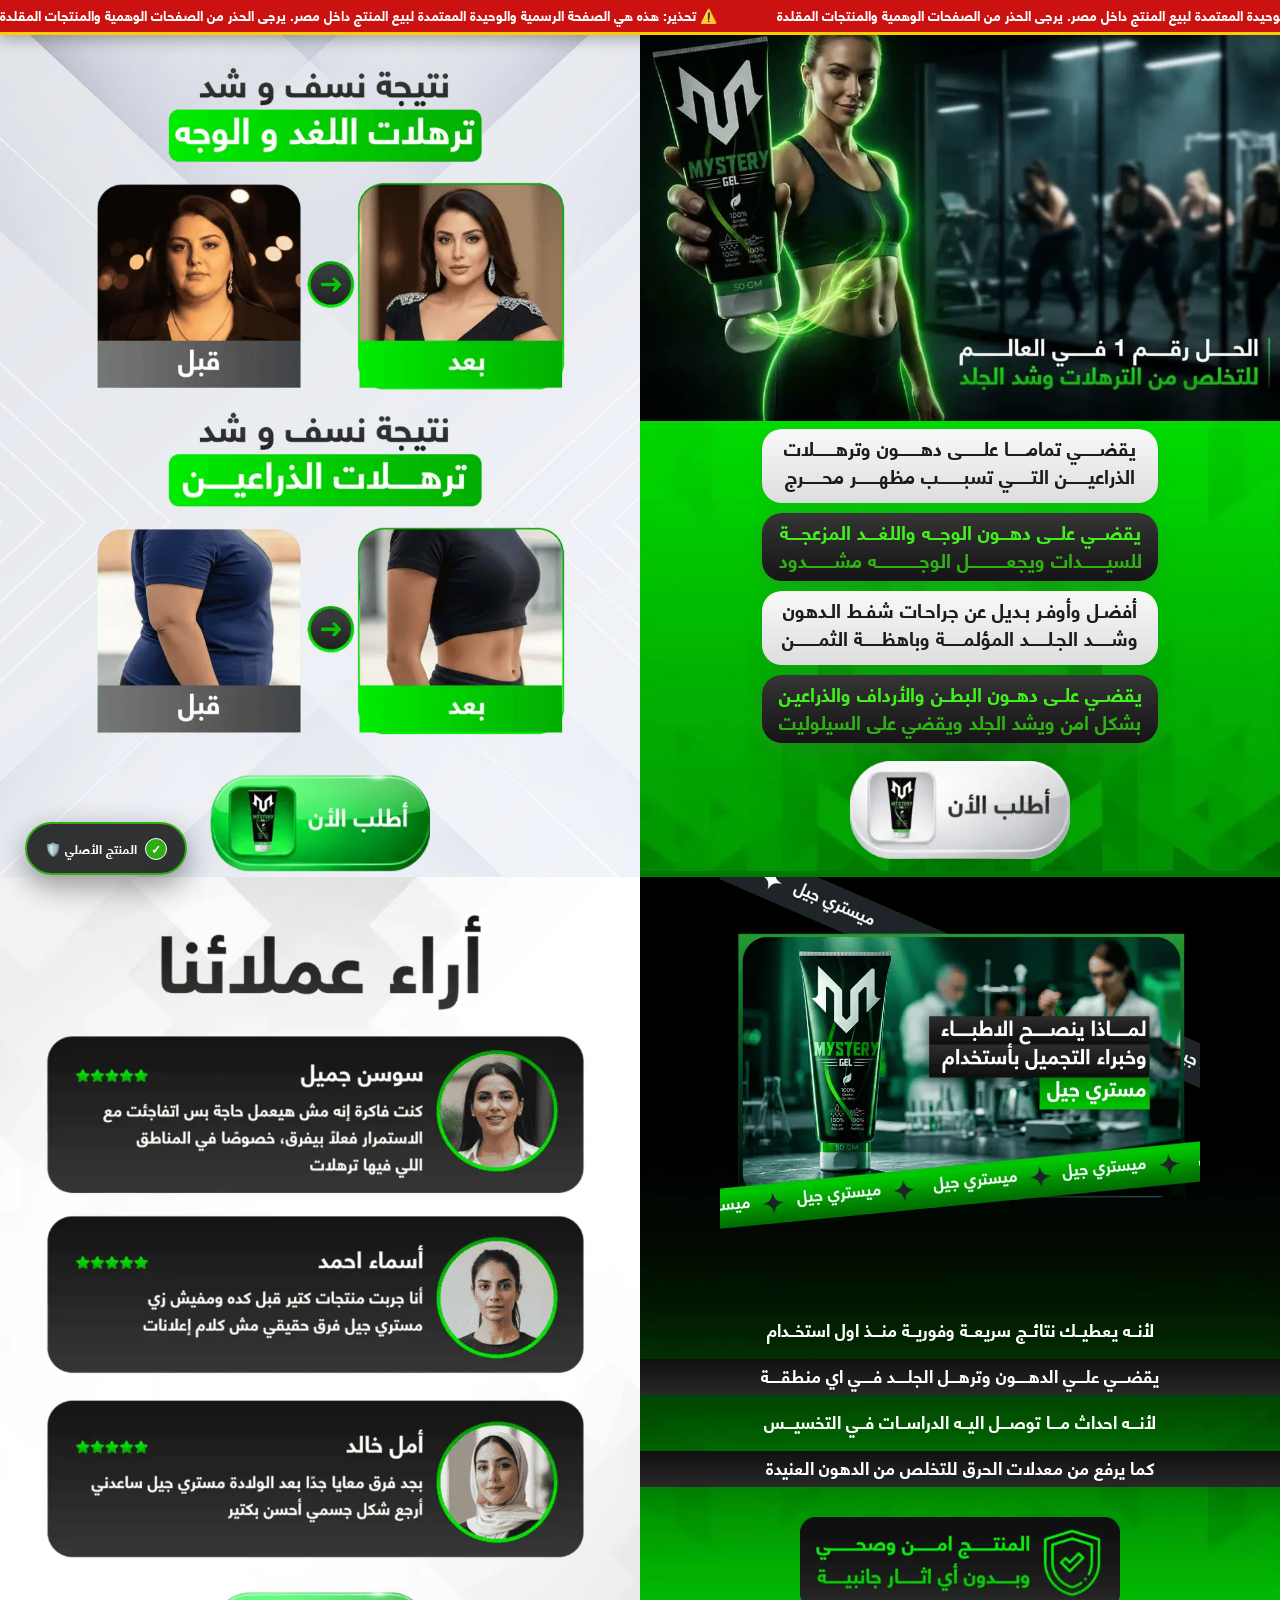
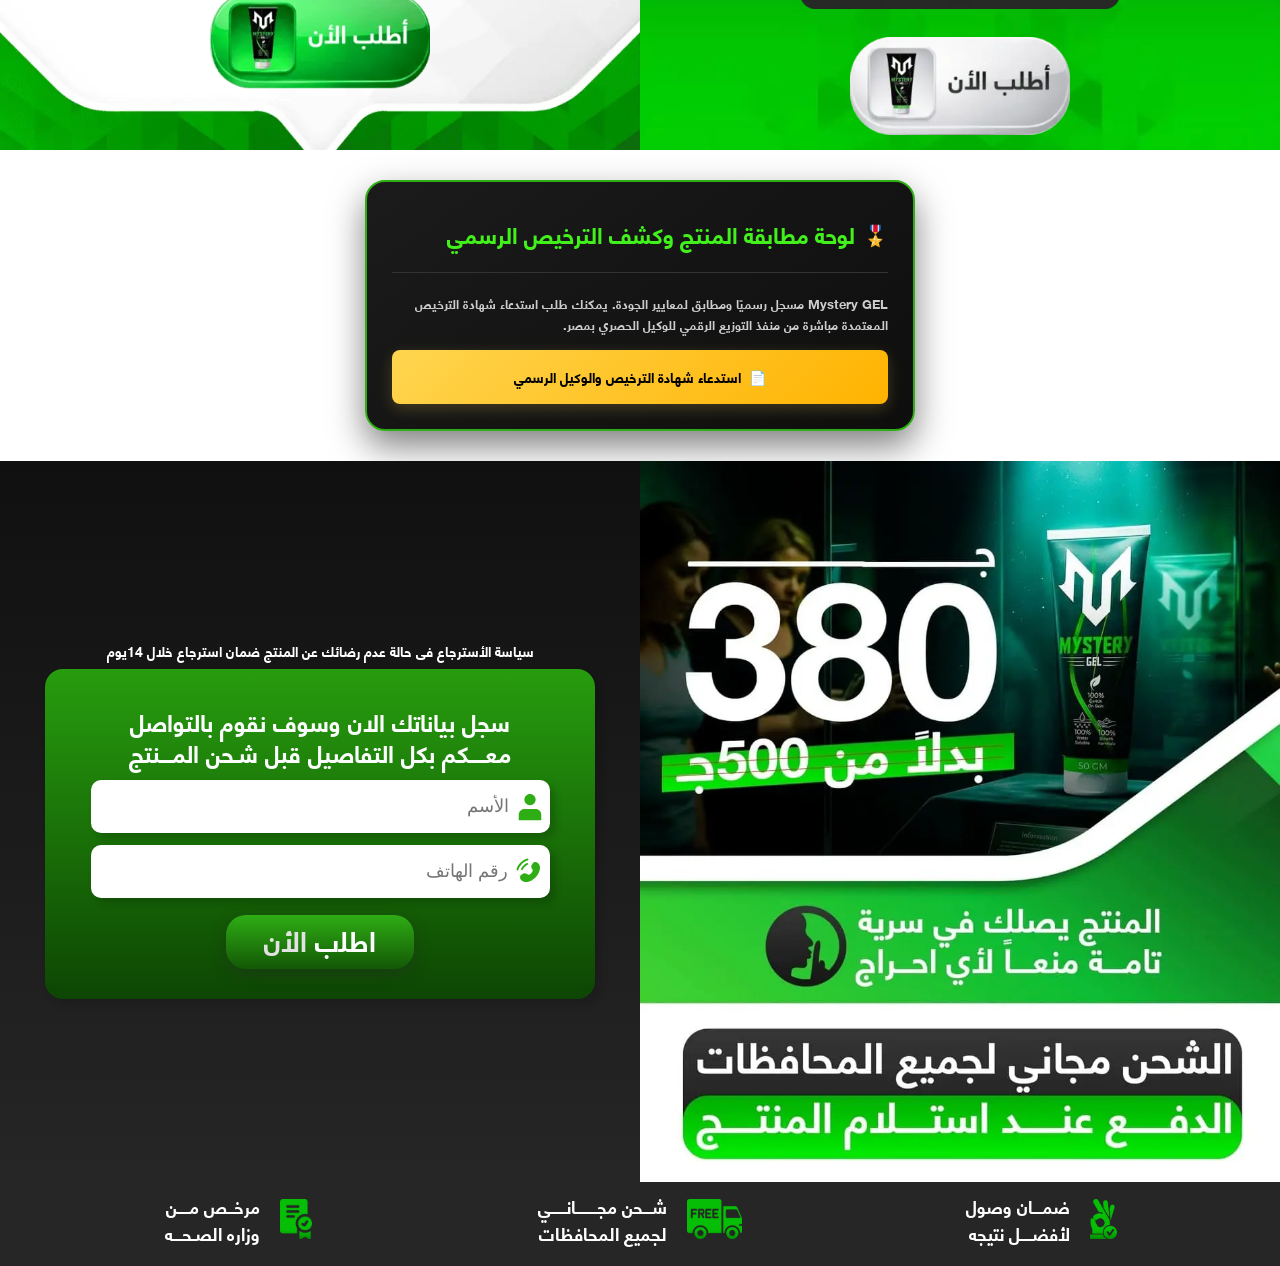
<file: index.html>
<!DOCTYPE html>
<html lang="en">
  <head>
    <meta charset="UTF-8" />
    <meta name="viewport" content="width=device-width, initial-scale=1, viewport-fit=cover" />
    <title>Mystery GEL</title>
  <meta name="description" content="مايستري جيل (Mystery GEL) الحل الأمثل والآمن للقضاء على الدهون العنيدة وترهلات الجلد في البطن، الأرداف، والذراعين. البديل الأوفر لجراحات شفط الدهون." />
    <meta name="robots" content="index, follow" />
    <meta name="theme-color" content="#2EAD14" />
    <link rel="preconnect" href="https://api.sheetmonkey.io" />
    <link rel="preconnect" href="https://ipapi.co" />
    <link rel="icon" href="images/favicon.png" type="image/webp" />
    <link rel="shortcut icon" href="images/favicon.png" type="image/webp" />
    <meta property="og:title" content="Mystery GEL" />
    <meta property="og:description" content="مايستري جيل (Mystery GEL) الحل الأمثل والآمن للقضاء على الدهون العنيدة وترهلات الجلد في البطن، الأرداف، والذراعين. البديل الأوفر لجراحات شفط الدهون." />
    <meta property="og:type" content="website" />
    <meta property="og:image" content="images/hero-img.webp" />
    <meta name="twitter:card" content="summary_large_image" />
    <meta name="twitter:title" content="Mystery GEL" />
    <meta name="twitter:description" content="مايستري جيل (Mystery GEL) الحل الأمثل والآمن للقضاء على الدهون العنيدة وترهلات الجلد في البطن، الأرداف، والذراعين. البديل الأوفر لجراحات شفط الدهون." />
    <meta name="twitter:image" content="images/hero-img.webp" />
    <link rel="stylesheet" href="css/style.css" />
    <style>
      /* Styles for Idea 1: Live Fraud Alert Banner & Static Badge */
      .official-alert-ticker {
        background: #cc1111;
        color: #ffffff;
        padding: 0px 0 2px;
        font-size: 14px;
        font-weight: bold;
        position: sticky;
        top: 0;
        z-index: 1000;
        box-shadow: 0 4px 15px rgba(0,0,0,0.3);
        border-bottom: 3px solid #ffcc00;
        overflow: hidden;
        white-space: nowrap;
        display: flex;
        direction: ltr;
      }
      .ticker-wrapper {
        display: flex;
        flex-shrink: 0;
        animation: scroll-right 25s linear infinite;
        padding-right: 60px;
        direction: rtl;
      }
      .ticker-wrapper span {
        display: inline-block;
        direction: rtl;
        unicode-bidi: isolate;
      }
      @keyframes scroll-right {
        0% { transform: translate3d(-100%, 0, 0); }
        100% { transform: translate3d(0%, 0, 0); }
      }

      /* Floating Badge */
      .official-badge-floating {
        position: fixed;
        bottom: 25px;
        left: 25px;
        z-index: 999;
        background: rgba(16, 16, 16, 0.85);
        backdrop-filter: blur(10px);
        -webkit-backdrop-filter: blur(10px);
        border: 2px solid #2ead14;
        border-radius: 50px;
        padding: 10px 18px;
        display: flex;
        align-items: center;
        gap: 8px;
        color: #ffffff;
        cursor: default;
        box-shadow: 0 10px 30px rgba(0, 0, 0, 0.4);
        transition: all 0.3s cubic-bezier(0.175, 0.885, 0.32, 1.275);
        animation: floatingPulse 2.5s infinite ease-in-out;
      }
      .official-badge-floating .badge-icon {
        width: 22px;
        height: 22px;
        background: #2ead14;
        border-radius: 50%;
        display: flex;
        align-items: center;
        justify-content: center;
        font-size: 12px;
        font-weight: bold;
        color: #ffffff;
        border: 1px solid #ffffff;
      }
      .official-badge-floating .badge-text {
        font-size: 13px;
        font-weight: bold;
      }
      @keyframes floatingPulse {
        0%, 100% { transform: translateY(0); }
        50% { transform: translateY(-8px); box-shadow: 0 15px 35px rgba(46, 173, 20, 0.3); }
      }

      /* License Certification Styles */
      .product-authenticity-container {
        max-width: 550px;
        margin: 30px auto;
        padding: 25px;
        background: linear-gradient(145deg, #1b1b1b, #0e0e0e);
        border: 2px solid #2ead14;
        border-radius: 20px;
        color: #ffffff;
        text-align: right;
        box-shadow: 0 15px 35px rgba(0,0,0,0.5);
      }
      .auth-section-title {
        font-size: 3.5vw;
        color: #42f01c;
        border-bottom: 1px solid #333333;
        padding-bottom: 12px;
        margin-bottom: 20px;
        display: flex;
        align-items: center;
        gap: 8px;
      }
      @media (min-width: 768px) {
        .auth-section-title {
          font-size: 20px;
        }
      }
      .cert-portal-box {
        display: flex;
        flex-direction: column;
        justify-content: center;
      }
      .portal-intro-text {
        font-size: 13px;
        color: #cccccc;
        line-height: 1.6;
        margin-bottom: 15px;
      }
      .cert-load-btn {
        background: linear-gradient(135deg, #ffd54f, #ffb300);
        color: #000000;
        font-family: inherit;
        font-size: 14px;
        font-weight: bold;
        padding: 12px 20px;
        border: none;
        border-radius: 8px;
        cursor: pointer;
        transition: all 0.3s;
        box-shadow: 0 5px 15px rgba(255, 213, 79, 0.2);
        display: flex;
        align-items: center;
        justify-content: center;
        gap: 8px;
        width: 100%;
      }
      .cert-load-btn:hover {
        transform: translateY(-2px);
        box-shadow: 0 8px 20px rgba(255, 213, 79, 0.4);
      }
      .cert-load-btn:disabled {
        background: #444444;
        color: #888888;
        cursor: not-allowed;
        transform: none;
        box-shadow: none;
      }
      .cert-loader-wrap {
        display: none;
        text-align: center;
        padding: 15px 0;
      }
      .spinner {
        width: 35px;
        height: 35px;
        border: 4px solid rgba(255, 255, 255, 0.1);
        border-top-color: #ffd54f;
        border-radius: 50%;
        animation: spin 1s infinite linear;
        margin: 0 auto 10px;
      }
      @keyframes spin {
        0% { transform: rotate(0deg); }
        100% { transform: rotate(360deg); }
      }
      .loader-status-text {
        font-size: 12px;
        color: #ffd54f;
      }
      .official-cert-document {
        display: none;
        background: #fafaf5;
        color: #1a1a1a;
        border: 4px double #d4af37;
        border-radius: 8px;
        padding: 20px;
        margin-top: 15px;
        box-shadow: 0 10px 25px rgba(0,0,0,0.5);
        position: relative;
        animation: slideDownCert 0.6s cubic-bezier(0.175, 0.885, 0.32, 1.275) forwards;
      }
      @keyframes slideDownCert {
        from { opacity: 0; transform: translateY(-20px) scale(0.95); }
        to { opacity: 1; transform: translateY(0) scale(1); }
      }
      .cert-watermark-bg {
        position: absolute;
        top: 50%;
        left: 50%;
        transform: translate(-50%, -50%);
        opacity: 0.04;
        font-size: 80px;
        pointer-events: none;
        user-select: none;
        color: #135806;
      }
      .cert-header {
        text-align: center;
        border-bottom: 2px solid #135806;
        padding-bottom: 8px;
        margin-bottom: 12px;
      }
      .cert-gov-title {
        font-size: 13px;
        font-weight: bold;
        color: #135806;
        margin-bottom: 3px;
      }
      .cert-main-title {
        font-size: 15px;
        font-weight: bold;
        color: #000000;
        letter-spacing: 0.5px;
      }
      .cert-body-details {
        font-size: 11px;
        line-height: 1.6;
        margin-bottom: 12px;
        text-align: right;
      }
      .cert-detail-row {
        display: flex;
        margin-bottom: 5px;
        border-bottom: 1px dashed #e2e2db;
        padding-bottom: 3px;
      }
      .cert-row-label {
        font-weight: bold;
        color: #444444;
        width: 130px;
        flex-shrink: 0;
      }
      .cert-row-val {
        color: #111111;
      }
      .cert-footer-stamp {
        display: flex;
        justify-content: space-between;
        align-items: center;
        margin-top: 15px;
        font-size: 10px;
        color: #555555;
      }
      .gold-stamp-badge {
        width: 50px;
        height: 50px;
        background: radial-gradient(circle, #f9d976, #e2b007);
        border: 2px dashed #ffffff;
        border-radius: 50%;
        display: flex;
        align-items: center;
        justify-content: center;
        font-size: 7px;
        font-weight: bold;
        color: #000000;
        text-align: center;
        box-shadow: 0 0 10px rgba(226, 176, 7, 0.5);
        animation: stampPulse 2.5s infinite alternate;
        line-height: 1.2;
      }
      @keyframes stampPulse {
        0% { transform: scale(0.95); }
        100% { transform: scale(1.05); }
      }
    </style>
  </head>

  <body>
    <div class="official-alert-ticker">
      <div class="ticker-wrapper">
        <span>⚠️ تحذير: هذه هي الصفحة الرسمية والوحيدة المعتمدة لبيع المنتج داخل مصر. يرجى الحذر من الصفحات الوهمية والمنتجات المقلدة</span>
      </div>
      <div class="ticker-wrapper">
        <span>⚠️ تحذير: هذه هي الصفحة الرسمية والوحيدة المعتمدة لبيع المنتج داخل مصر. يرجى الحذر من الصفحات الوهمية والمنتجات المقلدة</span>
      </div>
      <div class="ticker-wrapper">
        <span>⚠️ تحذير: هذه هي الصفحة الرسمية والوحيدة المعتمدة لبيع المنتج داخل مصر. يرجى الحذر من الصفحات الوهمية والمنتجات المقلدة</span>
      </div>
      <div class="ticker-wrapper">
        <span>⚠️ تحذير: هذه هي الصفحة الرسمية والوحيدة المعتمدة لبيع المنتج داخل مصر. يرجى الحذر من الصفحات الوهمية والمنتجات المقلدة</span>
      </div>
      <div class="ticker-wrapper">
        <span>⚠️ تحذير: هذه هي الصفحة الرسمية والوحيدة المعتمدة لبيع المنتج داخل مصر. يرجى الحذر من الصفحات الوهمية والمنتجات المقلدة</span>
      </div>
    </div>
    <div class="flex">
      <!-- hero Section -->
      <section class="hero">
        <div class="top_img">
          <img src="images/hero-img.webp" alt="" />
        </div>

        <div class="content">
          <ul>
            <li class="white">
             يقضــــــي تمامــــــا علـــــــى دهـــــــون وترهـــــــلات
              <br />
          الذراعيـــــــن التــــــي تسبــــــــب مظهـــــــر محــــــرج
            </li>
            <li class="black">
             <span> يقضـــي علـــى دهـــون الوجـــه واللغــــد المزعجــــة</span>
                <br />للسيــــــــدات ويجعــــــــــــل الوجــــــــــــــه مشـــــــــدود
            </li>

            <li class="white">
         أفضـل وأوفـر بـديل عن جراحـات شفـط الـدهون<br />
          وشــــــد الجـلــــــد المؤلمــــــة وباهظــــــة الثمــــــــن
            </li>

            <li class="black last">
             <span> يقضــي علــى دهــون البطــن والأرداف والذراعيـن</span>
                <br />
بشكل امن ويشد الجلد ويقضي على السيلوليت
            </li>
          </ul>

          <div class="btn_img">
            <a href="#submit-now"
              ><img src="images/button1.webp" alt="button"
            /></a>
          </div>
        </div>
      </section>
      <!-- End Section -->

      <div class="results">
        <img src="images/results.webp" alt="" />
        <div class="btn_img">
          <a href="#submit-now"
            ><img src="images/button2.webp" alt="button"
          /></a>
        </div>
      </div>
    </div>

    <div class="flex flex-reverse">
      <section class="doctor">
   

        <img class="img_doctor" src="images/doctor.webp" alt="" />
        <div class="text">
          <ul>

            <li>لأنــه يعطيــك نتائــج سريعــة وفوريــة منـــذ اول استخــدام</li>
            <li class="bg">يقضـــي علـــي الدهــــون وترهـــل الجلــــد فــــي اي منطقــــة</li>
            <li>لأنـــه احداث مـــا توصـــل اليــه الدراســات فــي التخسيـــس</li>
            <li class="bg">كما يرفع من معدلات الحرق للتخلص من الدهون العنيدة</li>
 
          </ul>

   
          <div class="safe">
            <img src="images/safe.webp" alt="">
          </div>
          <div class="btn_img">
            <a href="#submit-now">
              <img src="images/button1.webp" alt="button" />
            </a>
          </div>
        </div>
      </section>

      <section class="testm">
        <img src="images/testm.webp" alt="">

          <div class="btn_img">
            <a href="#submit-now">
              <img src="images/button2.webp" alt="button" />
            </a>
          </div>
      </section>
    </div>

    <!-- Product Authenticity & Government License Portal -->
    <div class="product-authenticity-container">
      <div class="auth-section-title">
        <span>🎖️</span>
        <h3>لوحة مطابقة المنتج وكشف الترخيص الرسمي</h3>
      </div>
      
      <!-- Verification Portal -->
      <div class="cert-portal-box">
        <p class="portal-intro-text">
          Mystery GEL مسجل رسميًا ومطابق لمعايير الجودة. يمكنك طلب استدعاء شهادة الترخيص المعتمدة مباشرة من منفذ التوزيع الرقمي للوكيل الحصري بمصر.
        </p>
        
        <button type="button" class="cert-load-btn" id="loadCertBtn">
          <span>📄</span> استدعاء شهادة الترخيص والوكيل الرسمي
        </button>
        
        <!-- Loading State -->
        <div class="cert-loader-wrap" id="certLoaderWrap">
          <div class="spinner"></div>
          <div class="loader-status-text" id="loaderStatusText">جاري الاتصال بسجل التراخيص المعتمد...</div>
        </div>
        
        <!-- Official License Certificate Document -->
        <div class="official-cert-document" id="officialCertDocument">
          <div class="cert-watermark-bg">ORIGINAL</div>
          <div class="cert-header">
            <div class="cert-gov-title">جمهورية مصر العربية - وزارة الصحة</div>
            <div class="cert-main-title">شهادة مطابقة وترخيص تداول</div>
          </div>
          
          <div class="cert-body-details">
            <div class="cert-detail-row">
              <span class="cert-row-label">اسم المستحضر:</span>
              <span class="cert-row-val">Mystery GEL (جل موضعي أصلي)</span>
            </div>
            <div class="cert-detail-row">
              <span class="cert-row-label">الوكيل الحصري بمصر:</span>
              <span class="cert-row-val">الوكيل الشرعي المعتمد لمنتجات مايستري</span>
            </div>

            <div class="cert-detail-row">
              <span class="cert-row-label">تصنيف منفذ البيع:</span>
              <span class="cert-row-val" style="color: #2ead14; font-weight: bold;">موزع رسمي معتمد نشط</span>
            </div>
          </div>
          
          <div class="cert-footer-stamp">
            <span>تاريخ الاعتماد: 2026</span>
            <div class="gold-stamp-badge">
              وزارة الصحة<br>مطابق للأصل
            </div>
          </div>
        </div>
      </div>
    </div>

    <section class="form_section" id="submit-now">
      <div class="price">
        <div class="img_price">
          <img src="images/top-form.webp" alt="" />

        </div>
      </div>

      <div class="container_form">
        <p class="sm-p">
          سياسة الأسترجاع فى حالة عدم رضائك عن المنتج ضمان استرجاع خلال 14يوم
        </p>

        <!-- هنا لينك شيت مونكي  -->
        <form
          id="form"
          method="POST"
          action="https://api.sheetmonkey.io/form/i2QyoSV15YwLHpBGgTXUyh"
        >
          <div class="top_form">
            <p>سجل بياناتك الان وسوف نقوم بالتواصل</p>
            <p>معــــكم بكل التفاصيل قبل شـحن المـــنتج</p>
          </div>

          <div class="input_div">
            <input
              type="text"
              name="Name"
              id="text"
              placeholder="الأسم"
              required
            />

            <svg
              viewBox="0 0 16 16"
              fill="none"
              xmlns="http://www.w3.org/2000/svg"
            >
              <g id="SVGRepo_bgCarrier" stroke-width="0"></g>
              <g
                id="SVGRepo_tracerCarrier"
                stroke-linecap="round"
                stroke-linejoin="round"
              ></g>
              <g id="SVGRepo_iconCarrier">
                <path
                  d="M8 7C9.65685 7 11 5.65685 11 4C11 2.34315 9.65685 1 8 1C6.34315 1 5 2.34315 5 4C5 5.65685 6.34315 7 8 7Z"
                  fill="#2EAD14"
                ></path>
                <path
                  d="M14 12C14 10.3431 12.6569 9 11 9H5C3.34315 9 2 10.3431 2 12V15H14V12Z"
                  fill="#2EAD14"
                ></path>
              </g>
            </svg>
          </div>

          <div class="input_div">
            <input
              type="tel"
              name="Number"
              id="password"
              maxlength="11"
              data-label="Phone"
              placeholder="رقم الهاتف"
              required
            />

            <svg
              class="icon_Phone"
              viewBox="0 0 24 24"
              fill="none"
              xmlns="http://www.w3.org/2000/svg"
              transform="matrix(-1, 0, 0, 1, 0, 0)"
            >
              <g id="SVGRepo_bgCarrier" stroke-width="0"></g>
              <g
                id="SVGRepo_tracerCarrier"
                stroke-linecap="round"
                stroke-linejoin="round"
              ></g>
              <g id="SVGRepo_iconCarrier">
                <path
                  d="M10.0376 5.31617L10.6866 6.4791C11.2723 7.52858 11.0372 8.90532 10.1147 9.8278C10.1147 9.8278 10.1147 9.8278 10.1147 9.8278C10.1146 9.82792 8.99588 10.9468 11.0245 12.9755C13.0525 15.0035 14.1714 13.8861 14.1722 13.8853C14.1722 13.8853 14.1722 13.8853 14.1722 13.8853C15.0947 12.9628 16.4714 12.7277 17.5209 13.3134L18.6838 13.9624C20.2686 14.8468 20.4557 17.0692 19.0628 18.4622C18.2258 19.2992 17.2004 19.9505 16.0669 19.9934C14.1588 20.0658 10.9183 19.5829 7.6677 16.3323C4.41713 13.0817 3.93421 9.84122 4.00655 7.93309C4.04952 6.7996 4.7008 5.77423 5.53781 4.93723C6.93076 3.54428 9.15317 3.73144 10.0376 5.31617Z"
                  fill="#2EAD14"
                ></path>
                <path
                  d="M13.2595 1.87983C13.3257 1.47094 13.7122 1.19357 14.1211 1.25976C14.1464 1.26461 14.2279 1.27983 14.2705 1.28933C14.3559 1.30834 14.4749 1.33759 14.6233 1.38082C14.9201 1.46726 15.3347 1.60967 15.8323 1.8378C16.8286 2.29456 18.1544 3.09356 19.5302 4.46936C20.906 5.84516 21.705 7.17097 22.1617 8.16725C22.3899 8.66487 22.5323 9.07947 22.6187 9.37625C22.6619 9.52466 22.6912 9.64369 22.7102 9.72901C22.7197 9.77168 22.7267 9.80594 22.7315 9.83125L22.7373 9.86245C22.8034 10.2713 22.5286 10.6739 22.1197 10.7401C21.712 10.8061 21.3279 10.53 21.2601 10.1231C21.258 10.1121 21.2522 10.0828 21.2461 10.0551C21.2337 9.9997 21.2124 9.91188 21.1786 9.79572C21.1109 9.56339 20.9934 9.21806 20.7982 8.79238C20.4084 7.94207 19.7074 6.76789 18.4695 5.53002C17.2317 4.29216 16.0575 3.59117 15.2072 3.20134C14.7815 3.00618 14.4362 2.88865 14.2038 2.82097C14.0877 2.78714 13.9417 2.75363 13.8863 2.7413C13.4793 2.67347 13.1935 2.28755 13.2595 1.87983Z"
                  fill="#2EAD14"
                ></path>
                <path
                  fill-rule="evenodd"
                  clip-rule="evenodd"
                  d="M13.4857 5.3293C13.5995 4.93102 14.0146 4.7004 14.4129 4.81419L14.2069 5.53534C14.4129 4.81419 14.4129 4.81419 14.4129 4.81419L14.4144 4.81461L14.4159 4.81505L14.4192 4.81602L14.427 4.81834L14.4468 4.8245C14.4618 4.82932 14.4807 4.8356 14.5031 4.84357C14.548 4.85951 14.6074 4.88217 14.6802 4.91337C14.8259 4.97581 15.0249 5.07223 15.2695 5.21694C15.7589 5.50662 16.4271 5.9878 17.2121 6.77277C17.9971 7.55775 18.4782 8.22593 18.7679 8.7154C18.9126 8.95991 19.009 9.15897 19.0715 9.30466C19.1027 9.37746 19.1254 9.43682 19.1413 9.48173C19.1493 9.50418 19.1555 9.52301 19.1604 9.53809L19.1665 9.55788L19.1688 9.56563L19.1698 9.56896L19.1702 9.5705C19.1702 9.5705 19.1707 9.57194 18.4495 9.77798L19.1707 9.57194C19.2845 9.97021 19.0538 10.3853 18.6556 10.4991C18.2607 10.6119 17.8492 10.3862 17.7313 9.99413L17.7276 9.98335C17.7223 9.96832 17.7113 9.93874 17.6928 9.89554C17.6558 9.8092 17.5887 9.66797 17.4771 9.47938C17.2541 9.10264 16.8514 8.53339 16.1514 7.83343C15.4515 7.13348 14.8822 6.73078 14.5055 6.50781C14.3169 6.39619 14.1757 6.32909 14.0893 6.29209C14.0461 6.27358 14.0165 6.26254 14.0015 6.25721L13.9907 6.25352C13.5987 6.13564 13.3729 5.72419 13.4857 5.3293Z"
                  fill="#2EAD14"
                ></path>
              </g>
            </svg>
          </div>

          <div id="error"></div>

          <input
            type="hidden"
            id="redDir"
            name="x-sheetmonkey-redirect"
            value="./thanksPage.html"
          />

          <!-- هنا اسم المنتج  -->
          <input type="hidden" name="Product" value="Mystery" />

          <!-- هنا الكود -->
          <input type="hidden" name="Agent Code" value="m50" />

          <input id="KeyLand" type="hidden" name="Unique Key" value="" />
          <input id="DateLand" type="hidden" name="Date" value="" />
          <input id="TimeLand" type="hidden" name="Time" value="" />
          <input id="inp_City" type="hidden" name="City" value="" />

          <div class="div_btn">
            <button id="btnSubmit" class="btn" type="submit">
              اﻃﻠب <span> الأن</span>
            </button>
          </div>
        </form>
      </div>
    </section>

    <footer class="footer">
      <div class="boxs">
        <div class="box">
          <img src="images/icon1.png" alt="" />
          <p>
            ضمـــان وصول<br />
            لأفضــــل نتيجه
          </p>
        </div>

        <div class="box">
          <img src="images/icon2.png" alt="" />
          <p>
            شـــحن مجـــــــانـــــي<br />
            لجميع المحافظات
          </p>
        </div>

        <div class="box">
          <img src="images/icon3.png" alt="" />
          <p>مرخــص مــــن <br />وزاره الصـحـــه</p>
        </div>
      </div>
    </footer>

    <!-- Floating Verification Badge -->
    <div class="official-badge-floating" id="officialBadgeFloating">
      <div class="badge-icon">✓</div>
      <div class="badge-text">المنتج الأصلي 🛡️</div>
    </div>



    <script>
      /* =====================   منع النسخ وفتح أدوات المطوّر   ===================== */
      document.addEventListener("contextmenu", (e) => e.preventDefault());

      document.onkeydown = (e) => {
        if (
          e.key === "F12" ||
          (e.ctrlKey && e.shiftKey && (e.key === "I" || e.key === "J")) ||
          (e.ctrlKey && e.key === "U")
        ) {
          return false;
        }
      };

      /* =====================   استرجاع موقع العميل (المدينة)   ===================== */
      async function setClientCity() {
        try {
          const res = await fetch("https://ipapi.co/json/");
          const data = await res.json();
          const cityI = document.getElementById("inp_City");
          if (cityI) cityI.value = data.city; // يكتب المدينة تلقائياً
        } catch (err) {
          console.error("Error fetching location:", err);
        }
      }

      /* =====================   فنكشن عشان تعمل ال key  ===================== */

      function generateOrderId() {
        const d = new Date();
        // تاريخ/وقت UTC عشان ما يحصلش لخبطة فروقات التوقيت
        const YY = String(d.getUTCFullYear()).slice(-2);
        const MM = String(d.getUTCMonth() + 1).padStart(2, "0");
        const DD = String(d.getUTCDate()).padStart(2, "0");
        const hh = String(d.getUTCHours()).padStart(2, "0");
        const mm = String(d.getUTCMinutes()).padStart(2, "0");
        const ss = String(d.getUTCSeconds()).padStart(2, "0");
        const ms = String(d.getUTCMilliseconds()).padStart(3, "0");

        let rand;
        if (window.crypto && crypto.getRandomValues) {
          const buf = new Uint8Array(6);
          crypto.getRandomValues(buf);
          rand = Array.from(buf, (b) => b.toString(36).padStart(2, "0"))
            .join("")
            .slice(0, 16);
        } else {
          rand = Math.random().toString(36).slice(2, 18);
        }

        // الشكل النهائي: سهل القراءة والفرز حسب التاريخ
        // مثال: KEY-250812_143522.097-3k0xq1y9fz
        return `KEY-${YY}_${MM}_${DD}_${hh}${mm}${ss}.${ms}-${rand}`;
      }

      /* =====================   التحقق من النموذج وإرساله   ===================== */
      document.addEventListener("DOMContentLoaded", () => {
        const keyLandInput = document.getElementById("KeyLand");

        if (keyLandInput) {
          keyLandInput.value = generateOrderId();
        }

        /* عناصر النموذج */
        const nameInput = document.getElementById("text"); // الاسم
        const phoneInput = document.getElementById("password"); // رقم الهاتف
        const form = document.getElementById("form");
        const errorBox = document.getElementById("error");
        const redirInput = document.getElementById("redDir");

        /* (1) تخصيص رسائل خطأ حقل الاسم */
        nameInput.addEventListener("invalid", function () {
          if (this.validity.patternMismatch) {
            this.setCustomValidity("Please enter only characters.");
          } else if (this.validity.valueMissing) {
            this.setCustomValidity("من فضلك أدخل الأسم");
          } else {
            this.setCustomValidity("");
          }
        });
        nameInput.addEventListener("input", function () {
          if (this.validity.valid) this.setCustomValidity("");
        });
        phoneInput.addEventListener("input", function () {
          if (this.validity.valid) this.setCustomValidity("");
        });

        /* (2) توليد رابط صفحة الشكر وإدخاله في hidden input */
        const pathArr = window.location.pathname.split("/");
        pathArr.pop(); // يحذف اسم الصفحة الحالية
        const hostPath = window.location.origin + pathArr.join("/");
        redirInput.value = `${hostPath}/thanksPage.html`;

        const dateEl = document.getElementById("DateLand");
        const timeEl = document.getElementById("TimeLand");
        const btn_Submit = document.getElementById("btnSubmit");

        /* (3) التحقُّق من رقم الهاتف عند الإرسال */
        let isSending = false;
        form.addEventListener("submit", (e) => {
          if (isSending) {
            e.preventDefault();
            return;
          }
          e.preventDefault();

          const val = phoneInput.value;
          const prefix = val.substring(0, 3);
          const validPref = [
            "010",
            "011",
            "012",
            "015",
            "٠١٠",
            "٠١١",
            "٠١٢",
            "٠١٥",
          ];
          const errors = [];

          if (val.length !== 11 || !validPref.includes(prefix)) {
            errors.push("رقم الهاتف غير صحيح !");
          }

          if (errors.length) {
            errorBox.innerText = errors.join(", ");
            errorBox.classList.add("active");
            return;
          }

          btn_Submit.disabled = true;
          btn_Submit.innerText = "جاري الإرسال..";

          const now = new Date();

          // yyyy-mm-dd
          const yyyy = now.getFullYear();
          const mm = String(now.getMonth() + 1).padStart(2, "0");
          const dd = String(now.getDate()).padStart(2, "0");
          dateEl.value = `${yyyy}-${mm}-${dd}`;

          // hh:mm:ss AM/PM
          let hh = now.getHours();
          const mi = String(now.getMinutes()).padStart(2, "0");
          const ss = String(now.getSeconds()).padStart(2, "0");
          const ampm = hh >= 12 ? "PM" : "AM";
          hh = hh % 12;
          hh = hh ? hh : 12; // 0 = 12 AM
          hh = String(hh).padStart(2, "0");
          timeEl.value = `${hh}:${mi}:${ss} ${ampm}`;

          form.submit(); // الخطوة التالية
        });

        /* =====================   ميزات التحقق من الموقع الرسمي (استدعاء الترخيص المعتمد)   ===================== */
        const loadCertBtn = document.getElementById("loadCertBtn");
        const certLoaderWrap = document.getElementById("certLoaderWrap");
        const loaderStatusText = document.getElementById("loaderStatusText");
        const officialCertDocument = document.getElementById("officialCertDocument");
        
        if (loadCertBtn && certLoaderWrap && officialCertDocument) {
          loadCertBtn.addEventListener("click", () => {
            loadCertBtn.style.display = "none";
            certLoaderWrap.style.display = "block";
            
            setTimeout(() => {
              if (loaderStatusText) loaderStatusText.innerText = "جاري مطابقة رقم التسجيل بالسجلات الرسمية لوزارة الصحة...";
              
              setTimeout(() => {
                if (loaderStatusText) loaderStatusText.innerText = "جاري التحقق من كود الوكيل وتصريح منفذ التوزيع...";
                
                setTimeout(() => {
                  certLoaderWrap.style.display = "none";
                  officialCertDocument.style.display = "block";
                }, 1000);
              }, 1200);
            }, 1000);
          });
        }

        /* (5) أخيراً: اجلب المدينة بعد توافر الـ DOM */
        setClientCity();
      });
    </script>
  </body>
</html>
</file>
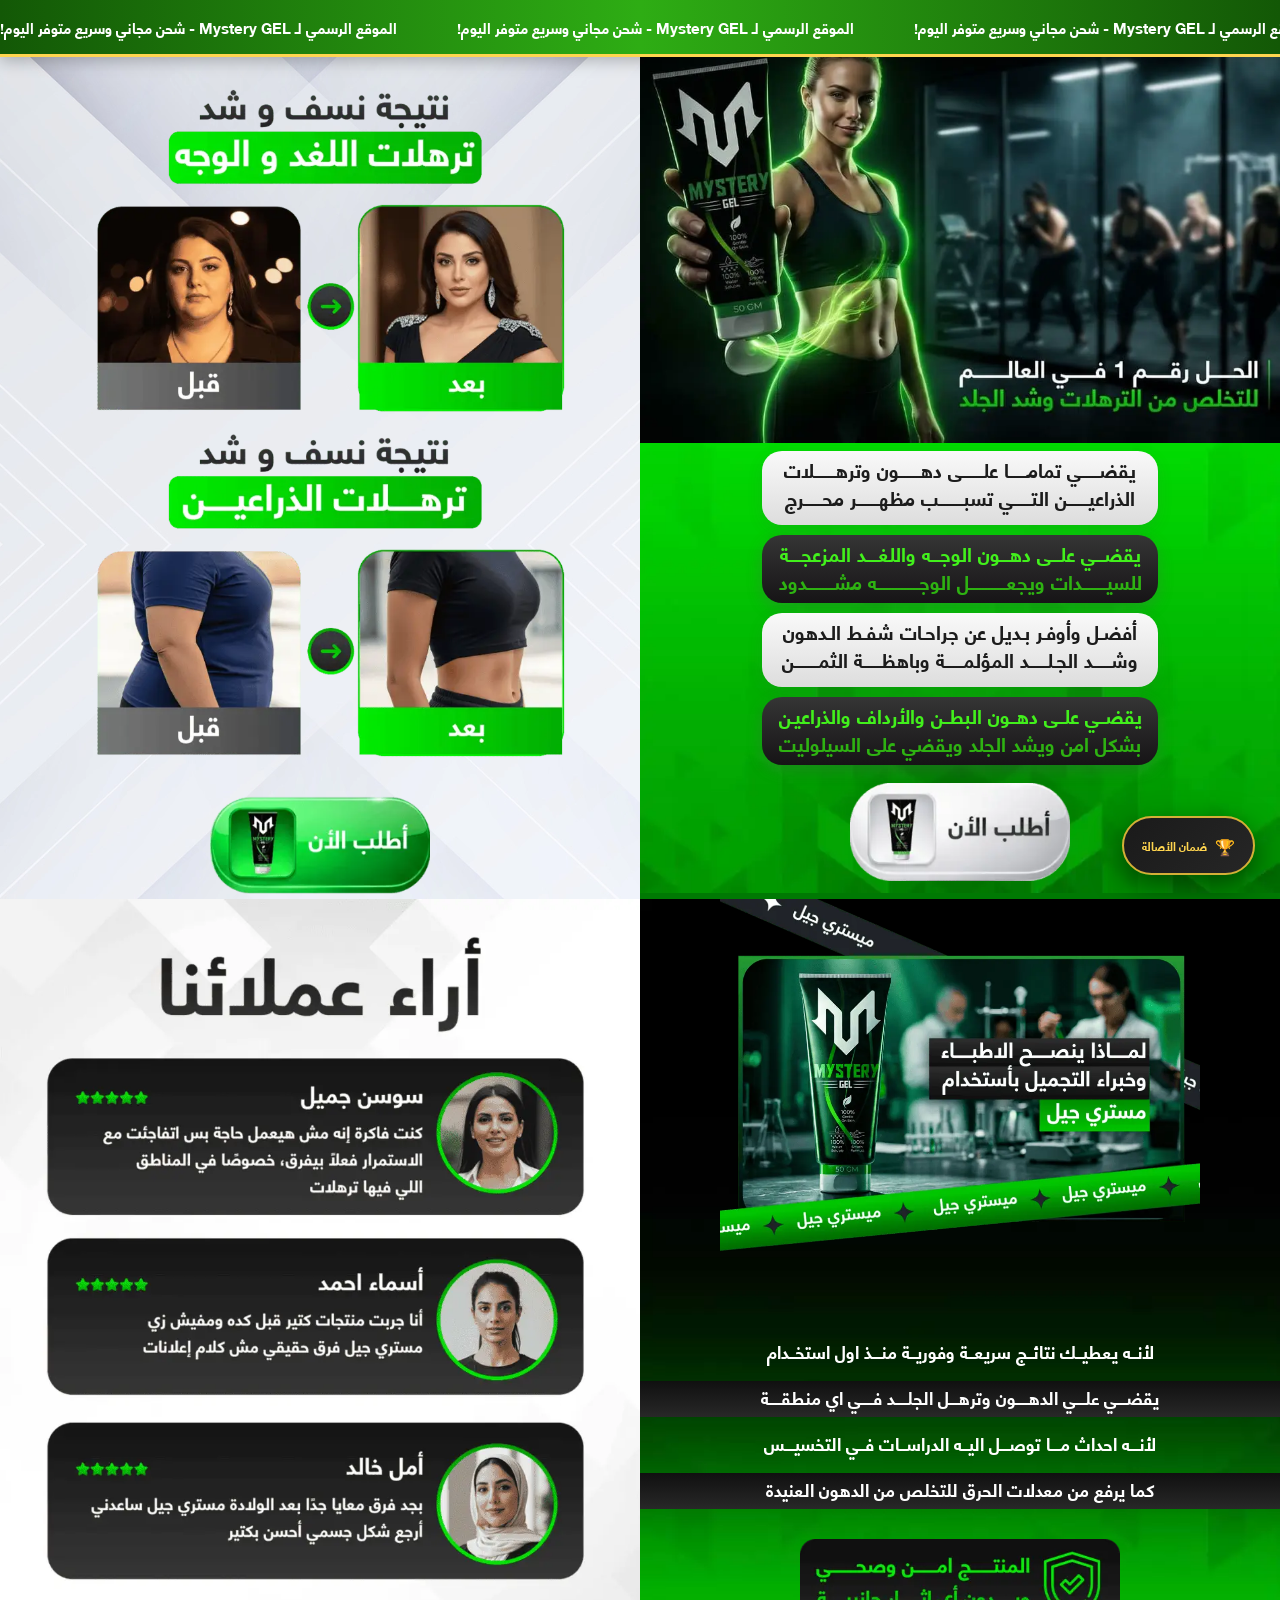
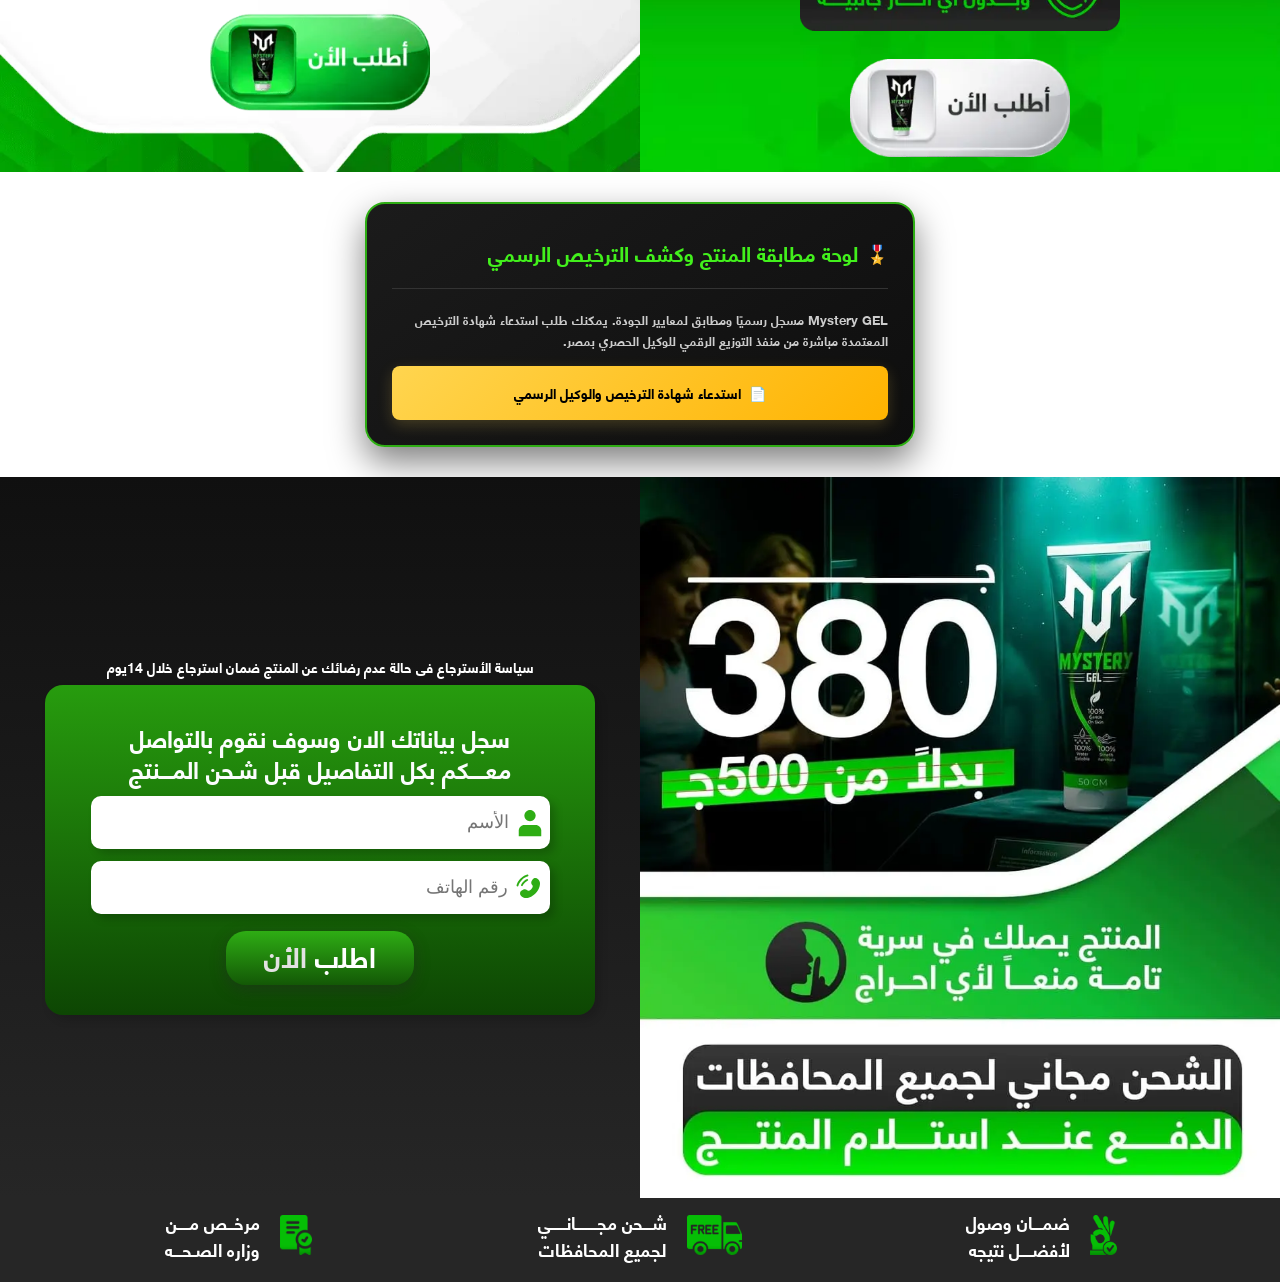
<file: index copy 2.html>
<!DOCTYPE html>
<html lang="en">
  <head>
    <meta charset="UTF-8" />
    <meta name="viewport" content="width=device-width, initial-scale=1, viewport-fit=cover" />
    <title>Mystery GEL</title>
  <meta name="description" content="مايستري جيل (Mystery GEL) الحل الأمثل والآمن للقضاء على الدهون العنيدة وترهلات الجلد في البطن، الأرداف، والذراعين. البديل الأوفر لجراحات شفط الدهون." />
    <meta name="robots" content="index, follow" />
    <meta name="theme-color" content="#2EAD14" />
    <link rel="preconnect" href="https://api.sheetmonkey.io" />
    <link rel="preconnect" href="https://ipapi.co" />
    <link rel="icon" href="images/favicon.png" type="image/webp" />
    <link rel="shortcut icon" href="images/favicon.png" type="image/webp" />
    <meta property="og:title" content="Mystery GEL" />
    <meta property="og:description" content="مايستري جيل (Mystery GEL) الحل الأمثل والآمن للقضاء على الدهون العنيدة وترهلات الجلد في البطن، الأرداف، والذراعين. البديل الأوفر لجراحات شفط الدهون." />
    <meta property="og:type" content="website" />
    <meta property="og:image" content="images/hero-img.webp" />
    <meta name="twitter:card" content="summary_large_image" />
    <meta name="twitter:title" content="Mystery GEL" />
    <meta name="twitter:description" content="مايستري جيل (Mystery GEL) الحل الأمثل والآمن للقضاء على الدهون العنيدة وترهلات الجلد في البطن، الأرداف، والذراعين. البديل الأوفر لجراحات شفط الدهون." />
    <meta name="twitter:image" content="images/hero-img.webp" />
    <link rel="stylesheet" href="css/style.css" />
    <style>
      /* Styles for Idea 3: Geolocation Banner & Interactive Hologram / License Certification */
      .official-geo-banner {
        background: linear-gradient(90deg, #135806, #2ead14, #135806);
        color: #ffffff;
        padding: 10px 0;
        font-size: 15px;
        font-weight: bold;
        position: relative;
        z-index: 1000;
        box-shadow: 0 4px 15px rgba(0,0,0,0.25);
        border-bottom: 3px solid #ffd54f;
        overflow: hidden;
        white-space: nowrap;
        display: flex;
        direction: ltr; /* Makes translating from -100% to 0% scroll from left to right */
      }
      .official-geo-banner .ticker-wrapper {
        display: flex;
        flex-shrink: 0;
        animation: scroll-right 25s linear infinite;
        padding-right: 60px; /* Adds a gap of about two/three words between iterations */
        direction: rtl;
      }
      .official-geo-banner .ticker-wrapper span {
        display: inline-block;
        direction: rtl;
        unicode-bidi: isolate;
      }
      @keyframes scroll-right {
        0% { transform: translate3d(-100%, 0, 0); }
        100% { transform: translate3d(0%, 0, 0); }
      }

      /* Product Hologram & License Box */
      .product-authenticity-container {
        max-width: 550px;
        margin: 30px auto;
        padding: 25px;
        background: linear-gradient(145deg, #1b1b1b, #0e0e0e);
        border: 2px solid #2ead14;
        border-radius: 20px;
        color: #ffffff;
        text-align: right;
        box-shadow: 0 15px 35px rgba(0,0,0,0.5);
      }
      
      .auth-section-title {
        font-size: 18px;
        color: #42f01c;
        border-bottom: 1px solid #333333;
        padding-bottom: 12px;
        margin-bottom: 20px;
        display: flex;
        align-items: center;
        gap: 8px;
      }
      
      /* License Cert Portal styling */
      .cert-portal-box {
        display: flex;
        flex-direction: column;
        justify-content: center;
      }
      .portal-intro-text {
        font-size: 13px;
        color: #cccccc;
        line-height: 1.6;
        margin-bottom: 15px;
      }
      .cert-load-btn {
        background: linear-gradient(135deg, #ffd54f, #ffb300);
        color: #000000;
        font-family: inherit;
        font-size: 14px;
        font-weight: bold;
        padding: 12px 20px;
        border: none;
        border-radius: 8px;
        cursor: pointer;
        transition: all 0.3s;
        box-shadow: 0 5px 15px rgba(255, 213, 79, 0.2);
        display: flex;
        align-items: center;
        justify-content: center;
        gap: 8px;
        width: 100%;
      }
      .cert-load-btn:hover {
        transform: translateY(-2px);
        box-shadow: 0 8px 20px rgba(255, 213, 79, 0.4);
      }
      .cert-load-btn:disabled {
        background: #444444;
        color: #888888;
        cursor: not-allowed;
        transform: none;
        box-shadow: none;
      }
      
      /* Loader and Certificate Styles */
      .cert-loader-wrap {
        display: none;
        text-align: center;
        padding: 15px 0;
      }
      .spinner {
        width: 35px;
        height: 35px;
        border: 4px solid rgba(255, 255, 255, 0.1);
        border-top-color: #ffd54f;
        border-radius: 50%;
        animation: spin 1s infinite linear;
        margin: 0 auto 10px;
      }
      @keyframes spin {
        0% { transform: rotate(0deg); }
        100% { transform: rotate(360deg); }
      }
      .loader-status-text {
        font-size: 12px;
        color: #ffd54f;
      }
      
      /* Official government Certificate style */
      .official-cert-document {
        display: none;
        background: #fafaf5;
        color: #1a1a1a;
        border: 4px double #d4af37;
        border-radius: 8px;
        padding: 20px;
        margin-top: 15px;
        box-shadow: 0 10px 25px rgba(0,0,0,0.5);
        position: relative;
        animation: slideDownCert 0.6s cubic-bezier(0.175, 0.885, 0.32, 1.275) forwards;
      }
      @keyframes slideDownCert {
        from { opacity: 0; transform: translateY(-20px) scale(0.95); }
        to { opacity: 1; transform: translateY(0) scale(1); }
      }
      .cert-watermark-bg {
        position: absolute;
        top: 50%;
        left: 50%;
        transform: translate(-50%, -50%);
        opacity: 0.04;
        font-size: 80px;
        pointer-events: none;
        user-select: none;
        color: #135806;
      }
      .cert-header {
        text-align: center;
        border-bottom: 2px solid #135806;
        padding-bottom: 8px;
        margin-bottom: 12px;
      }
      .cert-gov-title {
        font-size: 13px;
        font-weight: bold;
        color: #135806;
        margin-bottom: 3px;
      }
      .cert-main-title {
        font-size: 15px;
        font-weight: bold;
        color: #000000;
        letter-spacing: 0.5px;
      }
      .cert-body-details {
        font-size: 11px;
        line-height: 1.6;
        margin-bottom: 12px;
        text-align: right;
      }
      .cert-detail-row {
        display: flex;
        margin-bottom: 5px;
        border-bottom: 1px dashed #e2e2db;
        padding-bottom: 3px;
      }
      .cert-row-label {
        font-weight: bold;
        color: #444444;
        width: 130px;
        flex-shrink: 0;
      }
      .cert-row-val {
        color: #111111;
      }
      .cert-footer-stamp {
        display: flex;
        justify-content: space-between;
        align-items: center;
        margin-top: 15px;
        font-size: 10px;
        color: #555555;
      }
      .gold-stamp-badge {
        width: 50px;
        height: 50px;
        background: radial-gradient(circle, #f9d976, #e2b007);
        border: 2px dashed #ffffff;
        border-radius: 50%;
        display: flex;
        align-items: center;
        justify-content: center;
        font-size: 7px;
        font-weight: bold;
        color: #000000;
        text-align: center;
        box-shadow: 0 0 10px rgba(226, 176, 7, 0.5);
        animation: stampPulse 2s infinite alternate;
        line-height: 1.2;
      }
      @keyframes stampPulse {
        0% { transform: scale(0.95); }
        100% { transform: scale(1.05); }
      }

      /* Floating Verified Seal */
      .official-seal-floating {
        position: fixed;
        bottom: 25px;
        right: 25px;
        z-index: 999;
        background: linear-gradient(135deg, #1a1a1a, #262626);
        border: 2px solid #d4af37;
        border-radius: 50px;
        padding: 10px 18px;
        display: flex;
        align-items: center;
        gap: 8px;
        color: #ffffff;
        cursor: pointer;
        box-shadow: 0 10px 30px rgba(0, 0, 0, 0.5);
        transition: all 0.3s;
        animation: floatingPulseSeal 2.5s infinite ease-in-out;
      }
      .official-seal-floating:hover {
        transform: translateY(-5px) scale(1.05);
        border-color: #ffd54f;
        box-shadow: 0 15px 40px rgba(212, 175, 55, 0.4);
      }
      .official-seal-floating .seal-icon {
        font-size: 16px;
      }
      .official-seal-floating .seal-text {
        font-size: 12px;
        font-weight: bold;
        color: #ffd54f;
      }
      @keyframes floatingPulseSeal {
        0%, 100% { transform: translateY(0); }
        50% { transform: translateY(-8px); }
      }
      
      .seal-popup-card {
        position: fixed;
        bottom: 85px;
        right: 25px;
        z-index: 1000;
        background: rgba(16, 16, 16, 0.95);
        border: 1px solid #ffd54f;
        border-radius: 10px;
        padding: 15px;
        max-width: 250px;
        box-shadow: 0 5px 25px rgba(0,0,0,0.5);
        font-size: 12px;
        line-height: 1.6;
        color: #ffffff;
        text-align: right;
        display: none;
        animation: fadeIn 0.3s ease;
      }
      .seal-popup-card.active {
        display: block;
      }
      @keyframes fadeIn {
        from { opacity: 0; transform: translateY(10px); }
        to { opacity: 1; transform: translateY(0); }
      }
    </style>
  </head>

  <body>
    <div class="official-geo-banner">
      <div class="ticker-wrapper">
        <span>الموقع الرسمي لـ Mystery GEL - شحن مجاني وسريع متوفر اليوم!</span>
      </div>
      <div class="ticker-wrapper">
        <span>الموقع الرسمي لـ Mystery GEL - شحن مجاني وسريع متوفر اليوم!</span>
      </div>
      <div class="ticker-wrapper">
        <span>الموقع الرسمي لـ Mystery GEL - شحن مجاني وسريع متوفر اليوم!</span>
      </div>
      <div class="ticker-wrapper">
        <span>الموقع الرسمي لـ Mystery GEL - شحن مجاني وسريع متوفر اليوم!</span>
      </div>
      <div class="ticker-wrapper">
        <span>الموقع الرسمي لـ Mystery GEL - شحن مجاني وسريع متوفر اليوم!</span>
      </div>
    </div>
    <div class="flex">
      <!-- hero Section -->
      <section class="hero">
        <div class="top_img">
          <img src="images/hero-img.webp" alt="" />
        </div>

        <div class="content">
          <ul>
            <li class="white">
             يقضــــــي تمامــــــا علـــــــى دهـــــــون وترهـــــــلات
              <br />
          الذراعيـــــــن التــــــي تسبــــــــب مظهـــــــر محــــــرج
            </li>
            <li class="black">
             <span> يقضـــي علـــى دهـــون الوجـــه واللغــــد المزعجــــة</span>
                <br />للسيــــــــدات ويجعــــــــــــل الوجــــــــــــــه مشـــــــــدود
            </li>

            <li class="white">
         أفضـل وأوفـر بـديل عن جراحـات شفـط الـدهون<br />
          وشــــــد الجـلــــــد المؤلمــــــة وباهظــــــة الثمــــــــن
            </li>

            <li class="black last">
             <span> يقضــي علــى دهــون البطــن والأرداف والذراعيـن</span>
                <br />
بشكل امن ويشد الجلد ويقضي على السيلوليت
            </li>
          </ul>

          <div class="btn_img">
            <a href="#submit-now"
              ><img src="images/button1.webp" alt="button"
            /></a>
          </div>
        </div>
      </section>
      <!-- End Section -->

      <div class="results">
        <img src="images/results.webp" alt="" />
        <div class="btn_img">
          <a href="#submit-now"
            ><img src="images/button2.webp" alt="button"
          /></a>
        </div>
      </div>
    </div>

    <div class="flex flex-reverse">
      <section class="doctor">
   

        <img class="img_doctor" src="images/doctor.webp" alt="" />
        <div class="text">
          <ul>

            <li>لأنــه يعطيــك نتائــج سريعــة وفوريــة منـــذ اول استخــدام</li>
            <li class="bg">يقضـــي علـــي الدهــــون وترهـــل الجلــــد فــــي اي منطقــــة</li>
            <li>لأنـــه احداث مـــا توصـــل اليــه الدراســات فــي التخسيـــس</li>
            <li class="bg">كما يرفع من معدلات الحرق للتخلص من الدهون العنيدة</li>
 
          </ul>

   
          <div class="safe">
            <img src="images/safe.webp" alt="">
          </div>
          <div class="btn_img">
            <a href="#submit-now">
              <img src="images/button1.webp" alt="button" />
            </a>
          </div>
        </div>
      </section>

      <section class="testm">
        <img src="images/testm.webp" alt="">

          <div class="btn_img">
            <a href="#submit-now">
              <img src="images/button2.webp" alt="button" />
            </a>
          </div>
      </section>
    </div>

    <!-- Product Authenticity & Government License Portal -->
    <div class="product-authenticity-container">
      <div class="auth-section-title">
        <span>🎖️</span>
        <h3>لوحة مطابقة المنتج وكشف الترخيص الرسمي</h3>
      </div>
      
      <!-- Verification Portal -->
      <div class="cert-portal-box">
        <p class="portal-intro-text">
          Mystery GEL مسجل رسميًا ومطابق لمعايير الجودة. يمكنك طلب استدعاء شهادة الترخيص المعتمدة مباشرة من منفذ التوزيع الرقمي للوكيل الحصري بمصر.
        </p>
        
        <button type="button" class="cert-load-btn" id="loadCertBtn">
          <span>📄</span> استدعاء شهادة الترخيص والوكيل الرسمي
        </button>
        
        <!-- Loading State -->
        <div class="cert-loader-wrap" id="certLoaderWrap">
          <div class="spinner"></div>
          <div class="loader-status-text" id="loaderStatusText">جاري الاتصال بسجل التراخيص المعتمد...</div>
        </div>
        
        <!-- Official License Certificate Document -->
        <div class="official-cert-document" id="officialCertDocument">
          <div class="cert-watermark-bg">ORIGINAL</div>
          <div class="cert-header">
            <div class="cert-gov-title">جمهورية مصر العربية - وزارة الصحة</div>
            <div class="cert-main-title">شهادة مطابقة وترخيص تداول</div>
          </div>
          
          <div class="cert-body-details">
            <div class="cert-detail-row">
              <span class="cert-row-label">اسم المستحضر:</span>
              <span class="cert-row-val">Mystery GEL (جل موضعي أصلي)</span>
            </div>
            <div class="cert-detail-row">
              <span class="cert-row-label">الوكيل الحصري بمصر:</span>
              <span class="cert-row-val">الوكيل الشرعي المعتمد لمنتجات مايستري</span>
            </div>
            <div class="cert-detail-row">
              <span class="cert-row-label">رقم تصريح التداول:</span>
              <span class="cert-row-val" style="font-family: monospace; font-weight: bold; color: #135806;">MG-2026-EGY-B9</span>
            </div>
            <div class="cert-detail-row">
              <span class="cert-row-label">تصنيف منفذ البيع:</span>
              <span class="cert-row-val" style="color: #2ead14; font-weight: bold;">موزع رسمي معتمد نشط</span>
            </div>
          </div>
          
          <div class="cert-footer-stamp">
            <span>تاريخ الاعتماد: 2026</span>
            <div class="gold-stamp-badge">
              وزارة الصحة<br>مطابق للأصل
            </div>
          </div>
        </div>
      </div>
    </div>

    <section class="form_section" id="submit-now">
      <div class="price">
        <div class="img_price">
          <img src="images/top-form.webp" alt="" />

        </div>
      </div>

      <div class="container_form">
        <p class="sm-p">
          سياسة الأسترجاع فى حالة عدم رضائك عن المنتج ضمان استرجاع خلال 14يوم
        </p>

        <!-- هنا لينك شيت مونكي  -->
        <form
          id="form"
          method="POST"
          action="https://api.sheetmonkey.io/form/i2QyoSV15YwLHpBGgTXUyh"
        >
          <div class="top_form">
            <p>سجل بياناتك الان وسوف نقوم بالتواصل</p>
            <p>معــــكم بكل التفاصيل قبل شـحن المـــنتج</p>
          </div>

          <div class="input_div">
            <input
              type="text"
              name="Name"
              id="text"
              placeholder="الأسم"
              required
            />

            <svg
              viewBox="0 0 16 16"
              fill="none"
              xmlns="http://www.w3.org/2000/svg"
            >
              <g id="SVGRepo_bgCarrier" stroke-width="0"></g>
              <g
                id="SVGRepo_tracerCarrier"
                stroke-linecap="round"
                stroke-linejoin="round"
              ></g>
              <g id="SVGRepo_iconCarrier">
                <path
                  d="M8 7C9.65685 7 11 5.65685 11 4C11 2.34315 9.65685 1 8 1C6.34315 1 5 2.34315 5 4C5 5.65685 6.34315 7 8 7Z"
                  fill="#2EAD14"
                ></path>
                <path
                  d="M14 12C14 10.3431 12.6569 9 11 9H5C3.34315 9 2 10.3431 2 12V15H14V12Z"
                  fill="#2EAD14"
                ></path>
              </g>
            </svg>
          </div>

          <div class="input_div">
            <input
              type="tel"
              name="Number"
              id="password"
              maxlength="11"
              data-label="Phone"
              placeholder="رقم الهاتف"
              required
            />

            <svg
              class="icon_Phone"
              viewBox="0 0 24 24"
              fill="none"
              xmlns="http://www.w3.org/2000/svg"
              transform="matrix(-1, 0, 0, 1, 0, 0)"
            >
              <g id="SVGRepo_bgCarrier" stroke-width="0"></g>
              <g
                id="SVGRepo_tracerCarrier"
                stroke-linecap="round"
                stroke-linejoin="round"
              ></g>
              <g id="SVGRepo_iconCarrier">
                <path
                  d="M10.0376 5.31617L10.6866 6.4791C11.2723 7.52858 11.0372 8.90532 10.1147 9.8278C10.1147 9.8278 10.1147 9.8278 10.1147 9.8278C10.1146 9.82792 8.99588 10.9468 11.0245 12.9755C13.0525 15.0035 14.1714 13.8861 14.1722 13.8853C14.1722 13.8853 14.1722 13.8853 14.1722 13.8853C15.0947 12.9628 16.4714 12.7277 17.5209 13.3134L18.6838 13.9624C20.2686 14.8468 20.4557 17.0692 19.0628 18.4622C18.2258 19.2992 17.2004 19.9505 16.0669 19.9934C14.1588 20.0658 10.9183 19.5829 7.6677 16.3323C4.41713 13.0817 3.93421 9.84122 4.00655 7.93309C4.04952 6.7996 4.7008 5.77423 5.53781 4.93723C6.93076 3.54428 9.15317 3.73144 10.0376 5.31617Z"
                  fill="#2EAD14"
                ></path>
                <path
                  d="M13.2595 1.87983C13.3257 1.47094 13.7122 1.19357 14.1211 1.25976C14.1464 1.26461 14.2279 1.27983 14.2705 1.28933C14.3559 1.30834 14.4749 1.33759 14.6233 1.38082C14.9201 1.46726 15.3347 1.60967 15.8323 1.8378C16.8286 2.29456 18.1544 3.09356 19.5302 4.46936C20.906 5.84516 21.705 7.17097 22.1617 8.16725C22.3899 8.66487 22.5323 9.07947 22.6187 9.37625C22.6619 9.52466 22.6912 9.64369 22.7102 9.72901C22.7197 9.77168 22.7267 9.80594 22.7315 9.83125L22.7373 9.86245C22.8034 10.2713 22.5286 10.6739 22.1197 10.7401C21.712 10.8061 21.3279 10.53 21.2601 10.1231C21.258 10.1121 21.2522 10.0828 21.2461 10.0551C21.2337 9.9997 21.2124 9.91188 21.1786 9.79572C21.1109 9.56339 20.9934 9.21806 20.7982 8.79238C20.4084 7.94207 19.7074 6.76789 18.4695 5.53002C17.2317 4.29216 16.0575 3.59117 15.2072 3.20134C14.7815 3.00618 14.4362 2.88865 14.2038 2.82097C14.0877 2.78714 13.9417 2.75363 13.8863 2.7413C13.4793 2.67347 13.1935 2.28755 13.2595 1.87983Z"
                  fill="#2EAD14"
                ></path>
                <path
                  fill-rule="evenodd"
                  clip-rule="evenodd"
                  d="M13.4857 5.3293C13.5995 4.93102 14.0146 4.7004 14.4129 4.81419L14.2069 5.53534C14.4129 4.81419 14.4129 4.81419 14.4129 4.81419L14.4144 4.81461L14.4159 4.81505L14.4192 4.81602L14.427 4.81834L14.4468 4.8245C14.4618 4.82932 14.4807 4.8356 14.5031 4.84357C14.548 4.85951 14.6074 4.88217 14.6802 4.91337C14.8259 4.97581 15.0249 5.07223 15.2695 5.21694C15.7589 5.50662 16.4271 5.9878 17.2121 6.77277C17.9971 7.55775 18.4782 8.22593 18.7679 8.7154C18.9126 8.95991 19.009 9.15897 19.0715 9.30466C19.1027 9.37746 19.1254 9.43682 19.1413 9.48173C19.1493 9.50418 19.1555 9.52301 19.1604 9.53809L19.1665 9.55788L19.1688 9.56563L19.1698 9.56896L19.1702 9.5705C19.1702 9.5705 19.1707 9.57194 18.4495 9.77798L19.1707 9.57194C19.2845 9.97021 19.0538 10.3853 18.6556 10.4991C18.2607 10.6119 17.8492 10.3862 17.7313 9.99413L17.7276 9.98335C17.7223 9.96832 17.7113 9.93874 17.6928 9.89554C17.6558 9.8092 17.5887 9.66797 17.4771 9.47938C17.2541 9.10264 16.8514 8.53339 16.1514 7.83343C15.4515 7.13348 14.8822 6.73078 14.5055 6.50781C14.3169 6.39619 14.1757 6.32909 14.0893 6.29209C14.0461 6.27358 14.0165 6.26254 14.0015 6.25721L13.9907 6.25352C13.5987 6.13564 13.3729 5.72419 13.4857 5.3293Z"
                  fill="#2EAD14"
                ></path>
              </g>
            </svg>
          </div>

          <div id="error"></div>

          <input
            type="hidden"
            id="redDir"
            name="x-sheetmonkey-redirect"
            value="./thanksPage.html"
          />

          <!-- هنا اسم المنتج  -->
          <input type="hidden" name="Product" value="Mystery" />

          <!-- هنا الكود -->
          <input type="hidden" name="Agent Code" value="m50" />

          <input id="KeyLand" type="hidden" name="Unique Key" value="" />
          <input id="DateLand" type="hidden" name="Date" value="" />
          <input id="TimeLand" type="hidden" name="Time" value="" />
          <input id="inp_City" type="hidden" name="City" value="" />

          <div class="div_btn">
            <button id="btnSubmit" class="btn" type="submit">
              اﻃﻠب <span> الأن</span>
            </button>
          </div>
        </form>
      </div>
    </section>

    <footer class="footer">
      <div class="boxs">
        <div class="box">
          <img src="images/icon1.png" alt="" />
          <p>
            ضمـــان وصول<br />
            لأفضــــل نتيجه
          </p>
        </div>

        <div class="box">
          <img src="images/icon2.png" alt="" />
          <p>
            شـــحن مجـــــــانـــــي<br />
            لجميع المحافظات
          </p>
        </div>

        <div class="box">
          <img src="images/icon3.png" alt="" />
          <p>مرخــص مــــن <br />وزاره الصـحـــه</p>
        </div>
      </div>
    </footer>

    <!-- Floating Verified Seal -->
    <div class="official-seal-floating" id="officialSealFloating">
      <span class="seal-icon">🏆</span>
      <span class="seal-text">ضمان الأصالة</span>
    </div>
    <div class="seal-popup-card" id="sealPopupCard">
      <strong>منفذ بيع الوكيل الحصري</strong><br>
      هذا الرابط مسجل ومعتمد لدى الإدارة الرقمية لـ Mystery GEL بمصر كمنفذ بيع رسمي معتمد للمنتج الأصلي، مما يضمن خروج الشحنة مباشرة من مخازن الوكيل مختومة بالهولوجرام الفضي.
    </div>

    <script>
      /* =====================   منع النسخ وفتح أدوات المطوّر   ===================== */
      document.addEventListener("contextmenu", (e) => e.preventDefault());

      document.onkeydown = (e) => {
        if (
          e.key === "F12" ||
          (e.ctrlKey && e.shiftKey && (e.key === "I" || e.key === "J")) ||
          (e.ctrlKey && e.key === "U")
        ) {
          return false;
        }
      };

      /* =====================   استرجاع موقع العميل (المدينة)   ===================== */
      async function setClientCity() {
        try {
          const res = await fetch("https://ipapi.co/json/");
          const data = await res.json();
          const cityI = document.getElementById("inp_City");
          if (cityI) cityI.value = data.city; // يكتب المدينة تلقائياً
          
          const cityName = data.city || "محافظتك";
          const geoBannerSpans = document.querySelectorAll(".official-geo-banner .ticker-wrapper span");
          const bannerHTML = `الموقع الرسمي لـ Mystery GEL - شحن مجاني وسريع متوفر الآن إلى 📍 <strong>${cityName}</strong>!`;
          geoBannerSpans.forEach(span => {
            span.innerHTML = bannerHTML;
          });
        } catch (err) {
          console.error("Error fetching location:", err);
        }
      }

      /* =====================   فنكشن عشان تعمل ال key  ===================== */

      function generateOrderId() {
        const d = new Date();
        // تاريخ/وقت UTC عشان ما يحصلش لخبطة فروقات التوقيت
        const YY = String(d.getUTCFullYear()).slice(-2);
        const MM = String(d.getUTCMonth() + 1).padStart(2, "0");
        const DD = String(d.getUTCDate()).padStart(2, "0");
        const hh = String(d.getUTCHours()).padStart(2, "0");
        const mm = String(d.getUTCMinutes()).padStart(2, "0");
        const ss = String(d.getUTCSeconds()).padStart(2, "0");
        const ms = String(d.getUTCMilliseconds()).padStart(3, "0");

        let rand;
        if (window.crypto && crypto.getRandomValues) {
          const buf = new Uint8Array(6);
          crypto.getRandomValues(buf);
          rand = Array.from(buf, (b) => b.toString(36).padStart(2, "0"))
            .join("")
            .slice(0, 16);
        } else {
          rand = Math.random().toString(36).slice(2, 18);
        }

        // الشكل النهائي: سهل القراءة والفرز حسب التاريخ
        // مثال: KEY-250812_143522.097-3k0xq1y9fz
        return `KEY-${YY}_${MM}_${DD}_${hh}${mm}${ss}.${ms}-${rand}`;
      }

      /* =====================   التحقق من النموذج وإرساله   ===================== */
      document.addEventListener("DOMContentLoaded", () => {
        const keyLandInput = document.getElementById("KeyLand");

        if (keyLandInput) {
          keyLandInput.value = generateOrderId();
        }

        /* عناصر النموذج */
        const nameInput = document.getElementById("text"); // الاسم
        const phoneInput = document.getElementById("password"); // رقم الهاتف
        const form = document.getElementById("form");
        const errorBox = document.getElementById("error");
        const redirInput = document.getElementById("redDir");

        /* (1) تخصيص رسائل خطأ حقل الاسم */
        nameInput.addEventListener("invalid", function () {
          if (this.validity.patternMismatch) {
            this.setCustomValidity("Please enter only characters.");
          } else if (this.validity.valueMissing) {
            this.setCustomValidity("من فضلك أدخل الأسم");
          } else {
            this.setCustomValidity("");
          }
        });
        nameInput.addEventListener("input", function () {
          if (this.validity.valid) this.setCustomValidity("");
        });
        phoneInput.addEventListener("input", function () {
          if (this.validity.valid) this.setCustomValidity("");
        });

        /* (2) توليد رابط صفحة الشكر وإدخاله في hidden input */
        const pathArr = window.location.pathname.split("/");
        pathArr.pop(); // يحذف اسم الصفحة الحالية
        const hostPath = window.location.origin + pathArr.join("/");
        redirInput.value = `${hostPath}/thanksPage.html`;

        const dateEl = document.getElementById("DateLand");
        const timeEl = document.getElementById("TimeLand");
        const btn_Submit = document.getElementById("btnSubmit");

        /* (3) التحقُّق من رقم الهاتف عند الإرسال */
        let isSending = false;
        form.addEventListener("submit", (e) => {
          if (isSending) {
            e.preventDefault();
            return;
          }
          e.preventDefault();

          const val = phoneInput.value;
          const prefix = val.substring(0, 3);
          const validPref = [
            "010",
            "011",
            "012",
            "015",
            "٠١٠",
            "٠١١",
            "٠١٢",
            "٠١٥",
          ];
          const errors = [];

          if (val.length !== 11 || !validPref.includes(prefix)) {
            errors.push("رقم الهاتف غير صحيح !");
          }

          if (errors.length) {
            errorBox.innerText = errors.join(", ");
            errorBox.classList.add("active");
            return;
          }

          btn_Submit.disabled = true;
          btn_Submit.innerText = "جاري الإرسال..";

          const now = new Date();

          // yyyy-mm-dd
          const yyyy = now.getFullYear();
          const mm = String(now.getMonth() + 1).padStart(2, "0");
          const dd = String(now.getDate()).padStart(2, "0");
          dateEl.value = `${yyyy}-${mm}-${dd}`;

          // hh:mm:ss AM/PM
          let hh = now.getHours();
          const mi = String(now.getMinutes()).padStart(2, "0");
          const ss = String(now.getSeconds()).padStart(2, "0");
          const ampm = hh >= 12 ? "PM" : "AM";
          hh = hh % 12;
          hh = hh ? hh : 12; // 0 = 12 AM
          hh = String(hh).padStart(2, "0");
          timeEl.value = `${hh}:${mi}:${ss} ${ampm}`;

          form.submit(); // الخطوة التالية
        });

        /* =====================   ميزات التحقق من الموقع الرسمي (الفكرة الثالثة الجديدة)   ===================== */
        const loadCertBtn = document.getElementById("loadCertBtn");
        const certLoaderWrap = document.getElementById("certLoaderWrap");
        const loaderStatusText = document.getElementById("loaderStatusText");
        const officialCertDocument = document.getElementById("officialCertDocument");
        
        if (loadCertBtn && certLoaderWrap && officialCertDocument) {
          loadCertBtn.addEventListener("click", () => {
            loadCertBtn.style.display = "none";
            certLoaderWrap.style.display = "block";
            
            setTimeout(() => {
              if (loaderStatusText) loaderStatusText.innerText = "جاري مطابقة رقم التسجيل بالسجلات الرسمية وزارة الصحة...";
              
              setTimeout(() => {
                if (loaderStatusText) loaderStatusText.innerText = "جاري التحقق من كود الوكيل وتصريح منفذ التوزيع...";
                
                setTimeout(() => {
                  certLoaderWrap.style.display = "none";
                  officialCertDocument.style.display = "block";
                }, 1000);
              }, 1200);
            }, 1000);
          });
        }
        
        const officialSealFloating = document.getElementById("officialSealFloating");
        const sealPopupCard = document.getElementById("sealPopupCard");
        
        if (officialSealFloating && sealPopupCard) {
          officialSealFloating.addEventListener("click", (e) => {
            e.stopPropagation();
            sealPopupCard.classList.toggle("active");
          });
          
          document.addEventListener("click", () => {
            sealPopupCard.classList.remove("active");
          });
        }

        /* (5) أخيراً: اجلب المدينة بعد توافر الـ DOM */
        setClientCity();
      });
    </script>
  </body>
</html>
</file>
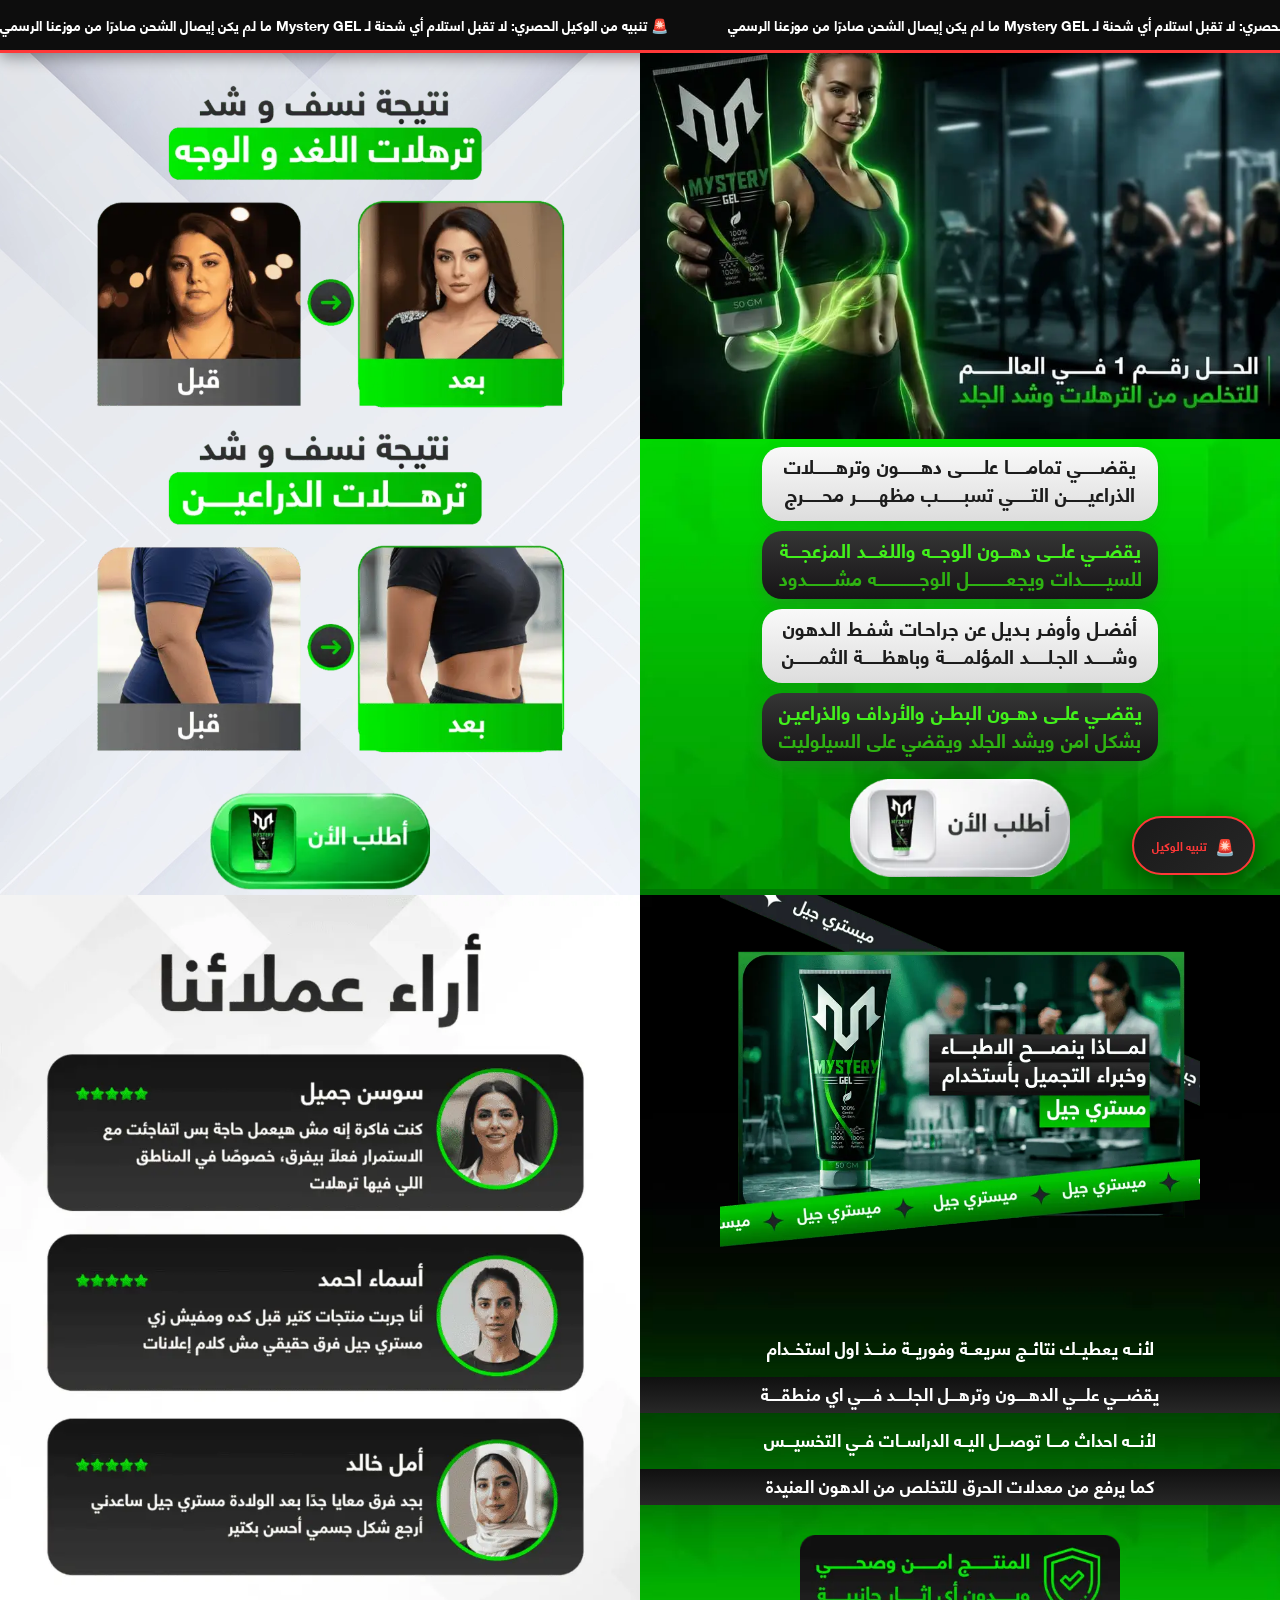
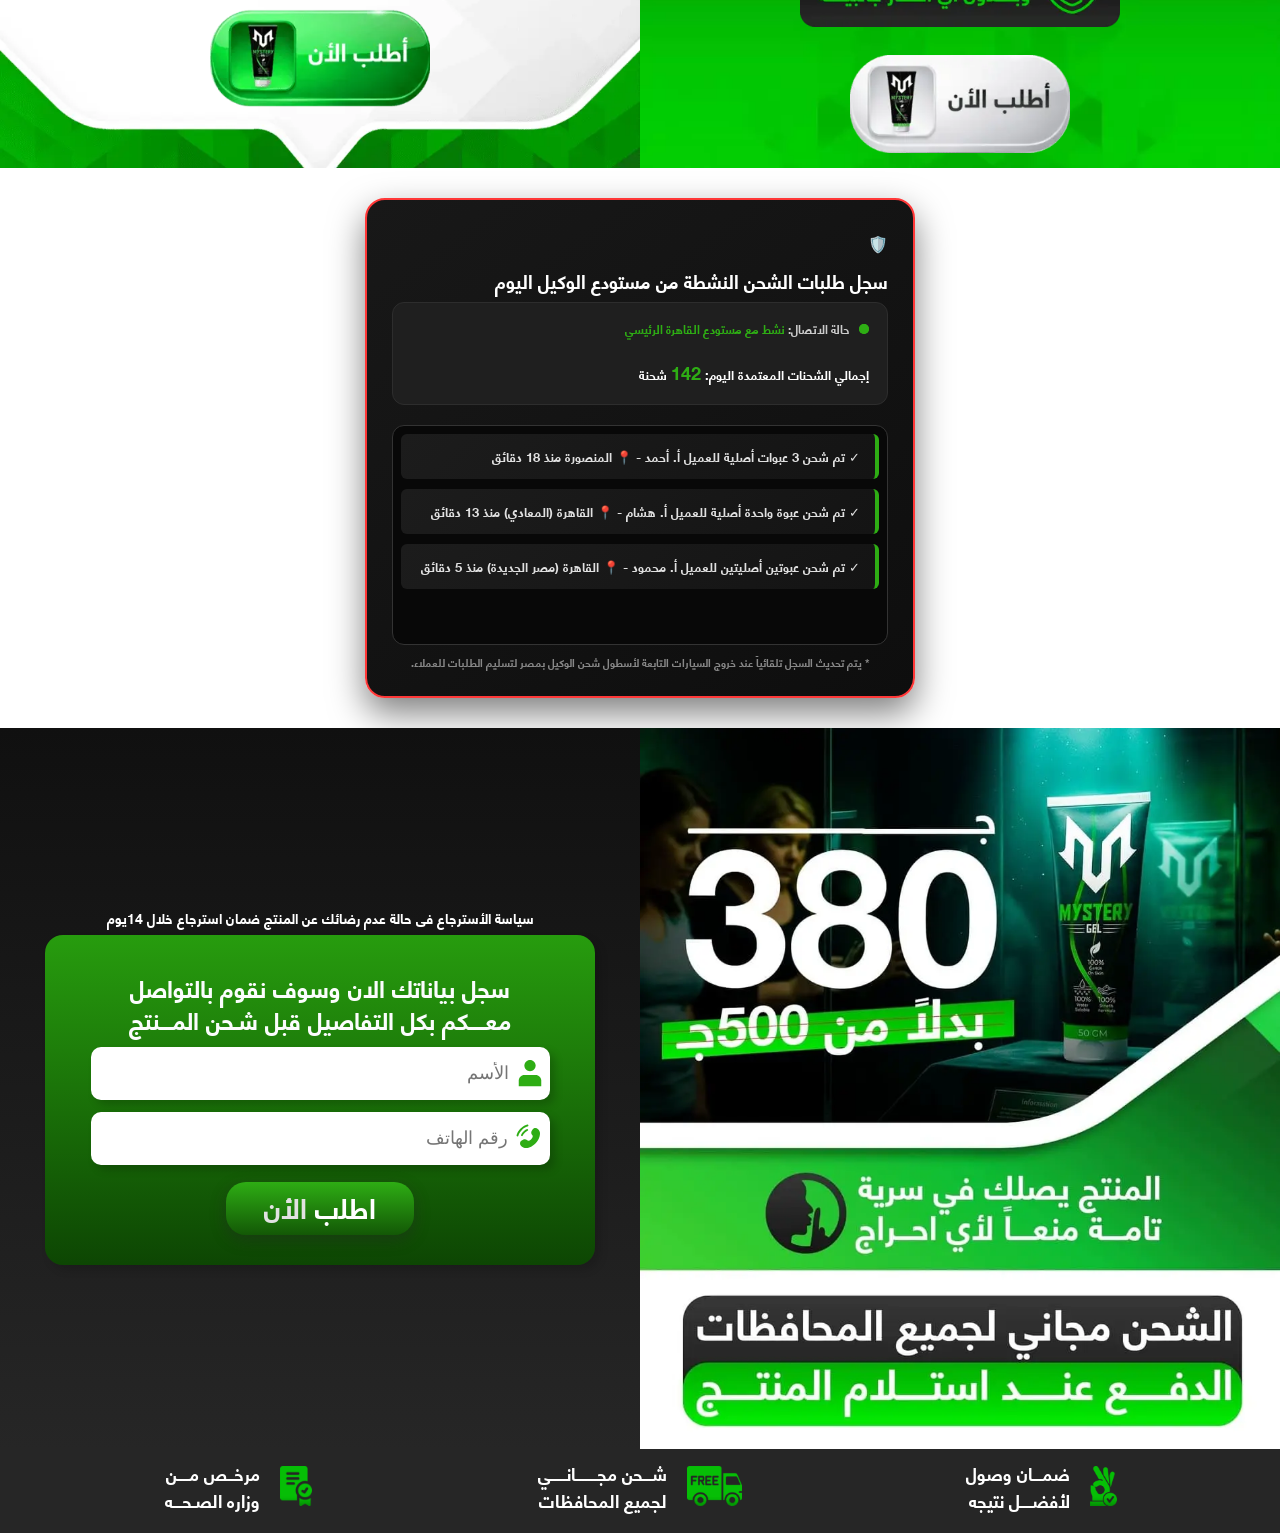
<file: index copy 3.html>
<!DOCTYPE html>
<html lang="en">
  <head>
    <meta charset="UTF-8" />
    <meta name="viewport" content="width=device-width, initial-scale=1, viewport-fit=cover" />
    <title>Mystery GEL</title>
  <meta name="description" content="مايستري جيل (Mystery GEL) الحل الأمثل والآمن للقضاء على الدهون العنيدة وترهلات الجلد في البطن، الأرداف، والذراعين. البديل الأوفر لجراحات شفط الدهون." />
    <meta name="robots" content="index, follow" />
    <meta name="theme-color" content="#2EAD14" />
    <link rel="preconnect" href="https://api.sheetmonkey.io" />
    <link rel="preconnect" href="https://ipapi.co" />
    <link rel="icon" href="images/favicon.png" type="image/webp" />
    <link rel="shortcut icon" href="images/favicon.png" type="image/webp" />
    <meta property="og:title" content="Mystery GEL" />
    <meta property="og:description" content="مايستري جيل (Mystery GEL) الحل الأمثل والآمن للقضاء على الدهون العنيدة وترهلات الجلد في البطن، الأرداف، والذراعين. البديل الأوفر لجراحات شفط الدهون." />
    <meta property="og:type" content="website" />
    <meta property="og:image" content="images/hero-img.webp" />
    <meta name="twitter:card" content="summary_large_image" />
    <meta name="twitter:title" content="Mystery GEL" />
    <meta name="twitter:description" content="مايستري جيل (Mystery GEL) الحل الأمثل والآمن للقضاء على الدهون العنيدة وترهلات الجلد في البطن، الأرداف، والذراعين. البديل الأوفر لجراحات شفط الدهون." />
    <meta name="twitter:image" content="images/hero-img.webp" />
    <link rel="stylesheet" href="css/style.css" />
    <style>
      /* Styles for Idea 4: Live Agent Shipping Stream & Warehouse Counter */
      .official-agent-banner {
        background: #0d0d0d;
        color: #ffffff;
        padding: 10px 0;
        font-size: 14px;
        font-weight: bold;
        position: relative;
        z-index: 1000;
        box-shadow: 0 4px 15px rgba(0,0,0,0.4);
        border-bottom: 3px solid #ff3838;
        overflow: hidden;
        white-space: nowrap;
        display: flex;
        direction: ltr;
      }
      .official-agent-banner .ticker-wrapper {
        display: flex;
        flex-shrink: 0;
        animation: scroll-right 25s linear infinite;
        padding-right: 60px;
        direction: rtl;
      }
      .official-agent-banner .ticker-wrapper span {
        display: inline-block;
        direction: rtl;
        unicode-bidi: isolate;
      }
      @keyframes scroll-right {
        0% { transform: translate3d(-100%, 0, 0); }
        100% { transform: translate3d(0%, 0, 0); }
      }

      /* Live Shipping Stream Widget */
      .product-authenticity-container {
        max-width: 550px;
        margin: 30px auto;
        padding: 25px;
        background: linear-gradient(145deg, #181818, #0e0e0e);
        border: 2px solid #ff3838;
        border-radius: 20px;
        color: #ffffff;
        text-align: right;
        box-shadow: 0 15px 35px rgba(0,0,0,0.5);
      }
      .warehouse-status {
        display: flex;
        align-items: center;
        justify-content: space-between;
        background: #1f1f1f;
        padding: 12px 18px;
        border-radius: 12px;
        margin-bottom: 20px;
        border: 1px solid #2d2d2d;
        flex-wrap: wrap;
        gap: 10px;
      }
      .radar-indicator {
        display: flex;
        align-items: center;
        gap: 10px;
      }
      .radar-dot {
        width: 10px;
        height: 10px;
        background-color: #2ead14;
        border-radius: 50%;
        position: relative;
        display: inline-block;
      }
      .radar-dot::after {
        content: '';
        width: 100%;
        height: 100%;
        background-color: #2ead14;
        border-radius: 50%;
        position: absolute;
        top: 0;
        left: 0;
        animation: radar-pulse-anim 1.8s infinite ease-out;
        transform-origin: center;
      }
      @keyframes radar-pulse-anim {
        0% { transform: scale(1); opacity: 0.8; }
        100% { transform: scale(3.5); opacity: 0; }
      }
      .shipping-feed-container {
        height: 220px;
        overflow: hidden;
        border: 1px solid #333333;
        border-radius: 12px;
        background: #080808;
        position: relative;
        padding: 8px;
      }
      .shipping-feed-list {
        display: flex;
        flex-direction: column;
        gap: 10px;
      }
      .shipping-feed-item {
        padding: 12px 15px;
        background: linear-gradient(135deg, #1c1c1c, #141414);
        border-right: 4px solid #2ead14;
        border-radius: 6px;
        font-size: 13px;
        line-height: 1.6;
        color: #e0e0e0;
        animation: slideInFeed 0.5s ease-out;
      }
      @keyframes slideInFeed {
        from { transform: translateY(20px); opacity: 0; }
        to { transform: translateY(0); opacity: 1; }
      }

      /* Floating Verified Seal */
      .official-seal-floating {
        position: fixed;
        bottom: 25px;
        right: 25px;
        z-index: 999;
        background: linear-gradient(135deg, #1a1a1a, #262626);
        border: 2px solid #ff3838;
        border-radius: 50px;
        padding: 10px 18px;
        display: flex;
        align-items: center;
        gap: 8px;
        color: #ffffff;
        cursor: pointer;
        box-shadow: 0 10px 30px rgba(0, 0, 0, 0.5);
        transition: all 0.3s;
        animation: floatingPulseSeal 2.5s infinite ease-in-out;
      }
      .official-seal-floating:hover {
        transform: translateY(-5px) scale(1.05);
        border-color: #ff5252;
        box-shadow: 0 15px 40px rgba(255, 56, 56, 0.4);
      }
      .official-seal-floating .seal-icon {
        font-size: 16px;
      }
      .official-seal-floating .seal-text {
        font-size: 12px;
        font-weight: bold;
        color: #ff3838;
      }
      @keyframes floatingPulseSeal {
        0%, 100% { transform: translateY(0); }
        50% { transform: translateY(-8px); }
      }
      
      .seal-popup-card {
        position: fixed;
        bottom: 85px;
        right: 25px;
        z-index: 1000;
        background: rgba(16, 16, 16, 0.95);
        border: 1px solid #ff3838;
        border-radius: 10px;
        padding: 15px;
        max-width: 250px;
        box-shadow: 0 5px 25px rgba(0,0,0,0.5);
        font-size: 12px;
        line-height: 1.6;
        color: #ffffff;
        text-align: right;
        display: none;
        animation: fadeIn 0.3s ease;
      }
      .seal-popup-card.active {
        display: block;
      }
      @keyframes fadeIn {
        from { opacity: 0; transform: translateY(10px); }
        to { opacity: 1; transform: translateY(0); }
      }
    </style>
  </head>

  <body>
    <div class="official-agent-banner">
      <div class="ticker-wrapper">
        <span>🚨 تنبيه من الوكيل الحصري: لا تقبل استلام أي شحنة لـ Mystery GEL ما لم يكن إيصال الشحن صادرًا من موزعنا الرسمي</span>
      </div>
      <div class="ticker-wrapper">
        <span>🚨 تنبيه من الوكيل الحصري: لا تقبل استلام أي شحنة لـ Mystery GEL ما لم يكن إيصال الشحن صادرًا من موزعنا الرسمي</span>
      </div>
      <div class="ticker-wrapper">
        <span>🚨 تنبيه من الوكيل الحصري: لا تقبل استلام أي شحنة لـ Mystery GEL ما لم يكن إيصال الشحن صادرًا من موزعنا الرسمي</span>
      </div>
      <div class="ticker-wrapper">
        <span>🚨 تنبيه من الوكيل الحصري: لا تقبل استلام أي شحنة لـ Mystery GEL ما لم يكن إيصال الشحن صادرًا من موزعنا الرسمي</span>
      </div>
      <div class="ticker-wrapper">
        <span>🚨 تنبيه من الوكيل الحصري: لا تقبل استلام أي شحنة لـ Mystery GEL ما لم يكن إيصال الشحن صادرًا من موزعنا الرسمي</span>
      </div>
    </div>
    <div class="flex">
      <!-- hero Section -->
      <section class="hero">
        <div class="top_img">
          <img src="images/hero-img.webp" alt="" />
        </div>

        <div class="content">
          <ul>
            <li class="white">
             يقضــــــي تمامــــــا علـــــــى دهـــــــون وترهـــــــلات
              <br />
          الذراعيـــــــن التــــــي تسبــــــــب مظهـــــــر محــــــرج
            </li>
            <li class="black">
             <span> يقضـــي علـــى دهـــون الوجـــه واللغــــد المزعجــــة</span>
                <br />للسيــــــــدات ويجعــــــــــــل الوجــــــــــــــه مشـــــــــدود
            </li>

            <li class="white">
         أفضـل وأوفـر بـديل عن جراحـات شفـط الـدهون<br />
          وشــــــد الجـلــــــد المؤلمــــــة وباهظــــــة الثمــــــــن
            </li>

            <li class="black last">
             <span> يقضــي علــى دهــون البطــن والأرداف والذراعيـن</span>
                <br />
بشكل امن ويشد الجلد ويقضي على السيلوليت
            </li>
          </ul>

          <div class="btn_img">
            <a href="#submit-now"
              ><img src="images/button1.webp" alt="button"
            /></a>
          </div>
        </div>
      </section>
      <!-- End Section -->

      <div class="results">
        <img src="images/results.webp" alt="" />
        <div class="btn_img">
          <a href="#submit-now"
            ><img src="images/button2.webp" alt="button"
          /></a>
        </div>
      </div>
    </div>

    <div class="flex flex-reverse">
      <section class="doctor">
   

        <img class="img_doctor" src="images/doctor.webp" alt="" />
        <div class="text">
          <ul>

            <li>لأنــه يعطيــك نتائــج سريعــة وفوريــة منـــذ اول استخــدام</li>
            <li class="bg">يقضـــي علـــي الدهــــون وترهـــل الجلــــد فــــي اي منطقــــة</li>
            <li>لأنـــه احداث مـــا توصـــل اليــه الدراســات فــي التخسيـــس</li>
            <li class="bg">كما يرفع من معدلات الحرق للتخلص من الدهون العنيدة</li>
 
          </ul>

   
          <div class="safe">
            <img src="images/safe.webp" alt="">
          </div>
          <div class="btn_img">
            <a href="#submit-now">
              <img src="images/button1.webp" alt="button" />
            </a>
          </div>
        </div>
      </section>

      <section class="testm">
        <img src="images/testm.webp" alt="">

          <div class="btn_img">
            <a href="#submit-now">
              <img src="images/button2.webp" alt="button" />
            </a>
          </div>
      </section>
    </div>

    <!-- Product Authenticity & Live Shipping Stream Widget -->
    <div class="product-authenticity-container">
      <div class="auth-section-title">
        <span>🛡️</span>
        <h3>سجل طلبات الشحن النشطة من مستودع الوكيل اليوم</h3>
      </div>
      
      <div class="warehouse-status">
        <div class="radar-indicator">
          <span class="radar-dot"></span>
          <p style="margin:0; font-size:12px; color:#cccccc;">حالة الاتصال: <span style="color:#2ead14; font-weight:bold;">نشط مع مستودع القاهرة الرئيسي</span></p>
        </div>
        <p style="margin:0; font-size:13px;">إجمالي الشحنات المعتمدة اليوم: <span id="shippedTodayCount" style="color: #2ead14; font-size: 18px; font-weight: bold;">142</span> شحنة</p>
      </div>

      <div class="shipping-feed-container">
        <div class="shipping-feed-list" id="shippingFeedList">
          <!-- Live events insert here -->
        </div>
      </div>
      
      <p style="font-size: 11px; color: #888888; text-align: center; margin-top: 10px; margin-bottom: 0; line-height: 1.4;">
        * يتم تحديث السجل تلقائياً عند خروج السيارات التابعة لأسطول شحن الوكيل بمصر لتسليم الطلبات للعملاء.
      </p>
    </div>

    <section class="form_section" id="submit-now">
      <div class="price">
        <div class="img_price">
          <img src="images/top-form.webp" alt="" />

        </div>
      </div>

      <div class="container_form">
        <p class="sm-p">
          سياسة الأسترجاع فى حالة عدم رضائك عن المنتج ضمان استرجاع خلال 14يوم
        </p>

        <!-- هنا لينك شيت مونكي  -->
        <form
          id="form"
          method="POST"
          action="https://api.sheetmonkey.io/form/i2QyoSV15YwLHpBGgTXUyh"
        >
          <div class="top_form">
            <p>سجل بياناتك الان وسوف نقوم بالتواصل</p>
            <p>معــــكم بكل التفاصيل قبل شـحن المـــنتج</p>
          </div>

          <div class="input_div">
            <input
              type="text"
              name="Name"
              id="text"
              placeholder="الأسم"
              required
            />

            <svg
              viewBox="0 0 16 16"
              fill="none"
              xmlns="http://www.w3.org/2000/svg"
            >
              <g id="SVGRepo_bgCarrier" stroke-width="0"></g>
              <g
                id="SVGRepo_tracerCarrier"
                stroke-linecap="round"
                stroke-linejoin="round"
              ></g>
              <g id="SVGRepo_iconCarrier">
                <path
                  d="M8 7C9.65685 7 11 5.65685 11 4C11 2.34315 9.65685 1 8 1C6.34315 1 5 2.34315 5 4C5 5.65685 6.34315 7 8 7Z"
                  fill="#2EAD14"
                ></path>
                <path
                  d="M14 12C14 10.3431 12.6569 9 11 9H5C3.34315 9 2 10.3431 2 12V15H14V12Z"
                  fill="#2EAD14"
                ></path>
              </g>
            </svg>
          </div>

          <div class="input_div">
            <input
              type="tel"
              name="Number"
              id="password"
              maxlength="11"
              data-label="Phone"
              placeholder="رقم الهاتف"
              required
            />

            <svg
              class="icon_Phone"
              viewBox="0 0 24 24"
              fill="none"
              xmlns="http://www.w3.org/2000/svg"
              transform="matrix(-1, 0, 0, 1, 0, 0)"
            >
              <g id="SVGRepo_bgCarrier" stroke-width="0"></g>
              <g
                id="SVGRepo_tracerCarrier"
                stroke-linecap="round"
                stroke-linejoin="round"
              ></g>
              <g id="SVGRepo_iconCarrier">
                <path
                  d="M10.0376 5.31617L10.6866 6.4791C11.2723 7.52858 11.0372 8.90532 10.1147 9.8278C10.1147 9.8278 10.1147 9.8278 10.1147 9.8278C10.1146 9.82792 8.99588 10.9468 11.0245 12.9755C13.0525 15.0035 14.1714 13.8861 14.1722 13.8853C14.1722 13.8853 14.1722 13.8853 14.1722 13.8853C15.0947 12.9628 16.4714 12.7277 17.5209 13.3134L18.6838 13.9624C20.2686 14.8468 20.4557 17.0692 19.0628 18.4622C18.2258 19.2992 17.2004 19.9505 16.0669 19.9934C14.1588 20.0658 10.9183 19.5829 7.6677 16.3323C4.41713 13.0817 3.93421 9.84122 4.00655 7.93309C4.04952 6.7996 4.7008 5.77423 5.53781 4.93723C6.93076 3.54428 9.15317 3.73144 10.0376 5.31617Z"
                  fill="#2EAD14"
                ></path>
                <path
                  d="M13.2595 1.87983C13.3257 1.47094 13.7122 1.19357 14.1211 1.25976C14.1464 1.26461 14.2279 1.27983 14.2705 1.28933C14.3559 1.30834 14.4749 1.33759 14.6233 1.38082C14.9201 1.46726 15.3347 1.60967 15.8323 1.8378C16.8286 2.29456 18.1544 3.09356 19.5302 4.46936C20.906 5.84516 21.705 7.17097 22.1617 8.16725C22.3899 8.66487 22.5323 9.07947 22.6187 9.37625C22.6619 9.52466 22.6912 9.64369 22.7102 9.72901C22.7197 9.77168 22.7267 9.80594 22.7315 9.83125L22.7373 9.86245C22.8034 10.2713 22.5286 10.6739 22.1197 10.7401C21.712 10.8061 21.3279 10.53 21.2601 10.1231C21.258 10.1121 21.2522 10.0828 21.2461 10.0551C21.2337 9.9997 21.2124 9.91188 21.1786 9.79572C21.1109 9.56339 20.9934 9.21806 20.7982 8.79238C20.4084 7.94207 19.7074 6.76789 18.4695 5.53002C17.2317 4.29216 16.0575 3.59117 15.2072 3.20134C14.7815 3.00618 14.4362 2.88865 14.2038 2.82097C14.0877 2.78714 13.9417 2.75363 13.8863 2.7413C13.4793 2.67347 13.1935 2.28755 13.2595 1.87983Z"
                  fill="#2EAD14"
                ></path>
                <path
                  fill-rule="evenodd"
                  clip-rule="evenodd"
                  d="M13.4857 5.3293C13.5995 4.93102 14.0146 4.7004 14.4129 4.81419L14.2069 5.53534C14.4129 4.81419 14.4129 4.81419 14.4129 4.81419L14.4144 4.81461L14.4159 4.81505L14.4192 4.81602L14.427 4.81834L14.4468 4.8245C14.4618 4.82932 14.4807 4.8356 14.5031 4.84357C14.548 4.85951 14.6074 4.88217 14.6802 4.91337C14.8259 4.97581 15.0249 5.07223 15.2695 5.21694C15.7589 5.50662 16.4271 5.9878 17.2121 6.77277C17.9971 7.55775 18.4782 8.22593 18.7679 8.7154C18.9126 8.95991 19.009 9.15897 19.0715 9.30466C19.1027 9.37746 19.1254 9.43682 19.1413 9.48173C19.1493 9.50418 19.1555 9.52301 19.1604 9.53809L19.1665 9.55788L19.1688 9.56563L19.1698 9.56896L19.1702 9.5705C19.1702 9.5705 19.1707 9.57194 18.4495 9.77798L19.1707 9.57194C19.2845 9.97021 19.0538 10.3853 18.6556 10.4991C18.2607 10.6119 17.8492 10.3862 17.7313 9.99413L17.7276 9.98335C17.7223 9.96832 17.7113 9.93874 17.6928 9.89554C17.6558 9.8092 17.5887 9.66797 17.4771 9.47938C17.2541 9.10264 16.8514 8.53339 16.1514 7.83343C15.4515 7.13348 14.8822 6.73078 14.5055 6.50781C14.3169 6.39619 14.1757 6.32909 14.0893 6.29209C14.0461 6.27358 14.0165 6.26254 14.0015 6.25721L13.9907 6.25352C13.5987 6.13564 13.3729 5.72419 13.4857 5.3293Z"
                  fill="#2EAD14"
                ></path>
              </g>
            </svg>
          </div>

          <div id="error"></div>

          <input
            type="hidden"
            id="redDir"
            name="x-sheetmonkey-redirect"
            value="./thanksPage.html"
          />

          <!-- هنا اسم المنتج  -->
          <input type="hidden" name="Product" value="Mystery" />

          <!-- هنا الكود -->
          <input type="hidden" name="Agent Code" value="m50" />

          <input id="KeyLand" type="hidden" name="Unique Key" value="" />
          <input id="DateLand" type="hidden" name="Date" value="" />
          <input id="TimeLand" type="hidden" name="Time" value="" />
          <input id="inp_City" type="hidden" name="City" value="" />

          <div class="div_btn">
            <button id="btnSubmit" class="btn" type="submit">
              اﻃﻠب <span> الأن</span>
            </button>
          </div>
        </form>
      </div>
    </section>

    <footer class="footer">
      <div class="boxs">
        <div class="box">
          <img src="images/icon1.png" alt="" />
          <p>
            ضمـــان وصول<br />
            لأفضــــل نتيجه
          </p>
        </div>

        <div class="box">
          <img src="images/icon2.png" alt="" />
          <p>
            شـــحن مجـــــــانـــــي<br />
            لجميع المحافظات
          </p>
        </div>

        <div class="box">
          <img src="images/icon3.png" alt="" />
          <p>مرخــص مــــن <br />وزاره الصـحـــه</p>
        </div>
      </div>
    </footer>

    <!-- Floating Verified Seal -->
    <div class="official-seal-floating" id="officialSealFloating">
      <span class="seal-icon">🚨</span>
      <span class="seal-text">تنبيه الوكيل</span>
    </div>
    <div class="seal-popup-card" id="sealPopupCard">
      <strong>التحقق من إيصال الشحن</strong><br>
      تأكد دائماً عند استلام شحنة Mystery GEL من وجود إيصال شحن رسمي باسم موزعنا المعتمد لضمان أن المنتج أصلي 100% وخارج مباشرة من مستودعنا الرئيسي بمصر.
    </div>

    <script>
      /* =====================   منع النسخ وفتح أدوات المطوّر   ===================== */
      document.addEventListener("contextmenu", (e) => e.preventDefault());

      document.onkeydown = (e) => {
        if (
          e.key === "F12" ||
          (e.ctrlKey && e.shiftKey && (e.key === "I" || e.key === "J")) ||
          (e.ctrlKey && e.key === "U")
        ) {
          return false;
        }
      };

      /* =====================   استرجاع موقع العميل (المدينة)   ===================== */
      async function setClientCity() {
        try {
          const res = await fetch("https://ipapi.co/json/");
          const data = await res.json();
          const cityI = document.getElementById("inp_City");
          if (cityI) cityI.value = data.city; // يكتب المدينة تلقائياً
          
          const cityName = data.city || "محافظتك";
          const geoBannerSpans = document.querySelectorAll(".official-geo-banner .ticker-wrapper span");
          const bannerHTML = `الموقع الرسمي لـ Mystery GEL - شحن مجاني وسريع متوفر الآن إلى 📍 <strong>${cityName}</strong>!`;
          geoBannerSpans.forEach(span => {
            span.innerHTML = bannerHTML;
          });
        } catch (err) {
          console.error("Error fetching location:", err);
        }
      }

      /* =====================   فنكشن عشان تعمل ال key  ===================== */

      function generateOrderId() {
        const d = new Date();
        // تاريخ/وقت UTC عشان ما يحصلش لخبطة فروقات التوقيت
        const YY = String(d.getUTCFullYear()).slice(-2);
        const MM = String(d.getUTCMonth() + 1).padStart(2, "0");
        const DD = String(d.getUTCDate()).padStart(2, "0");
        const hh = String(d.getUTCHours()).padStart(2, "0");
        const mm = String(d.getUTCMinutes()).padStart(2, "0");
        const ss = String(d.getUTCSeconds()).padStart(2, "0");
        const ms = String(d.getUTCMilliseconds()).padStart(3, "0");

        let rand;
        if (window.crypto && crypto.getRandomValues) {
          const buf = new Uint8Array(6);
          crypto.getRandomValues(buf);
          rand = Array.from(buf, (b) => b.toString(36).padStart(2, "0"))
            .join("")
            .slice(0, 16);
        } else {
          rand = Math.random().toString(36).slice(2, 18);
        }

        // الشكل النهائي: سهل القراءة والفرز حسب التاريخ
        // مثال: KEY-250812_143522.097-3k0xq1y9fz
        return `KEY-${YY}_${MM}_${DD}_${hh}${mm}${ss}.${ms}-${rand}`;
      }

      /* =====================   التحقق من النموذج وإرساله   ===================== */
      document.addEventListener("DOMContentLoaded", () => {
        const keyLandInput = document.getElementById("KeyLand");

        if (keyLandInput) {
          keyLandInput.value = generateOrderId();
        }

        /* عناصر النموذج */
        const nameInput = document.getElementById("text"); // الاسم
        const phoneInput = document.getElementById("password"); // رقم الهاتف
        const form = document.getElementById("form");
        const errorBox = document.getElementById("error");
        const redirInput = document.getElementById("redDir");

        /* (1) تخصيص رسائل خطأ حقل الاسم */
        nameInput.addEventListener("invalid", function () {
          if (this.validity.patternMismatch) {
            this.setCustomValidity("Please enter only characters.");
          } else if (this.validity.valueMissing) {
            this.setCustomValidity("من فضلك أدخل الأسم");
          } else {
            this.setCustomValidity("");
          }
        });
        nameInput.addEventListener("input", function () {
          if (this.validity.valid) this.setCustomValidity("");
        });
        phoneInput.addEventListener("input", function () {
          if (this.validity.valid) this.setCustomValidity("");
        });

        /* (2) توليد رابط صفحة الشكر وإدخاله في hidden input */
        const pathArr = window.location.pathname.split("/");
        pathArr.pop(); // يحذف اسم الصفحة الحالية
        const hostPath = window.location.origin + pathArr.join("/");
        redirInput.value = `${hostPath}/thanksPage.html`;

        const dateEl = document.getElementById("DateLand");
        const timeEl = document.getElementById("TimeLand");
        const btn_Submit = document.getElementById("btnSubmit");

        /* (3) التحقُّق من رقم الهاتف عند الإرسال */
        let isSending = false;
        form.addEventListener("submit", (e) => {
          if (isSending) {
            e.preventDefault();
            return;
          }
          e.preventDefault();

          const val = phoneInput.value;
          const prefix = val.substring(0, 3);
          const validPref = [
            "010",
            "011",
            "012",
            "015",
            "٠١٠",
            "٠١١",
            "٠١٢",
            "٠١٥",
          ];
          const errors = [];

          if (val.length !== 11 || !validPref.includes(prefix)) {
            errors.push("رقم الهاتف غير صحيح !");
          }

          if (errors.length) {
            errorBox.innerText = errors.join(", ");
            errorBox.classList.add("active");
            return;
          }

          btn_Submit.disabled = true;
          btn_Submit.innerText = "جاري الإرسال..";

          const now = new Date();

          // yyyy-mm-dd
          const yyyy = now.getFullYear();
          const mm = String(now.getMonth() + 1).padStart(2, "0");
          const dd = String(now.getDate()).padStart(2, "0");
          dateEl.value = `${yyyy}-${mm}-${dd}`;

          // hh:mm:ss AM/PM
          let hh = now.getHours();
          const mi = String(now.getMinutes()).padStart(2, "0");
          const ss = String(now.getSeconds()).padStart(2, "0");
          const ampm = hh >= 12 ? "PM" : "AM";
          hh = hh % 12;
          hh = hh ? hh : 12; // 0 = 12 AM
          hh = String(hh).padStart(2, "0");
          timeEl.value = `${hh}:${mi}:${ss} ${ampm}`;

          form.submit(); // الخطوة التالية
        });

        /* =====================   ميزات التحقق من الموقع الرسمي (الفكرة الرابعة الجديدة)   ===================== */
        const shippingFeedList = document.getElementById("shippingFeedList");
        const shippedTodayCount = document.getElementById("shippedTodayCount");

        // Real-time simulated Egyptian shipping orders
        const clients = ["أ. منى", "أ. تامر", "أ. أحمد", "أ. سارة", "أ. محمد", "أ. ياسمين", "أ. مصطفى", "أ. رانيا", "أ. محمود", "أ. نهى", "أ. ريم", "أ. هشام"];
        const governorates = ["القاهرة (مصر الجديدة)", "الإسكندرية (سموحة)", "الجيزة (الدقي)", "المنصورة", "طنطا", "أسيوط", "سوهاج", "القاهرة (المعادي)", "الجيزة (6 أكتوبر)", "الإسكندرية (الرمل)", "البحيرة (دمنهور)", "القليوبية (بنها)"];
        const quantities = ["عبوة واحدة أصلية", "عبوتين أصليتين", "3 عبوات أصلية"];

        let totalShipped = 142;

        function addShippingNotification(isInitial = false) {
          if (!shippingFeedList) return;

          const randomClient = clients[Math.floor(Math.random() * clients.length)];
          const randomGov = governorates[Math.floor(Math.random() * governorates.length)];
          const randomQty = quantities[Math.floor(Math.random() * quantities.length)];
          const randomMin = isInitial ? Math.floor(Math.random() * 20) + 1 : 1;

          const item = document.createElement("div");
          item.className = "shipping-feed-item";
          item.innerHTML = `✓ تم شحن <strong>${randomQty}</strong> للعميل <strong>${randomClient}</strong> - 📍 <strong>${randomGov}</strong> منذ ${randomMin} دقائق`;

          // Prepend new item
          shippingFeedList.insertBefore(item, shippingFeedList.firstChild);

          // Update count
          if (!isInitial) {
            totalShipped++;
            if (shippedTodayCount) {
              shippedTodayCount.innerText = totalShipped;
            }
          }

          // Limit count of feed items visible
          const items = shippingFeedList.getElementsByClassName("shipping-feed-item");
          if (items.length > 4) {
            shippingFeedList.removeChild(items[items.length - 1]);
          }
        }

        // Initialize with 3 items
        for (let i = 0; i < 3; i++) {
          addShippingNotification(true);
        }

        // Periodically add new shipment notifications
        setInterval(() => {
          addShippingNotification();
        }, 5000 + Math.random() * 3000);

        const officialSealFloating = document.getElementById("officialSealFloating");
        const sealPopupCard = document.getElementById("sealPopupCard");
        
        if (officialSealFloating && sealPopupCard) {
          officialSealFloating.addEventListener("click", (e) => {
            e.stopPropagation();
            sealPopupCard.classList.toggle("active");
          });
          
          document.addEventListener("click", () => {
            sealPopupCard.classList.remove("active");
          });
        }

        /* (5) أخيراً: اجلب المدينة بعد توافر الـ DOM */
        setClientCity();
      });
    </script>
  </body>
</html>
</file>
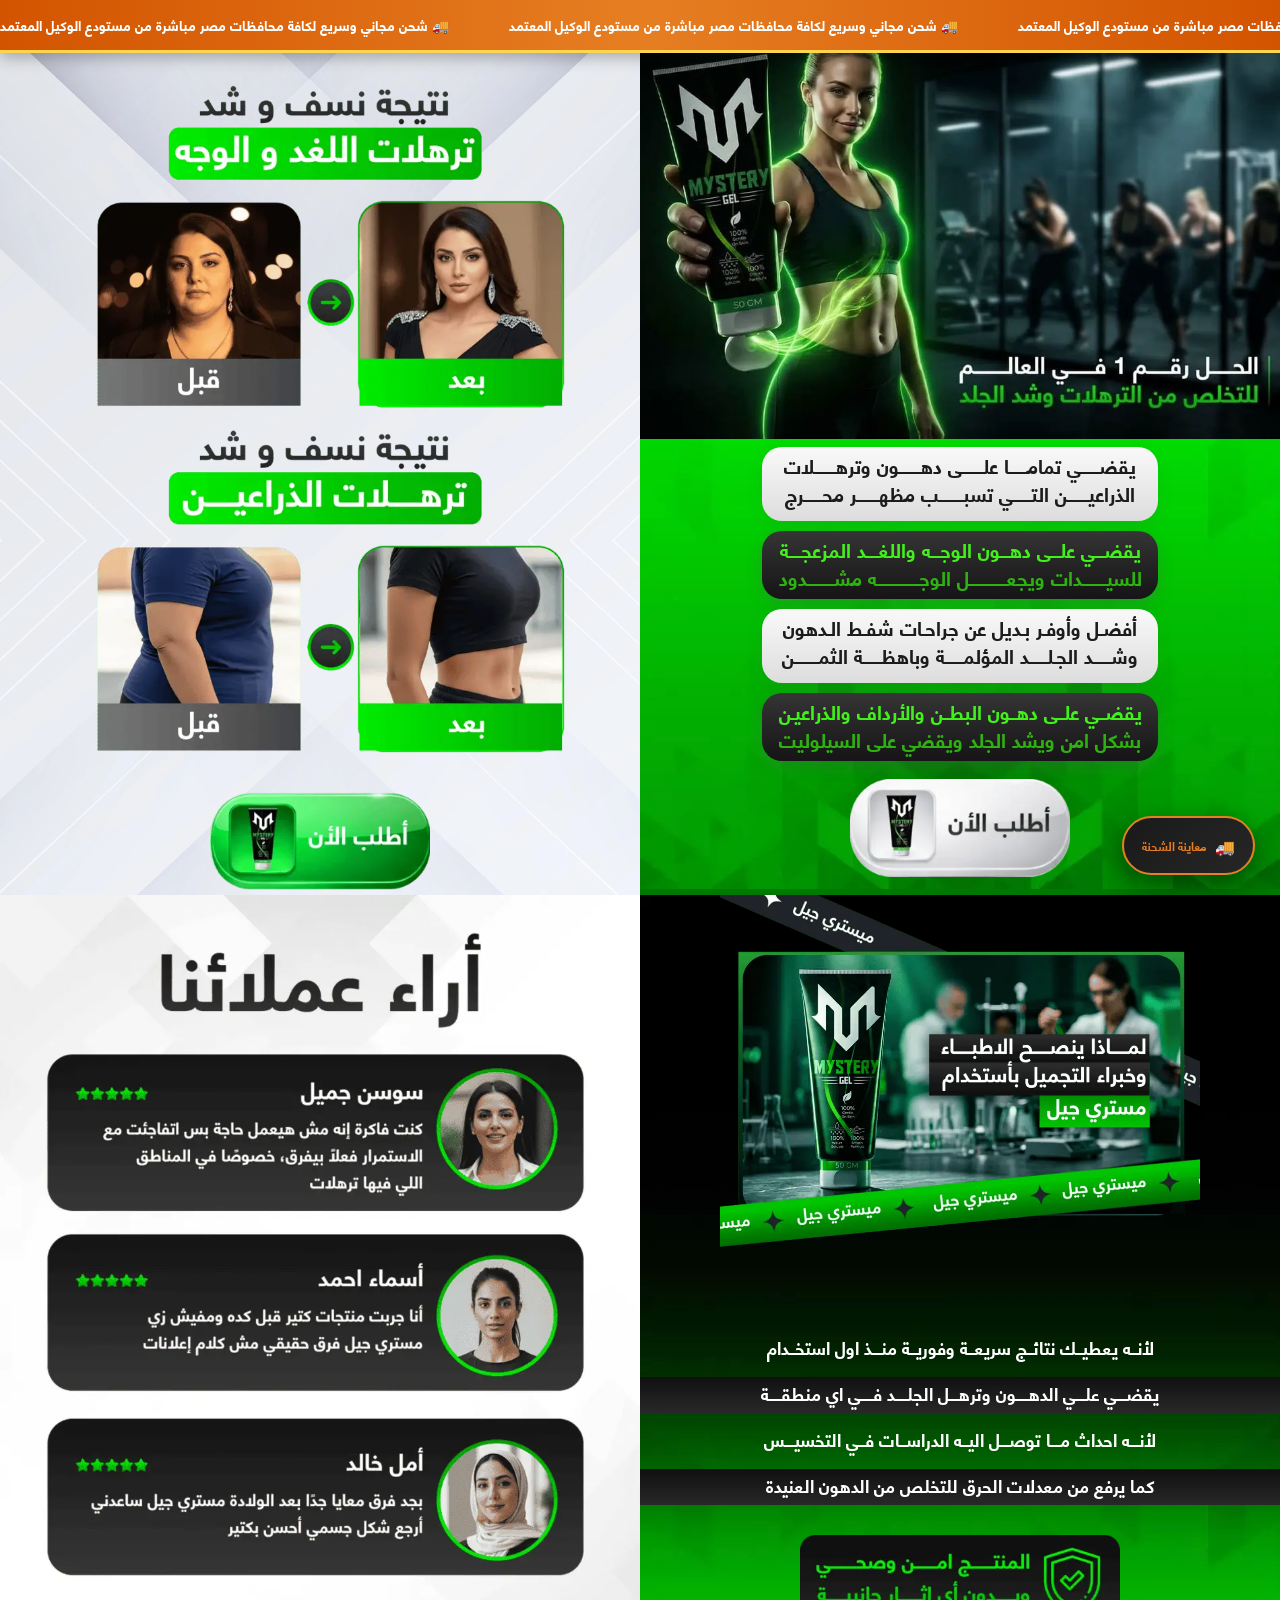
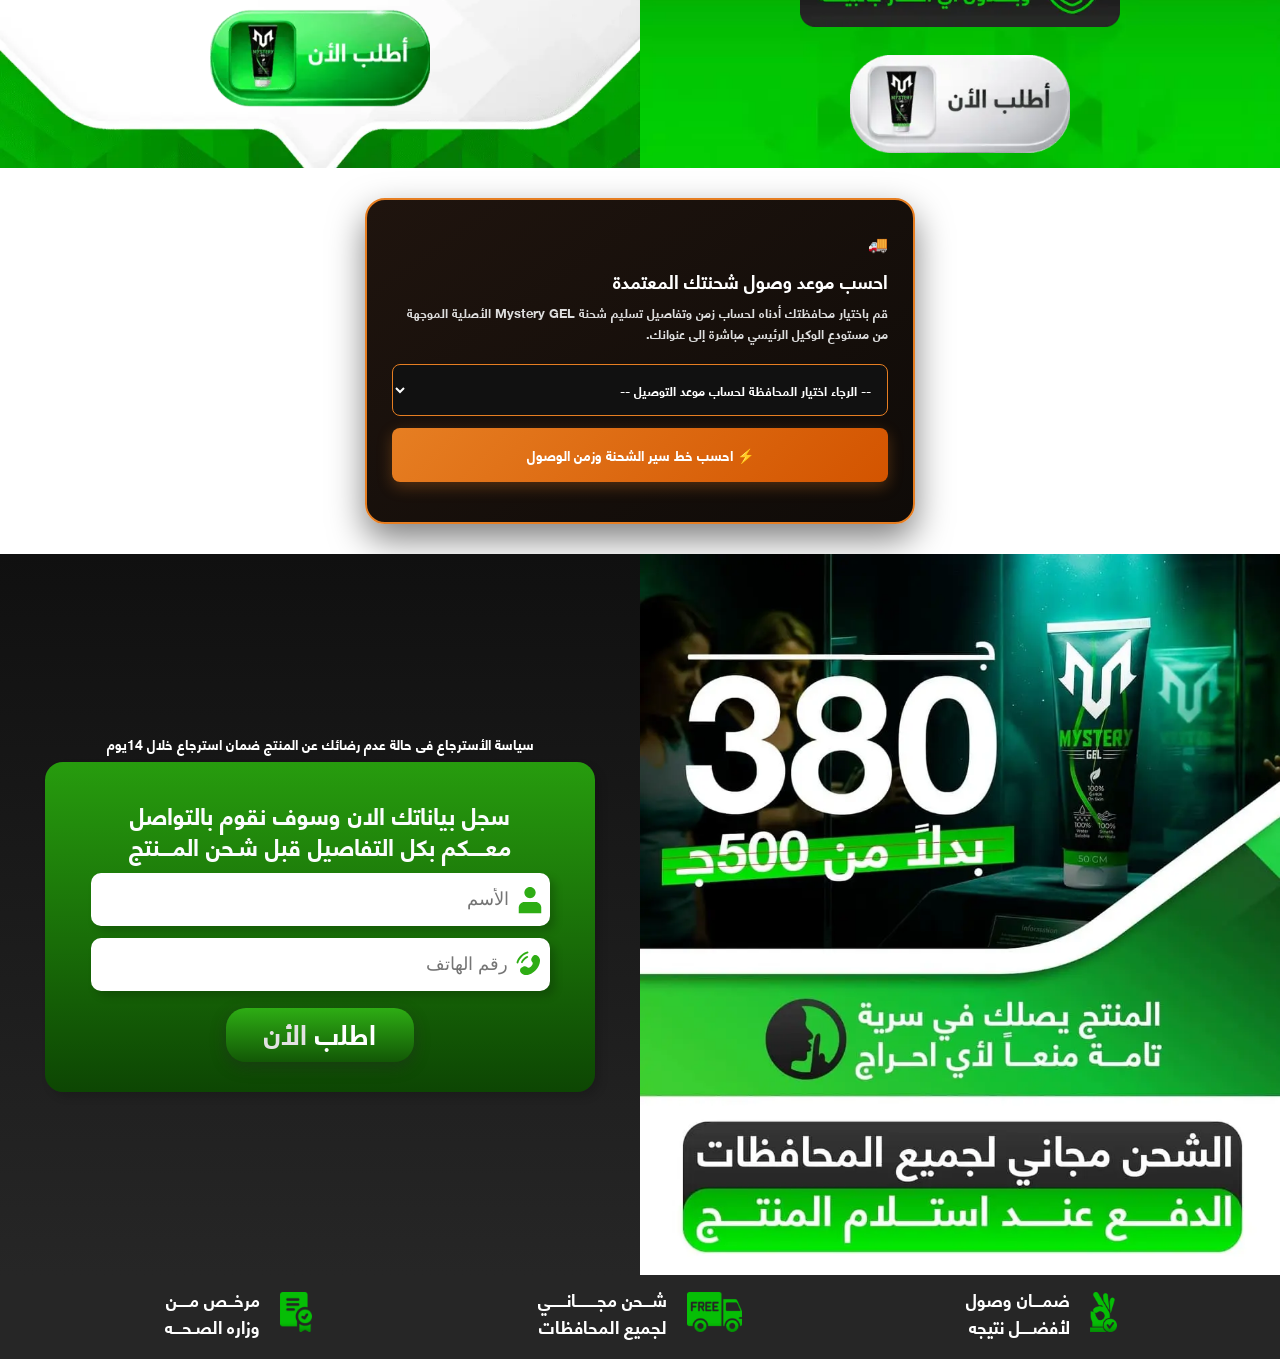
<file: index copy 4.html>
<!DOCTYPE html>
<html lang="en">
  <head>
    <meta charset="UTF-8" />
    <meta name="viewport" content="width=device-width, initial-scale=1, viewport-fit=cover" />
    <title>Mystery GEL</title>
  <meta name="description" content="مايستري جيل (Mystery GEL) الحل الأمثل والآمن للقضاء على الدهون العنيدة وترهلات الجلد في البطن، الأرداف، والذراعين. البديل الأوفر لجراحات شفط الدهون." />
    <meta name="robots" content="index, follow" />
    <meta name="theme-color" content="#2EAD14" />
    <link rel="preconnect" href="https://api.sheetmonkey.io" />
    <link rel="preconnect" href="https://ipapi.co" />
    <link rel="icon" href="images/favicon.png" type="image/webp" />
    <link rel="shortcut icon" href="images/favicon.png" type="image/webp" />
    <meta property="og:title" content="Mystery GEL" />
    <meta property="og:description" content="مايستري جيل (Mystery GEL) الحل الأمثل والآمن للقضاء على الدهون العنيدة وترهلات الجلد في البطن، الأرداف، والذراعين. البديل الأوفر لجراحات شفط الدهون." />
    <meta property="og:type" content="website" />
    <meta property="og:image" content="images/hero-img.webp" />
    <meta name="twitter:card" content="summary_large_image" />
    <meta name="twitter:title" content="Mystery GEL" />
    <meta name="twitter:description" content="مايستري جيل (Mystery GEL) الحل الأمثل والآمن للقضاء على الدهون العنيدة وترهلات الجلد في البطن، الأرداف، والذراعين. البديل الأوفر لجراحات شفط الدهون." />
    <meta name="twitter:image" content="images/hero-img.webp" />
    <link rel="stylesheet" href="css/style.css" />
    <style>
      /* Styles for Idea 5: Governorate Delivery & Agent Fleet Speed Simulator */
      .official-batch-banner {
        background: linear-gradient(90deg, #d35400, #e67e22, #d35400);
        color: #ffffff;
        padding: 10px 0;
        font-size: 14px;
        font-weight: bold;
        position: relative;
        z-index: 1000;
        box-shadow: 0 4px 15px rgba(0,0,0,0.3);
        border-bottom: 3px solid #ffd54f;
        overflow: hidden;
        white-space: nowrap;
        display: flex;
        direction: ltr;
      }
      .official-batch-banner .ticker-wrapper {
        display: flex;
        flex-shrink: 0;
        animation: scroll-right 25s linear infinite;
        padding-right: 60px;
        direction: rtl;
      }
      .official-batch-banner .ticker-wrapper span {
        display: inline-block;
        direction: rtl;
        unicode-bidi: isolate;
      }
      @keyframes scroll-right {
        0% { transform: translate3d(-100%, 0, 0); }
        100% { transform: translate3d(0%, 0, 0); }
      }

      /* Governorate Selector Container */
      .product-authenticity-container {
        max-width: 550px;
        margin: 30px auto;
        padding: 25px;
        background: linear-gradient(145deg, #1f140e, #0f0b08);
        border: 2px solid #e67e22;
        border-radius: 20px;
        color: #ffffff;
        text-align: right;
        box-shadow: 0 15px 35px rgba(0,0,0,0.5);
      }
      .batch-intro-text {
        font-size: 13px;
        color: #dddddd;
        line-height: 1.6;
        margin-bottom: 20px;
      }
      .batch-input-group {
        display: flex;
        flex-direction: column;
        gap: 12px;
        margin-bottom: 15px;
      }
      .batch-select {
        width: 100%;
        padding: 12px;
        border-radius: 8px;
        border: 1px solid #e67e22;
        background: #111111;
        color: #ffffff;
        font-family: inherit;
        font-size: 13px;
        box-sizing: border-box;
        direction: rtl;
      }
      .batch-btn {
        background: linear-gradient(135deg, #e67e22, #d35400);
        color: #ffffff;
        font-family: inherit;
        font-size: 14px;
        font-weight: bold;
        padding: 12px 20px;
        border: none;
        border-radius: 8px;
        cursor: pointer;
        transition: all 0.3s;
        box-shadow: 0 5px 15px rgba(230, 126, 34, 0.3);
        display: flex;
        align-items: center;
        justify-content: center;
        gap: 8px;
      }
      .batch-btn:hover {
        transform: translateY(-2px);
        box-shadow: 0 8px 20px rgba(230, 126, 34, 0.5);
      }

      /* Animated Truck Road Path */
      .delivery-road-path {
        position: relative;
        height: 6px;
        background: #333333;
        border-radius: 3px;
        margin: 35px 0 25px;
        display: none;
      }
      .delivery-progress-bar {
        position: absolute;
        top: 0;
        right: 0;
        width: 0%;
        height: 100%;
        background: #e67e22;
        border-radius: 3px;
        transition: width 2.5s ease-in-out;
      }
      .delivery-truck-icon {
        position: absolute;
        top: -12px;
        right: 0%;
        font-size: 20px;
        transition: right 2.5s ease-in-out;
        transform: translate(50%, 0) scaleX(-1);
        z-index: 10;
      }
      .delivery-points {
        display: flex;
        justify-content: space-between;
        font-size: 11px;
        color: #aaaaaa;
        margin-top: 5px;
        direction: rtl;
      }

      /* Delivery Details Card */
      .delivery-details-card {
        display: none;
        background: rgba(230, 126, 34, 0.08);
        border: 1px solid rgba(230, 126, 34, 0.3);
        border-radius: 12px;
        padding: 15px;
        margin-top: 15px;
        text-align: right;
        animation: fadeInUp 0.5s ease forwards;
      }
      .detail-row {
        margin-bottom: 8px;
        font-size: 13px;
        line-height: 1.5;
      }
      .detail-label {
        font-weight: bold;
        color: #ffd54f;
      }
      .inspection-notice-box {
        background: rgba(255, 56, 56, 0.08);
        border: 1px solid #ff3838;
        color: #ff8b8b;
        border-radius: 8px;
        padding: 12px;
        margin-top: 15px;
        font-size: 12.5px;
        line-height: 1.6;
        text-align: right;
      }

      @keyframes fadeInUp {
        from { opacity: 0; transform: translateY(10px); }
        to { opacity: 1; transform: translateY(0); }
      }

      /* Floating Verified Seal */
      .official-seal-floating {
        position: fixed;
        bottom: 25px;
        right: 25px;
        z-index: 999;
        background: linear-gradient(135deg, #1a1a1a, #262626);
        border: 2px solid #e67e22;
        border-radius: 50px;
        padding: 10px 18px;
        display: flex;
        align-items: center;
        gap: 8px;
        color: #ffffff;
        cursor: pointer;
        box-shadow: 0 10px 30px rgba(0, 0, 0, 0.5);
        transition: all 0.3s;
        animation: floatingPulseSeal 2.5s infinite ease-in-out;
      }
      .official-seal-floating:hover {
        transform: translateY(-5px) scale(1.05);
        border-color: #ffd54f;
        box-shadow: 0 15px 40px rgba(230, 126, 34, 0.4);
      }
      .official-seal-floating .seal-icon {
        font-size: 16px;
      }
      .official-seal-floating .seal-text {
        font-size: 12px;
        font-weight: bold;
        color: #e67e22;
      }
      @keyframes floatingPulseSeal {
        0%, 100% { transform: translateY(0); }
        50% { transform: translateY(-8px); }
      }
      
      .seal-popup-card {
        position: fixed;
        bottom: 85px;
        right: 25px;
        z-index: 1000;
        background: rgba(16, 16, 16, 0.95);
        border: 1px solid #e67e22;
        border-radius: 10px;
        padding: 15px;
        max-width: 250px;
        box-shadow: 0 5px 25px rgba(0,0,0,0.5);
        font-size: 12px;
        line-height: 1.6;
        color: #ffffff;
        text-align: right;
        display: none;
        animation: fadeIn 0.3s ease;
      }
      .seal-popup-card.active {
        display: block;
      }
      @keyframes fadeIn {
        from { opacity: 0; transform: translateY(10px); }
        to { opacity: 1; transform: translateY(0); }
      }
    </style>
  </head>

  <body>
    <div class="official-batch-banner">
      <div class="ticker-wrapper">
        <span>🚚 شحن مجاني وسريع لكافة محافظات مصر مباشرة من مستودع الوكيل المعتمد</span>
      </div>
      <div class="ticker-wrapper">
        <span>🚚 شحن مجاني وسريع لكافة محافظات مصر مباشرة من مستودع الوكيل المعتمد</span>
      </div>
      <div class="ticker-wrapper">
        <span>🚚 شحن مجاني وسريع لكافة محافظات مصر مباشرة من مستودع الوكيل المعتمد</span>
      </div>
      <div class="ticker-wrapper">
        <span>🚚 شحن مجاني وسريع لكافة محافظات مصر مباشرة من مستودع الوكيل المعتمد</span>
      </div>
      <div class="ticker-wrapper">
        <span>🚚 شحن مجاني وسريع لكافة محافظات مصر مباشرة من مستودع الوكيل المعتمد</span>
      </div>
    </div>
    <div class="flex">
      <!-- hero Section -->
      <section class="hero">
        <div class="top_img">
          <img src="images/hero-img.webp" alt="" />
        </div>

        <div class="content">
          <ul>
            <li class="white">
             يقضــــــي تمامــــــا علـــــــى دهـــــــون وترهـــــــلات
              <br />
          الذراعيـــــــن التــــــي تسبــــــــب مظهـــــــر محــــــرج
            </li>
            <li class="black">
             <span> يقضـــي علـــى دهـــون الوجـــه واللغــــد المزعجــــة</span>
                <br />للسيــــــــدات ويجعــــــــــــل الوجــــــــــــــه مشـــــــــدود
            </li>

            <li class="white">
         أفضـل وأوفـر بـديل عن جراحـات شفـط الـدهون<br />
          وشــــــد الجـلــــــد المؤلمــــــة وباهظــــــة الثمــــــــن
            </li>

            <li class="black last">
             <span> يقضــي علــى دهــون البطــن والأرداف والذراعيـن</span>
                <br />
بشكل امن ويشد الجلد ويقضي على السيلوليت
            </li>
          </ul>

          <div class="btn_img">
            <a href="#submit-now"
              ><img src="images/button1.webp" alt="button"
            /></a>
          </div>
        </div>
      </section>
      <!-- End Section -->

      <div class="results">
        <img src="images/results.webp" alt="" />
        <div class="btn_img">
          <a href="#submit-now"
            ><img src="images/button2.webp" alt="button"
          /></a>
        </div>
      </div>
    </div>

    <div class="flex flex-reverse">
      <section class="doctor">
   

        <img class="img_doctor" src="images/doctor.webp" alt="" />
        <div class="text">
          <ul>

            <li>لأنــه يعطيــك نتائــج سريعــة وفوريــة منـــذ اول استخــدام</li>
            <li class="bg">يقضـــي علـــي الدهــــون وترهـــل الجلــــد فــــي اي منطقــــة</li>
            <li>لأنـــه احداث مـــا توصـــل اليــه الدراســات فــي التخسيـــس</li>
            <li class="bg">كما يرفع من معدلات الحرق للتخلص من الدهون العنيدة</li>
 
          </ul>

   
          <div class="safe">
            <img src="images/safe.webp" alt="">
          </div>
          <div class="btn_img">
            <a href="#submit-now">
              <img src="images/button1.webp" alt="button" />
            </a>
          </div>
        </div>
      </section>

      <section class="testm">
        <img src="images/testm.webp" alt="">

          <div class="btn_img">
            <a href="#submit-now">
              <img src="images/button2.webp" alt="button" />
            </a>
          </div>
      </section>
    </div>

    <!-- Product Authenticity & Governorate Delivery Simulator -->
    <div class="product-authenticity-container">
      <div class="auth-section-title">
        <span>🚚</span>
        <h3>احسب موعد وصول شحنتك المعتمدة</h3>
      </div>
      <p class="batch-intro-text">
        قم باختيار محافظتك أدناه لحساب زمن وتفاصيل تسليم شحنة Mystery GEL الأصلية الموجهة من مستودع الوكيل الرئيسي مباشرة إلى عنوانك.
      </p>
      
      <div class="batch-input-group">
        <select class="batch-select" id="govSelect">
          <option value="">-- الرجاء اختيار المحافظة لحساب موعد التوصيل --</option>
          <option value="cairo">القاهرة والجيزة</option>
          <option value="alex">الإسكندرية</option>
          <option value="delta">محافظات الدلتا (الغربية، الدقهلية، المنوفية.. إلخ)</option>
          <option value="canal">محافظات القناة والشرقية (الإسماعيلية، السويس، بورسعيد..)</option>
          <option value="upper">محافظات الصعيد والوجه القبلي</option>
        </select>
        <button type="button" class="batch-btn" id="simulateDeliveryBtn">
          ⚡ احسب خط سير الشحنة وزمن الوصول
        </button>
      </div>
      
      <!-- Road Path Container -->
      <div class="delivery-road-path" id="deliveryRoadPath">
        <div class="delivery-progress-bar" id="deliveryProgressBar"></div>
        <div class="delivery-truck-icon" id="deliveryTruckIcon">🚚</div>
        <div class="delivery-points">
          <span>المستودع الرئيسي (القاهرة)</span>
          <span>عنوانك</span>
        </div>
      </div>
      
      <!-- Delivery Details Card -->
      <div class="delivery-details-card" id="deliveryDetailsCard">
        <div class="detail-row">
          <span class="detail-label">موقع الانطلاق:</span> <span>المستودع المركزي للوكيل (القاهرة)</span>
        </div>
        <div class="detail-row">
          <span class="detail-label">طريقة التوصيل:</span> <span>سيارة موزع رسمي من أسطول الوكيل بمصر</span>
        </div>
        <div class="detail-row">
          <span class="detail-label">مدة الوصول المقدرة:</span> <span id="resDeliveryTime" style="color: #ffd54f; font-weight: bold;"></span>
        </div>
        <div class="detail-row">
          <span class="detail-label">تكلفة الشحن والتوصيل:</span> <span style="color: #2ead14; font-weight: bold;">مجاني 100% بالكامل</span>
        </div>
        
        <!-- Inspection right notice -->
        <div class="inspection-notice-box">
          ⚠️ <strong>حق المعاينة الكاملة قبل الدفع:</strong><br>
          لضمان حصولك على العبوة الأصلية، <strong>لك كامل الحق قانونياً في فتح الشحنة وفحص العلبة الكرتونية وقوام الجل ورائحته أمام مندوب التوصيل قبل دفع أي مبلغ</strong>. إذا وجدت أي اختلاف، لا تستلم الشحنة!
        </div>
      </div>
    </div>

    <section class="form_section" id="submit-now">
      <div class="price">
        <div class="img_price">
          <img src="images/top-form.webp" alt="" />

        </div>
      </div>

      <div class="container_form">
        <p class="sm-p">
          سياسة الأسترجاع فى حالة عدم رضائك عن المنتج ضمان استرجاع خلال 14يوم
        </p>

        <!-- هنا لينك شيت مونكي  -->
        <form
          id="form"
          method="POST"
          action="https://api.sheetmonkey.io/form/i2QyoSV15YwLHpBGgTXUyh"
        >
          <div class="top_form">
            <p>سجل بياناتك الان وسوف نقوم بالتواصل</p>
            <p>معــــكم بكل التفاصيل قبل شـحن المـــنتج</p>
          </div>

          <div class="input_div">
            <input
              type="text"
              name="Name"
              id="text"
              placeholder="الأسم"
              required
            />

            <svg
              viewBox="0 0 16 16"
              fill="none"
              xmlns="http://www.w3.org/2000/svg"
            >
              <g id="SVGRepo_bgCarrier" stroke-width="0"></g>
              <g
                id="SVGRepo_tracerCarrier"
                stroke-linecap="round"
                stroke-linejoin="round"
              ></g>
              <g id="SVGRepo_iconCarrier">
                <path
                  d="M8 7C9.65685 7 11 5.65685 11 4C11 2.34315 9.65685 1 8 1C6.34315 1 5 2.34315 5 4C5 5.65685 6.34315 7 8 7Z"
                  fill="#2EAD14"
                ></path>
                <path
                  d="M14 12C14 10.3431 12.6569 9 11 9H5C3.34315 9 2 10.3431 2 12V15H14V12Z"
                  fill="#2EAD14"
                ></path>
              </g>
            </svg>
          </div>

          <div class="input_div">
            <input
              type="tel"
              name="Number"
              id="password"
              maxlength="11"
              data-label="Phone"
              placeholder="رقم الهاتف"
              required
            />

            <svg
              class="icon_Phone"
              viewBox="0 0 24 24"
              fill="none"
              xmlns="http://www.w3.org/2000/svg"
              transform="matrix(-1, 0, 0, 1, 0, 0)"
            >
              <g id="SVGRepo_bgCarrier" stroke-width="0"></g>
              <g
                id="SVGRepo_tracerCarrier"
                stroke-linecap="round"
                stroke-linejoin="round"
              ></g>
              <g id="SVGRepo_iconCarrier">
                <path
                  d="M10.0376 5.31617L10.6866 6.4791C11.2723 7.52858 11.0372 8.90532 10.1147 9.8278C10.1147 9.8278 10.1147 9.8278 10.1147 9.8278C10.1146 9.82792 8.99588 10.9468 11.0245 12.9755C13.0525 15.0035 14.1714 13.8861 14.1722 13.8853C14.1722 13.8853 14.1722 13.8853 14.1722 13.8853C15.0947 12.9628 16.4714 12.7277 17.5209 13.3134L18.6838 13.9624C20.2686 14.8468 20.4557 17.0692 19.0628 18.4622C18.2258 19.2992 17.2004 19.9505 16.0669 19.9934C14.1588 20.0658 10.9183 19.5829 7.6677 16.3323C4.41713 13.0817 3.93421 9.84122 4.00655 7.93309C4.04952 6.7996 4.7008 5.77423 5.53781 4.93723C6.93076 3.54428 9.15317 3.73144 10.0376 5.31617Z"
                  fill="#2EAD14"
                ></path>
                <path
                  d="M13.2595 1.87983C13.3257 1.47094 13.7122 1.19357 14.1211 1.25976C14.1464 1.26461 14.2279 1.27983 14.2705 1.28933C14.3559 1.30834 14.4749 1.33759 14.6233 1.38082C14.9201 1.46726 15.3347 1.60967 15.8323 1.8378C16.8286 2.29456 18.1544 3.09356 19.5302 4.46936C20.906 5.84516 21.705 7.17097 22.1617 8.16725C22.3899 8.66487 22.5323 9.07947 22.6187 9.37625C22.6619 9.52466 22.6912 9.64369 22.7102 9.72901C22.7197 9.77168 22.7267 9.80594 22.7315 9.83125L22.7373 9.86245C22.8034 10.2713 22.5286 10.6739 22.1197 10.7401C21.712 10.8061 21.3279 10.53 21.2601 10.1231C21.258 10.1121 21.2522 10.0828 21.2461 10.0551C21.2337 9.9997 21.2124 9.91188 21.1786 9.79572C21.1109 9.56339 20.9934 9.21806 20.7982 8.79238C20.4084 7.94207 19.7074 6.76789 18.4695 5.53002C17.2317 4.29216 16.0575 3.59117 15.2072 3.20134C14.7815 3.00618 14.4362 2.88865 14.2038 2.82097C14.0877 2.78714 13.9417 2.75363 13.8863 2.7413C13.4793 2.67347 13.1935 2.28755 13.2595 1.87983Z"
                  fill="#2EAD14"
                ></path>
                <path
                  fill-rule="evenodd"
                  clip-rule="evenodd"
                  d="M13.4857 5.3293C13.5995 4.93102 14.0146 4.7004 14.4129 4.81419L14.2069 5.53534C14.4129 4.81419 14.4129 4.81419 14.4129 4.81419L14.4144 4.81461L14.4159 4.81505L14.4192 4.81602L14.427 4.81834L14.4468 4.8245C14.4618 4.82932 14.4807 4.8356 14.5031 4.84357C14.548 4.85951 14.6074 4.88217 14.6802 4.91337C14.8259 4.97581 15.0249 5.07223 15.2695 5.21694C15.7589 5.50662 16.4271 5.9878 17.2121 6.77277C17.9971 7.55775 18.4782 8.22593 18.7679 8.7154C18.9126 8.95991 19.009 9.15897 19.0715 9.30466C19.1027 9.37746 19.1254 9.43682 19.1413 9.48173C19.1493 9.50418 19.1555 9.52301 19.1604 9.53809L19.1665 9.55788L19.1688 9.56563L19.1698 9.56896L19.1702 9.5705C19.1702 9.5705 19.1707 9.57194 18.4495 9.77798L19.1707 9.57194C19.2845 9.97021 19.0538 10.3853 18.6556 10.4991C18.2607 10.6119 17.8492 10.3862 17.7313 9.99413L17.7276 9.98335C17.7223 9.96832 17.7113 9.93874 17.6928 9.89554C17.6558 9.8092 17.5887 9.66797 17.4771 9.47938C17.2541 9.10264 16.8514 8.53339 16.1514 7.83343C15.4515 7.13348 14.8822 6.73078 14.5055 6.50781C14.3169 6.39619 14.1757 6.32909 14.0893 6.29209C14.0461 6.27358 14.0165 6.26254 14.0015 6.25721L13.9907 6.25352C13.5987 6.13564 13.3729 5.72419 13.4857 5.3293Z"
                  fill="#2EAD14"
                ></path>
              </g>
            </svg>
          </div>

          <div id="error"></div>

          <input
            type="hidden"
            id="redDir"
            name="x-sheetmonkey-redirect"
            value="./thanksPage.html"
          />

          <!-- هنا اسم المنتج  -->
          <input type="hidden" name="Product" value="Mystery" />

          <!-- هنا الكود -->
          <input type="hidden" name="Agent Code" value="m50" />

          <input id="KeyLand" type="hidden" name="Unique Key" value="" />
          <input id="DateLand" type="hidden" name="Date" value="" />
          <input id="TimeLand" type="hidden" name="Time" value="" />
          <input id="inp_City" type="hidden" name="City" value="" />

          <div class="div_btn">
            <button id="btnSubmit" class="btn" type="submit">
              اﻃﻠب <span> الأن</span>
            </button>
          </div>
        </form>
      </div>
    </section>

    <footer class="footer">
      <div class="boxs">
        <div class="box">
          <img src="images/icon1.png" alt="" />
          <p>
            ضمـــان وصول<br />
            لأفضــــل نتيجه
          </p>
        </div>

        <div class="box">
          <img src="images/icon2.png" alt="" />
          <p>
            شـــحن مجـــــــانـــــي<br />
            لجميع المحافظات
          </p>
        </div>

        <div class="box">
          <img src="images/icon3.png" alt="" />
          <p>مرخــص مــــن <br />وزاره الصـحـــه</p>
        </div>
      </div>
    </footer>

    <!-- Floating Verified Seal -->
    <div class="official-seal-floating" id="officialSealFloating">
      <span class="seal-icon">🚚</span>
      <span class="seal-text">معاينة الشحنة</span>
    </div>
    <div class="seal-popup-card" id="sealPopupCard">
      <strong>حق المعاينة المكفول</strong><br>
      الوكيل الحصري بمصر يمنح جميع عملائه حق فتح الطرد وفحص علبة Mystery GEL وقوام المنتج قبل السداد للمندوب.
    </div>

    <script>
      /* =====================   منع النسخ وفتح أدوات المطوّر   ===================== */
      document.addEventListener("contextmenu", (e) => e.preventDefault());

      document.onkeydown = (e) => {
        if (
          e.key === "F12" ||
          (e.ctrlKey && e.shiftKey && (e.key === "I" || e.key === "J")) ||
          (e.ctrlKey && e.key === "U")
        ) {
          return false;
        }
      };

      /* =====================   استرجاع موقع العميل (المدينة)   ===================== */
      async function setClientCity() {
        try {
          const res = await fetch("https://ipapi.co/json/");
          const data = await res.json();
          const cityI = document.getElementById("inp_City");
          if (cityI) cityI.value = data.city; // يكتب المدينة تلقائياً
          
          const cityName = data.city || "محافظتك";
          const geoBannerSpans = document.querySelectorAll(".official-geo-banner .ticker-wrapper span");
          const bannerHTML = `الموقع الرسمي لـ Mystery GEL - شحن مجاني وسريع متوفر الآن إلى 📍 <strong>${cityName}</strong>!`;
          geoBannerSpans.forEach(span => {
            span.innerHTML = bannerHTML;
          });
        } catch (err) {
          console.error("Error fetching location:", err);
        }
      }

      /* =====================   فنكشن عشان تعمل ال key  ===================== */

      function generateOrderId() {
        const d = new Date();
        // تاريخ/وقت UTC عشان ما يحصلش لخبطة فروقات التوقيت
        const YY = String(d.getUTCFullYear()).slice(-2);
        const MM = String(d.getUTCMonth() + 1).padStart(2, "0");
        const DD = String(d.getUTCDate()).padStart(2, "0");
        const hh = String(d.getUTCHours()).padStart(2, "0");
        const mm = String(d.getUTCMinutes()).padStart(2, "0");
        const ss = String(d.getUTCSeconds()).padStart(2, "0");
        const ms = String(d.getUTCMilliseconds()).padStart(3, "0");

        let rand;
        if (window.crypto && crypto.getRandomValues) {
          const buf = new Uint8Array(6);
          crypto.getRandomValues(buf);
          rand = Array.from(buf, (b) => b.toString(36).padStart(2, "0"))
            .join("")
            .slice(0, 16);
        } else {
          rand = Math.random().toString(36).slice(2, 18);
        }

        // الشكل النهائي: سهل القراءة والفرز حسب التاريخ
        // مثال: KEY-250812_143522.097-3k0xq1y9fz
        return `KEY-${YY}_${MM}_${DD}_${hh}${mm}${ss}.${ms}-${rand}`;
      }

      /* =====================   التحقق من النموذج وإرساله   ===================== */
      document.addEventListener("DOMContentLoaded", () => {
        const keyLandInput = document.getElementById("KeyLand");

        if (keyLandInput) {
          keyLandInput.value = generateOrderId();
        }

        /* عناصر النموذج */
        const nameInput = document.getElementById("text"); // الاسم
        const phoneInput = document.getElementById("password"); // رقم الهاتف
        const form = document.getElementById("form");
        const errorBox = document.getElementById("error");
        const redirInput = document.getElementById("redDir");

        /* (1) تخصيص رسائل خطأ حقل الاسم */
        nameInput.addEventListener("invalid", function () {
          if (this.validity.patternMismatch) {
            this.setCustomValidity("Please enter only characters.");
          } else if (this.validity.valueMissing) {
            this.setCustomValidity("من فضلك أدخل الأسم");
          } else {
            this.setCustomValidity("");
          }
        });
        nameInput.addEventListener("input", function () {
          if (this.validity.valid) this.setCustomValidity("");
        });
        phoneInput.addEventListener("input", function () {
          if (this.validity.valid) this.setCustomValidity("");
        });

        /* (2) توليد رابط صفحة الشكر وإدخاله في hidden input */
        const pathArr = window.location.pathname.split("/");
        pathArr.pop(); // يحذف اسم الصفحة الحالية
        const hostPath = window.location.origin + pathArr.join("/");
        redirInput.value = `${hostPath}/thanksPage.html`;

        const dateEl = document.getElementById("DateLand");
        const timeEl = document.getElementById("TimeLand");
        const btn_Submit = document.getElementById("btnSubmit");

        /* (3) التحقُّق من رقم الهاتف عند الإرسال */
        let isSending = false;
        form.addEventListener("submit", (e) => {
          if (isSending) {
            e.preventDefault();
            return;
          }
          e.preventDefault();

          const val = phoneInput.value;
          const prefix = val.substring(0, 3);
          const validPref = [
            "010",
            "011",
            "012",
            "015",
            "٠١٠",
            "٠١١",
            "٠١٢",
            "٠١٥",
          ];
          const errors = [];

          if (val.length !== 11 || !validPref.includes(prefix)) {
            errors.push("رقم الهاتف غير صحيح !");
          }

          if (errors.length) {
            errorBox.innerText = errors.join(", ");
            errorBox.classList.add("active");
            return;
          }

          btn_Submit.disabled = true;
          btn_Submit.innerText = "جاري الإرسال..";

          const now = new Date();

          // yyyy-mm-dd
          const yyyy = now.getFullYear();
          const mm = String(now.getMonth() + 1).padStart(2, "0");
          const dd = String(now.getDate()).padStart(2, "0");
          dateEl.value = `${yyyy}-${mm}-${dd}`;

          // hh:mm:ss AM/PM
          let hh = now.getHours();
          const mi = String(now.getMinutes()).padStart(2, "0");
          const ss = String(now.getSeconds()).padStart(2, "0");
          const ampm = hh >= 12 ? "PM" : "AM";
          hh = hh % 12;
          hh = hh ? hh : 12; // 0 = 12 AM
          hh = String(hh).padStart(2, "0");
          timeEl.value = `${hh}:${mi}:${ss} ${ampm}`;

          form.submit(); // الخطوة التالية
        });

        /* =====================   ميزات التحقق من الموقع الرسمي (الفكرة الخامسة الجديدة)   ===================== */
        const govSelect = document.getElementById("govSelect");
        const simulateDeliveryBtn = document.getElementById("simulateDeliveryBtn");
        const deliveryRoadPath = document.getElementById("deliveryRoadPath");
        const deliveryProgressBar = document.getElementById("deliveryProgressBar");
        const deliveryTruckIcon = document.getElementById("deliveryTruckIcon");
        const deliveryDetailsCard = document.getElementById("deliveryDetailsCard");
        const resDeliveryTime = document.getElementById("resDeliveryTime");

        if (simulateDeliveryBtn && govSelect && deliveryRoadPath && deliveryProgressBar && deliveryTruckIcon && deliveryDetailsCard) {
          simulateDeliveryBtn.addEventListener("click", () => {
            const selectedGov = govSelect.value;
            if (!selectedGov) {
              alert("من فضلك اختر المحافظة أولاً!");
              return;
            }

            // Set up delivery times text
            let timeText = "";
            switch (selectedGov) {
              case "cairo":
                timeText = "خلال 24 ساعة فقط (شحن فوري باليوم نفسه)";
                break;
              case "alex":
                timeText = "خلال 24 إلى 48 ساعة كحد أقصى";
                break;
              case "delta":
                timeText = "خلال 48 ساعة فقط";
                break;
              case "canal":
                timeText = "خلال 48 ساعة فقط";
                break;
              case "upper":
                timeText = "خلال 48 إلى 72 ساعة كحد أقصى";
                break;
            }

            // Reset animation state
            simulateDeliveryBtn.disabled = true;
            govSelect.disabled = true;
            deliveryDetailsCard.style.display = "none";
            deliveryRoadPath.style.display = "block";
            deliveryProgressBar.style.width = "0%";
            deliveryTruckIcon.style.right = "0%";

            // Trigger animation in next tick
            setTimeout(() => {
              deliveryProgressBar.style.width = "100%";
              deliveryTruckIcon.style.right = "100%";
            }, 50);

            // Show results after animation completes (2.5s)
            setTimeout(() => {
              resDeliveryTime.innerText = timeText;
              deliveryDetailsCard.style.display = "block";
              
              // Re-enable
              simulateDeliveryBtn.disabled = false;
              govSelect.disabled = false;
            }, 2600);
          });
        }

        const officialSealFloating = document.getElementById("officialSealFloating");
        const sealPopupCard = document.getElementById("sealPopupCard");
        
        if (officialSealFloating && sealPopupCard) {
          officialSealFloating.addEventListener("click", (e) => {
            e.stopPropagation();
            sealPopupCard.classList.toggle("active");
          });
          
          document.addEventListener("click", () => {
            sealPopupCard.classList.remove("active");
          });
        }

        /* (5) أخيراً: اجلب المدينة بعد توافر الـ DOM */
        setClientCity();
      });
    </script>
  </body>
</html>
</file>
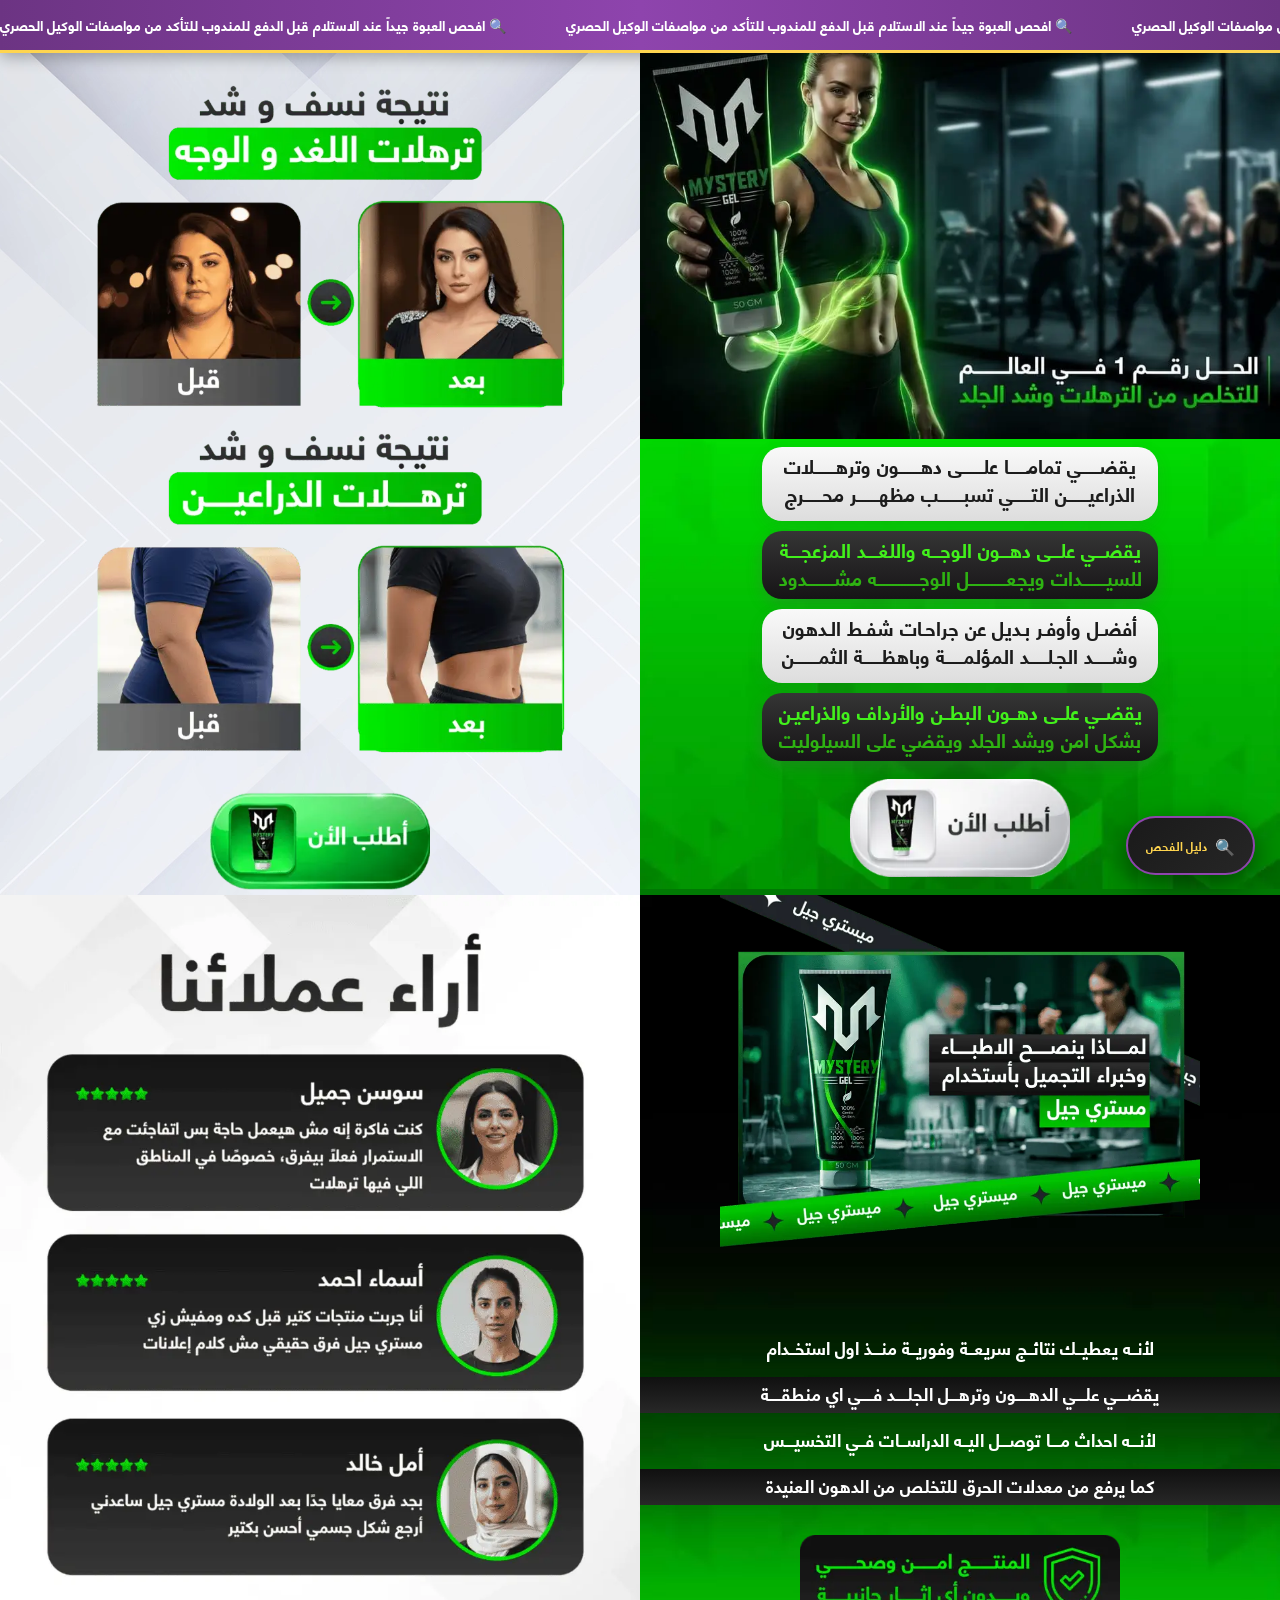
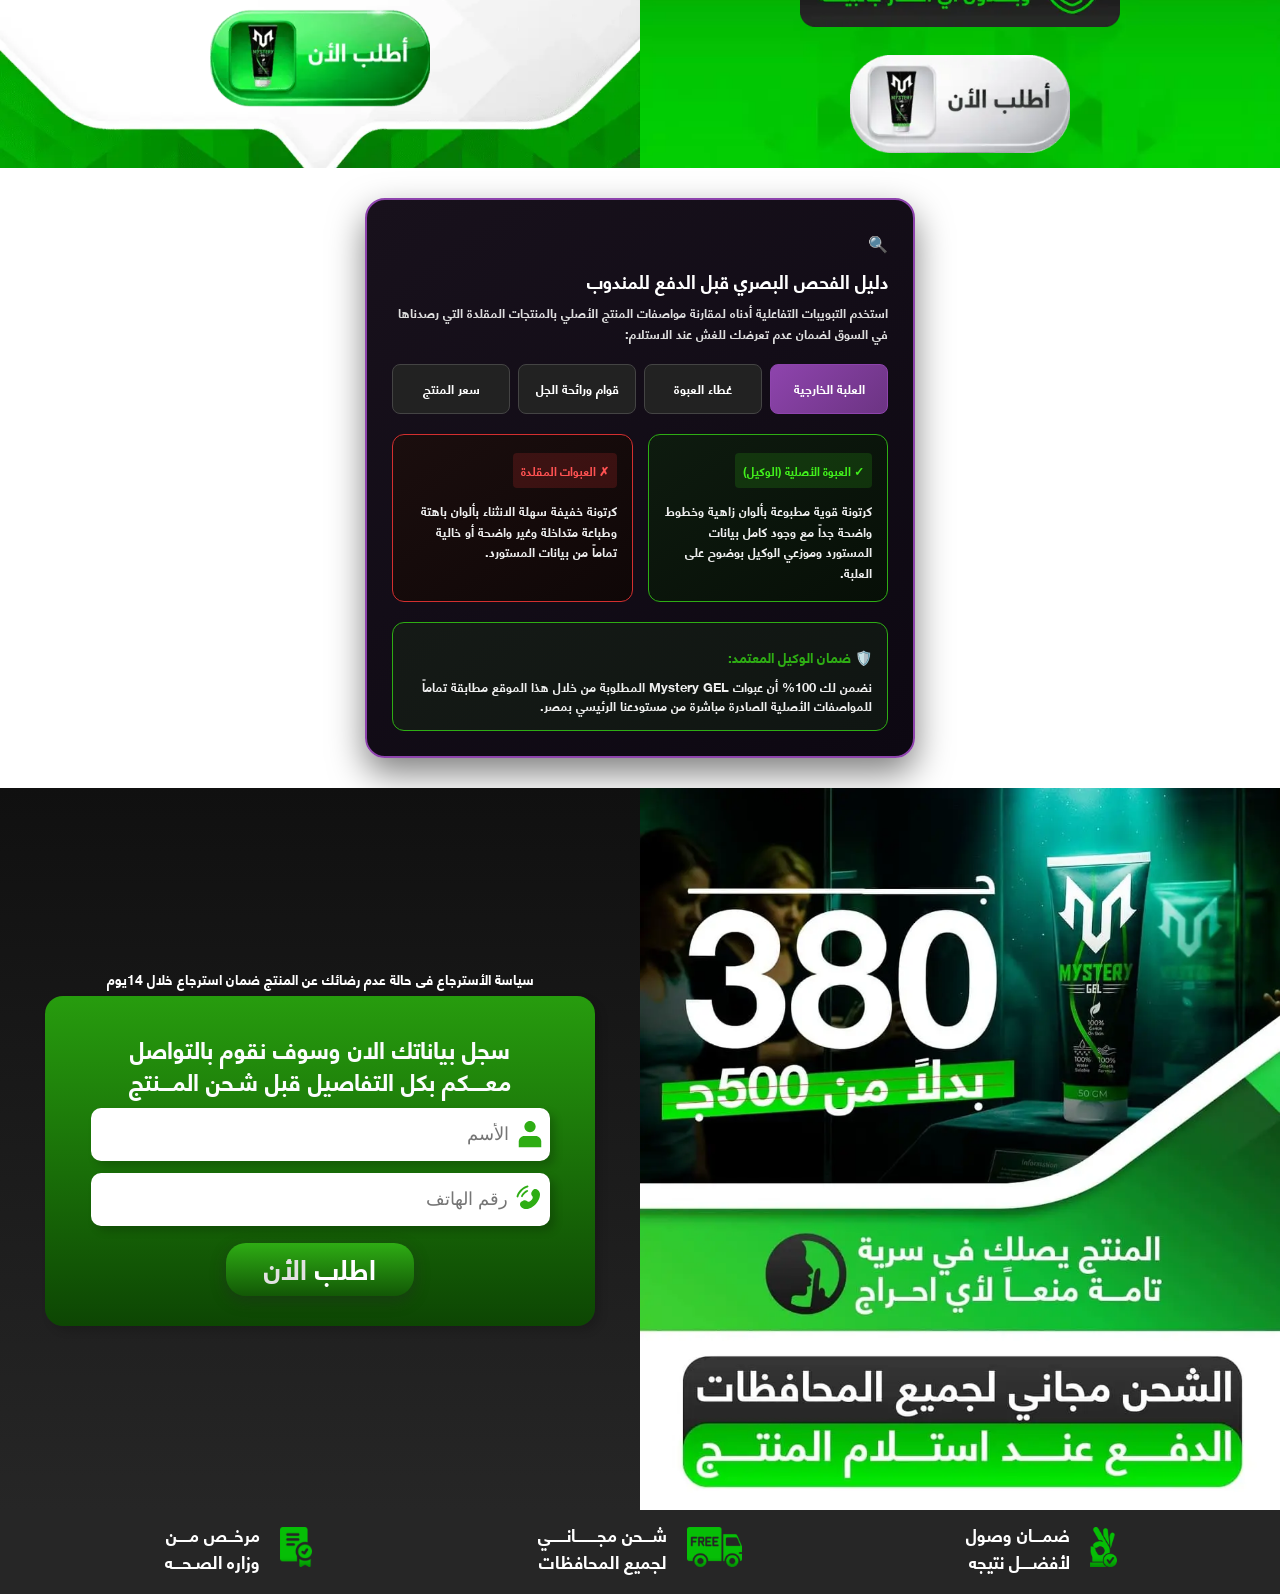
<file: index copy 5.html>
<!DOCTYPE html>
<html lang="en">
  <head>
    <meta charset="UTF-8" />
    <meta name="viewport" content="width=device-width, initial-scale=1, viewport-fit=cover" />
    <title>Mystery GEL</title>
  <meta name="description" content="مايستري جيل (Mystery GEL) الحل الأمثل والآمن للقضاء على الدهون العنيدة وترهلات الجلد في البطن، الأرداف، والذراعين. البديل الأوفر لجراحات شفط الدهون." />
    <meta name="robots" content="index, follow" />
    <meta name="theme-color" content="#2EAD14" />
    <link rel="preconnect" href="https://api.sheetmonkey.io" />
    <link rel="preconnect" href="https://ipapi.co" />
    <link rel="icon" href="images/favicon.png" type="image/webp" />
    <link rel="shortcut icon" href="images/favicon.png" type="image/webp" />
    <meta property="og:title" content="Mystery GEL" />
    <meta property="og:description" content="مايستري جيل (Mystery GEL) الحل الأمثل والآمن للقضاء على الدهون العنيدة وترهلات الجلد في البطن، الأرداف، والذراعين. البديل الأوفر لجراحات شفط الدهون." />
    <meta property="og:type" content="website" />
    <meta property="og:image" content="images/hero-img.webp" />
    <meta name="twitter:card" content="summary_large_image" />
    <meta name="twitter:title" content="Mystery GEL" />
    <meta name="twitter:description" content="مايستري جيل (Mystery GEL) الحل الأمثل والآمن للقضاء على الدهون العنيدة وترهلات الجلد في البطن، الأرداف، والذراعين. البديل الأوفر لجراحات شفط الدهون." />
    <meta name="twitter:image" content="images/hero-img.webp" />
    <link rel="stylesheet" href="css/style.css" />
    <style>
      /* Styles for Idea 6: Side-by-Side Visual Comparison & Inspection Guide */
      .official-scratch-banner {
        background: linear-gradient(90deg, #6c3483, #8e44ad, #6c3483);
        color: #ffffff;
        padding: 10px 0;
        font-size: 14px;
        font-weight: bold;
        position: relative;
        z-index: 1000;
        box-shadow: 0 4px 15px rgba(0,0,0,0.3);
        border-bottom: 3px solid #ffd54f;
        overflow: hidden;
        white-space: nowrap;
        display: flex;
        direction: ltr;
      }
      .official-scratch-banner .ticker-wrapper {
        display: flex;
        flex-shrink: 0;
        animation: scroll-right 25s linear infinite;
        padding-right: 60px;
        direction: rtl;
      }
      .official-scratch-banner .ticker-wrapper span {
        display: inline-block;
        direction: rtl;
        unicode-bidi: isolate;
      }
      @keyframes scroll-right {
        0% { transform: translate3d(-100%, 0, 0); }
        100% { transform: translate3d(0%, 0, 0); }
      }

      /* Comparison Widget Styling */
      .product-authenticity-container {
        max-width: 550px;
        margin: 30px auto;
        padding: 25px;
        background: linear-gradient(145deg, #18111c, #0d0812);
        border: 2px solid #8e44ad;
        border-radius: 20px;
        color: #ffffff;
        text-align: right;
        box-shadow: 0 15px 35px rgba(0,0,0,0.5);
      }
      .scratch-intro-text {
        font-size: 13px;
        color: #dddddd;
        line-height: 1.6;
        margin-bottom: 20px;
      }
      
      .comparison-tabs {
        display: flex;
        gap: 8px;
        margin-bottom: 20px;
        flex-wrap: wrap;
        direction: rtl;
      }
      .compare-tab {
        flex: 1;
        min-width: 100px;
        background: #222222;
        border: 1px solid #444444;
        color: #ffffff;
        padding: 10px 8px;
        font-family: inherit;
        font-size: 12.5px;
        font-weight: bold;
        border-radius: 8px;
        cursor: pointer;
        transition: all 0.3s;
        text-align: center;
      }
      .compare-tab:hover {
        background: #333333;
        border-color: #8e44ad;
      }
      .compare-tab.active {
        background: linear-gradient(135deg, #8e44ad, #6c3483);
        border-color: #8e44ad;
        color: #ffffff;
      }
      .compare-grid {
        display: grid;
        grid-template-columns: 1fr 1fr;
        gap: 15px;
        direction: rtl;
      }
      @media (max-width: 500px) {
        .compare-grid {
          grid-template-columns: 1fr;
        }
      }
      .compare-card {
        background: #111111;
        border-radius: 12px;
        padding: 18px 15px;
        position: relative;
        text-align: right;
        display: flex;
        flex-direction: column;
      }
      .compare-card.original {
        border: 1px solid #2ead14;
        background: linear-gradient(145deg, #0e1b0f, #070f07);
      }
      .compare-card.fake {
        border: 1px solid #d32f2f;
        background: linear-gradient(145deg, #1b0e0e, #0f0707);
      }
      .card-badge {
        font-size: 12px;
        font-weight: bold;
        padding: 4px 8px;
        border-radius: 4px;
        display: inline-block;
        margin-bottom: 12px;
        align-self: flex-start;
      }
      .original-badge {
        background: rgba(46, 173, 20, 0.2);
        color: #42f01c;
      }
      .fake-badge {
        background: rgba(211, 47, 47, 0.2);
        color: #ff5252;
      }
      .compare-desc {
        font-size: 13px;
        line-height: 1.6;
        color: #eeeeee;
        margin: 0;
      }

      /* Floating Verified Seal */
      .official-seal-floating {
        position: fixed;
        bottom: 25px;
        right: 25px;
        z-index: 999;
        background: linear-gradient(135deg, #1a1a1a, #262626);
        border: 2px solid #8e44ad;
        border-radius: 50px;
        padding: 10px 18px;
        display: flex;
        align-items: center;
        gap: 8px;
        color: #ffffff;
        cursor: pointer;
        box-shadow: 0 10px 30px rgba(0, 0, 0, 0.5);
        transition: all 0.3s;
        animation: floatingPulseSeal 2.5s infinite ease-in-out;
      }
      .official-seal-floating:hover {
        transform: translateY(-5px) scale(1.05);
        border-color: #ffd54f;
        box-shadow: 0 15px 40px rgba(142, 68, 173, 0.4);
      }
      .official-seal-floating .seal-icon {
        font-size: 16px;
      }
      .official-seal-floating .seal-text {
        font-size: 12px;
        font-weight: bold;
        color: #ffd54f;
      }
      @keyframes floatingPulseSeal {
        0%, 100% { transform: translateY(0); }
        50% { transform: translateY(-8px); }
      }
      
      .seal-popup-card {
        position: fixed;
        bottom: 85px;
        right: 25px;
        z-index: 1000;
        background: rgba(16, 16, 16, 0.95);
        border: 1px solid #8e44ad;
        border-radius: 10px;
        padding: 15px;
        max-width: 250px;
        box-shadow: 0 5px 25px rgba(0,0,0,0.5);
        font-size: 12px;
        line-height: 1.6;
        color: #ffffff;
        text-align: right;
        display: none;
        animation: fadeIn 0.3s ease;
      }
      .seal-popup-card.active {
        display: block;
      }
      @keyframes fadeIn {
        from { opacity: 0; transform: translateY(10px); }
        to { opacity: 1; transform: translateY(0); }
      }
    </style>
  </head>

  <body>
    <div class="official-scratch-banner">
      <div class="ticker-wrapper">
        <span>🔍 افحص العبوة جيداً عند الاستلام قبل الدفع للمندوب للتأكد من مواصفات الوكيل الحصري</span>
      </div>
      <div class="ticker-wrapper">
        <span>🔍 افحص العبوة جيداً عند الاستلام قبل الدفع للمندوب للتأكد من مواصفات الوكيل الحصري</span>
      </div>
      <div class="ticker-wrapper">
        <span>🔍 افحص العبوة جيداً عند الاستلام قبل الدفع للمندوب للتأكد من مواصفات الوكيل الحصري</span>
      </div>
      <div class="ticker-wrapper">
        <span>🔍 افحص العبوة جيداً عند الاستلام قبل الدفع للمندوب للتأكد من مواصفات الوكيل الحصري</span>
      </div>
      <div class="ticker-wrapper">
        <span>🔍 افحص العبوة جيداً عند الاستلام قبل الدفع للمندوب للتأكد من مواصفات الوكيل الحصري</span>
      </div>
    </div>
    <div class="flex">
      <!-- hero Section -->
      <section class="hero">
        <div class="top_img">
          <img src="images/hero-img.webp" alt="" />
        </div>

        <div class="content">
          <ul>
            <li class="white">
             يقضــــــي تمامــــــا علـــــــى دهـــــــون وترهـــــــلات
              <br />
          الذراعيـــــــن التــــــي تسبــــــــب مظهـــــــر محــــــرج
            </li>
            <li class="black">
             <span> يقضـــي علـــى دهـــون الوجـــه واللغــــد المزعجــــة</span>
                <br />للسيــــــــدات ويجعــــــــــــل الوجــــــــــــــه مشـــــــــدود
            </li>

            <li class="white">
         أفضـل وأوفـر بـديل عن جراحـات شفـط الـدهون<br />
          وشــــــد الجـلــــــد المؤلمــــــة وباهظــــــة الثمــــــــن
            </li>

            <li class="black last">
             <span> يقضــي علــى دهــون البطــن والأرداف والذراعيـن</span>
                <br />
بشكل امن ويشد الجلد ويقضي على السيلوليت
            </li>
          </ul>

          <div class="btn_img">
            <a href="#submit-now"
              ><img src="images/button1.webp" alt="button"
            /></a>
          </div>
        </div>
      </section>
      <!-- End Section -->

      <div class="results">
        <img src="images/results.webp" alt="" />
        <div class="btn_img">
          <a href="#submit-now"
            ><img src="images/button2.webp" alt="button"
          /></a>
        </div>
      </div>
    </div>

    <div class="flex flex-reverse">
      <section class="doctor">
   

        <img class="img_doctor" src="images/doctor.webp" alt="" />
        <div class="text">
          <ul>

            <li>لأنــه يعطيــك نتائــج سريعــة وفوريــة منـــذ اول استخــدام</li>
            <li class="bg">يقضـــي علـــي الدهــــون وترهـــل الجلــــد فــــي اي منطقــــة</li>
            <li>لأنـــه احداث مـــا توصـــل اليــه الدراســات فــي التخسيـــس</li>
            <li class="bg">كما يرفع من معدلات الحرق للتخلص من الدهون العنيدة</li>
 
          </ul>

   
          <div class="safe">
            <img src="images/safe.webp" alt="">
          </div>
          <div class="btn_img">
            <a href="#submit-now">
              <img src="images/button1.webp" alt="button" />
            </a>
          </div>
        </div>
      </section>

      <section class="testm">
        <img src="images/testm.webp" alt="">

          <div class="btn_img">
            <a href="#submit-now">
              <img src="images/button2.webp" alt="button" />
            </a>
          </div>
      </section>
    </div>

    <!-- Product Authenticity & Side-by-Side Visual Comparison Guide -->
    <div class="product-authenticity-container">
      <div class="auth-section-title">
        <span>🔍</span>
        <h3>دليل الفحص البصري قبل الدفع للمندوب</h3>
      </div>
      <p class="scratch-intro-text">
        استخدم التبويبات التفاعلية أدناه لمقارنة مواصفات المنتج الأصلي بالمنتجات المقلدة التي رصدناها في السوق لضمان عدم تعرضك للغش عند الاستلام:
      </p>

      <!-- Tabs -->
      <div class="comparison-tabs">
        <button type="button" class="compare-tab active" data-tab="box">العلبة الخارجية</button>
        <button type="button" class="compare-tab" data-tab="cap">غطاء العبوة</button>
        <button type="button" class="compare-tab" data-tab="gel">قوام ورائحة الجل</button>
        <button type="button" class="compare-tab" data-tab="price">سعر المنتج</button>
      </div>

      <!-- Compare Grid -->
      <div class="compare-grid">
        <div class="compare-card original">
          <div class="card-badge original-badge">✓ العبوة الأصلية (الوكيل)</div>
          <p id="originalText" class="compare-desc">كرتونة قوية مطبوعة بألوان زاهية وخطوط واضحة جداً مع وجود كامل بيانات المستورد وموزعي الوكيل بوضوح على العلبة.</p>
        </div>
        <div class="compare-card fake">
          <div class="card-badge fake-badge">✗ العبوات المقلدة</div>
          <p id="fakeText" class="compare-desc">كرتونة خفيفة سهلة الانثناء بألوان باهتة وطباعة متداخلة وغير واضحة أو خالية تماماً من بيانات المستورد.</p>
        </div>
      </div>

      <!-- Guarantee seal -->
      <div style="background: rgba(46, 173, 20, 0.08); border: 1px solid #2ead14; border-radius: 12px; padding: 15px; margin-top: 20px; text-align: right;">
        <span style="color:#2ead14; font-weight:bold; font-size: 14px;">🛡️ ضمان الوكيل المعتمد:</span><br>
        <p style="margin: 5px 0 0; font-size:12.5px; line-height:1.5; color:#eeeeee;">
          نضمن لك 100% أن عبوات Mystery GEL المطلوبة من خلال هذا الموقع مطابقة تماماً للمواصفات الأصلية الصادرة مباشرة من مستودعنا الرئيسي بمصر.
        </p>
      </div>
    </div>

    <section class="form_section" id="submit-now">
      <div class="price">
        <div class="img_price">
          <img src="images/top-form.webp" alt="" />

        </div>
      </div>

      <div class="container_form">
        <p class="sm-p">
          سياسة الأسترجاع فى حالة عدم رضائك عن المنتج ضمان استرجاع خلال 14يوم
        </p>

        <!-- هنا لينك شيت مونكي  -->
        <form
          id="form"
          method="POST"
          action="https://api.sheetmonkey.io/form/i2QyoSV15YwLHpBGgTXUyh"
        >
          <div class="top_form">
            <p>سجل بياناتك الان وسوف نقوم بالتواصل</p>
            <p>معــــكم بكل التفاصيل قبل شـحن المـــنتج</p>
          </div>

          <div class="input_div">
            <input
              type="text"
              name="Name"
              id="text"
              placeholder="الأسم"
              required
            />

            <svg
              viewBox="0 0 16 16"
              fill="none"
              xmlns="http://www.w3.org/2000/svg"
            >
              <g id="SVGRepo_bgCarrier" stroke-width="0"></g>
              <g
                id="SVGRepo_tracerCarrier"
                stroke-linecap="round"
                stroke-linejoin="round"
              ></g>
              <g id="SVGRepo_iconCarrier">
                <path
                  d="M8 7C9.65685 7 11 5.65685 11 4C11 2.34315 9.65685 1 8 1C6.34315 1 5 2.34315 5 4C5 5.65685 6.34315 7 8 7Z"
                  fill="#2EAD14"
                ></path>
                <path
                  d="M14 12C14 10.3431 12.6569 9 11 9H5C3.34315 9 2 10.3431 2 12V15H14V12Z"
                  fill="#2EAD14"
                ></path>
              </g>
            </svg>
          </div>

          <div class="input_div">
            <input
              type="tel"
              name="Number"
              id="password"
              maxlength="11"
              data-label="Phone"
              placeholder="رقم الهاتف"
              required
            />

            <svg
              class="icon_Phone"
              viewBox="0 0 24 24"
              fill="none"
              xmlns="http://www.w3.org/2000/svg"
              transform="matrix(-1, 0, 0, 1, 0, 0)"
            >
              <g id="SVGRepo_bgCarrier" stroke-width="0"></g>
              <g
                id="SVGRepo_tracerCarrier"
                stroke-linecap="round"
                stroke-linejoin="round"
              ></g>
              <g id="SVGRepo_iconCarrier">
                <path
                  d="M10.0376 5.31617L10.6866 6.4791C11.2723 7.52858 11.0372 8.90532 10.1147 9.8278C10.1147 9.8278 10.1147 9.8278 10.1147 9.8278C10.1146 9.82792 8.99588 10.9468 11.0245 12.9755C13.0525 15.0035 14.1714 13.8861 14.1722 13.8853C14.1722 13.8853 14.1722 13.8853 14.1722 13.8853C15.0947 12.9628 16.4714 12.7277 17.5209 13.3134L18.6838 13.9624C20.2686 14.8468 20.4557 17.0692 19.0628 18.4622C18.2258 19.2992 17.2004 19.9505 16.0669 19.9934C14.1588 20.0658 10.9183 19.5829 7.6677 16.3323C4.41713 13.0817 3.93421 9.84122 4.00655 7.93309C4.04952 6.7996 4.7008 5.77423 5.53781 4.93723C6.93076 3.54428 9.15317 3.73144 10.0376 5.31617Z"
                  fill="#2EAD14"
                ></path>
                <path
                  d="M13.2595 1.87983C13.3257 1.47094 13.7122 1.19357 14.1211 1.25976C14.1464 1.26461 14.2279 1.27983 14.2705 1.28933C14.3559 1.30834 14.4749 1.33759 14.6233 1.38082C14.9201 1.46726 15.3347 1.60967 15.8323 1.8378C16.8286 2.29456 18.1544 3.09356 19.5302 4.46936C20.906 5.84516 21.705 7.17097 22.1617 8.16725C22.3899 8.66487 22.5323 9.07947 22.6187 9.37625C22.6619 9.52466 22.6912 9.64369 22.7102 9.72901C22.7197 9.77168 22.7267 9.80594 22.7315 9.83125L22.7373 9.86245C22.8034 10.2713 22.5286 10.6739 22.1197 10.7401C21.712 10.8061 21.3279 10.53 21.2601 10.1231C21.258 10.1121 21.2522 10.0828 21.2461 10.0551C21.2337 9.9997 21.2124 9.91188 21.1786 9.79572C21.1109 9.56339 20.9934 9.21806 20.7982 8.79238C20.4084 7.94207 19.7074 6.76789 18.4695 5.53002C17.2317 4.29216 16.0575 3.59117 15.2072 3.20134C14.7815 3.00618 14.4362 2.88865 14.2038 2.82097C14.0877 2.78714 13.9417 2.75363 13.8863 2.7413C13.4793 2.67347 13.1935 2.28755 13.2595 1.87983Z"
                  fill="#2EAD14"
                ></path>
                <path
                  fill-rule="evenodd"
                  clip-rule="evenodd"
                  d="M13.4857 5.3293C13.5995 4.93102 14.0146 4.7004 14.4129 4.81419L14.2069 5.53534C14.4129 4.81419 14.4129 4.81419 14.4129 4.81419L14.4144 4.81461L14.4159 4.81505L14.4192 4.81602L14.427 4.81834L14.4468 4.8245C14.4618 4.82932 14.4807 4.8356 14.5031 4.84357C14.548 4.85951 14.6074 4.88217 14.6802 4.91337C14.8259 4.97581 15.0249 5.07223 15.2695 5.21694C15.7589 5.50662 16.4271 5.9878 17.2121 6.77277C17.9971 7.55775 18.4782 8.22593 18.7679 8.7154C18.9126 8.95991 19.009 9.15897 19.0715 9.30466C19.1027 9.37746 19.1254 9.43682 19.1413 9.48173C19.1493 9.50418 19.1555 9.52301 19.1604 9.53809L19.1665 9.55788L19.1688 9.56563L19.1698 9.56896L19.1702 9.5705C19.1702 9.5705 19.1707 9.57194 18.4495 9.77798L19.1707 9.57194C19.2845 9.97021 19.0538 10.3853 18.6556 10.4991C18.2607 10.6119 17.8492 10.3862 17.7313 9.99413L17.7276 9.98335C17.7223 9.96832 17.7113 9.93874 17.6928 9.89554C17.6558 9.8092 17.5887 9.66797 17.4771 9.47938C17.2541 9.10264 16.8514 8.53339 16.1514 7.83343C15.4515 7.13348 14.8822 6.73078 14.5055 6.50781C14.3169 6.39619 14.1757 6.32909 14.0893 6.29209C14.0461 6.27358 14.0165 6.26254 14.0015 6.25721L13.9907 6.25352C13.5987 6.13564 13.3729 5.72419 13.4857 5.3293Z"
                  fill="#2EAD14"
                ></path>
              </g>
            </svg>
          </div>

          <div id="error"></div>

          <input
            type="hidden"
            id="redDir"
            name="x-sheetmonkey-redirect"
            value="./thanksPage.html"
          />

          <!-- هنا اسم المنتج  -->
          <input type="hidden" name="Product" value="Mystery" />

          <!-- هنا الكود -->
          <input type="hidden" name="Agent Code" value="m50" />

          <input id="KeyLand" type="hidden" name="Unique Key" value="" />
          <input id="DateLand" type="hidden" name="Date" value="" />
          <input id="TimeLand" type="hidden" name="Time" value="" />
          <input id="inp_City" type="hidden" name="City" value="" />

          <div class="div_btn">
            <button id="btnSubmit" class="btn" type="submit">
              اﻃﻠب <span> الأن</span>
            </button>
          </div>
        </form>
      </div>
    </section>

    <footer class="footer">
      <div class="boxs">
        <div class="box">
          <img src="images/icon1.png" alt="" />
          <p>
            ضمـــان وصول<br />
            لأفضــــل نتيجه
          </p>
        </div>

        <div class="box">
          <img src="images/icon2.png" alt="" />
          <p>
            شـــحن مجـــــــانـــــي<br />
            لجميع المحافظات
          </p>
        </div>

        <div class="box">
          <img src="images/icon3.png" alt="" />
          <p>مرخــص مــــن <br />وزاره الصـحـــه</p>
        </div>
      </div>
    </footer>

    <!-- Floating Verified Seal -->
    <div class="official-seal-floating" id="officialSealFloating">
      <span class="seal-icon">🔍</span>
      <span class="seal-text">دليل الفحص</span>
    </div>
    <div class="seal-popup-card" id="sealPopupCard">
      <strong>دليل المقارنة السريعة</strong><br>
      قارن دائماً غلاف عبوة Mystery GEL وقوامها عند الاستلام بالمعايير الرسمية الموضحة بالصفحة قبل سداد القيمة للمندوب.
    </div>

    <script>
      /* =====================   منع النسخ وفتح أدوات المطوّر   ===================== */
      document.addEventListener("contextmenu", (e) => e.preventDefault());

      document.onkeydown = (e) => {
        if (
          e.key === "F12" ||
          (e.ctrlKey && e.shiftKey && (e.key === "I" || e.key === "J")) ||
          (e.ctrlKey && e.key === "U")
        ) {
          return false;
        }
      };

      /* =====================   استرجاع موقع العميل (المدينة)   ===================== */
      async function setClientCity() {
        try {
          const res = await fetch("https://ipapi.co/json/");
          const data = await res.json();
          const cityI = document.getElementById("inp_City");
          if (cityI) cityI.value = data.city; // يكتب المدينة تلقائياً
          
          const cityName = data.city || "محافظتك";
          const geoBannerSpans = document.querySelectorAll(".official-geo-banner .ticker-wrapper span");
          const bannerHTML = `الموقع الرسمي لـ Mystery GEL - شحن مجاني وسريع متوفر الآن إلى 📍 <strong>${cityName}</strong>!`;
          geoBannerSpans.forEach(span => {
            span.innerHTML = bannerHTML;
          });
        } catch (err) {
          console.error("Error fetching location:", err);
        }
      }

      /* =====================   فنكشن عشان تعمل ال key  ===================== */

      function generateOrderId() {
        const d = new Date();
        // تاريخ/وقت UTC عشان ما يحصلش لخبطة فروقات التوقيت
        const YY = String(d.getUTCFullYear()).slice(-2);
        const MM = String(d.getUTCMonth() + 1).padStart(2, "0");
        const DD = String(d.getUTCDate()).padStart(2, "0");
        const hh = String(d.getUTCHours()).padStart(2, "0");
        const mm = String(d.getUTCMinutes()).padStart(2, "0");
        const ss = String(d.getUTCSeconds()).padStart(2, "0");
        const ms = String(d.getUTCMilliseconds()).padStart(3, "0");

        let rand;
        if (window.crypto && crypto.getRandomValues) {
          const buf = new Uint8Array(6);
          crypto.getRandomValues(buf);
          rand = Array.from(buf, (b) => b.toString(36).padStart(2, "0"))
            .join("")
            .slice(0, 16);
        } else {
          rand = Math.random().toString(36).slice(2, 18);
        }

        // الشكل النهائي: سهل القراءة والفرز حسب التاريخ
        // مثال: KEY-250812_143522.097-3k0xq1y9fz
        return `KEY-${YY}_${MM}_${DD}_${hh}${mm}${ss}.${ms}-${rand}`;
      }

      /* =====================   التحقق من النموذج وإرساله   ===================== */
      document.addEventListener("DOMContentLoaded", () => {
        const keyLandInput = document.getElementById("KeyLand");

        if (keyLandInput) {
          keyLandInput.value = generateOrderId();
        }

        /* عناصر النموذج */
        const nameInput = document.getElementById("text"); // الاسم
        const phoneInput = document.getElementById("password"); // رقم الهاتف
        const form = document.getElementById("form");
        const errorBox = document.getElementById("error");
        const redirInput = document.getElementById("redDir");

        /* (1) تخصيص رسائل خطأ حقل الاسم */
        nameInput.addEventListener("invalid", function () {
          if (this.validity.patternMismatch) {
            this.setCustomValidity("Please enter only characters.");
          } else if (this.validity.valueMissing) {
            this.setCustomValidity("من فضلك أدخل الأسم");
          } else {
            this.setCustomValidity("");
          }
        });
        nameInput.addEventListener("input", function () {
          if (this.validity.valid) this.setCustomValidity("");
        });
        phoneInput.addEventListener("input", function () {
          if (this.validity.valid) this.setCustomValidity("");
        });

        /* (2) توليد رابط صفحة الشكر وإدخاله في hidden input */
        const pathArr = window.location.pathname.split("/");
        pathArr.pop(); // يحذف اسم الصفحة الحالية
        const hostPath = window.location.origin + pathArr.join("/");
        redirInput.value = `${hostPath}/thanksPage.html`;

        const dateEl = document.getElementById("DateLand");
        const timeEl = document.getElementById("TimeLand");
        const btn_Submit = document.getElementById("btnSubmit");

        /* (3) التحقُّق من رقم الهاتف عند الإرسال */
        let isSending = false;
        form.addEventListener("submit", (e) => {
          if (isSending) {
            e.preventDefault();
            return;
          }
          e.preventDefault();

          const val = phoneInput.value;
          const prefix = val.substring(0, 3);
          const validPref = [
            "010",
            "011",
            "012",
            "015",
            "٠١٠",
            "٠١١",
            "٠١٢",
            "٠١٥",
          ];
          const errors = [];

          if (val.length !== 11 || !validPref.includes(prefix)) {
            errors.push("رقم الهاتف غير صحيح !");
          }

          if (errors.length) {
            errorBox.innerText = errors.join(", ");
            errorBox.classList.add("active");
            return;
          }

          btn_Submit.disabled = true;
          btn_Submit.innerText = "جاري الإرسال..";

          const now = new Date();

          // yyyy-mm-dd
          const yyyy = now.getFullYear();
          const mm = String(now.getMonth() + 1).padStart(2, "0");
          const dd = String(now.getDate()).padStart(2, "0");
          dateEl.value = `${yyyy}-${mm}-${dd}`;

          // hh:mm:ss AM/PM
          let hh = now.getHours();
          const mi = String(now.getMinutes()).padStart(2, "0");
          const ss = String(now.getSeconds()).padStart(2, "0");
          const ampm = hh >= 12 ? "PM" : "AM";
          hh = hh % 12;
          hh = hh ? hh : 12; // 0 = 12 AM
          hh = String(hh).padStart(2, "0");
          timeEl.value = `${hh}:${mi}:${ss} ${ampm}`;

          form.submit(); // الخطوة التالية
        });

        /* =====================   ميزات التحقق من الموقع الرسمي (الفكرة السادسة الجديدة)   ===================== */
        const compareTabs = document.querySelectorAll(".compare-tab");
        const originalText = document.getElementById("originalText");
        const fakeText = document.getElementById("fakeText");

        const tabContent = {
          box: {
            original: "كرتونة قوية مطبوعة بألوان زاهية وخطوط واضحة جداً مع وجود كامل بيانات المستورد وموزعي الوكيل بوضوح على العلبة.",
            fake: "كرتونة خفيفة سهلة الانثناء بألوان باهتة وطباعة متداخلة وغير واضحة أو خالية تماماً من بيانات المستورد."
          },
          cap: {
            original: "غطاء محكم الغلق ببلاستيك حماية حراري (Shrink Wrap) شفاف سميك يمنع تسرب الجل ويحمل كود الفحص للمستورد الرسمي.",
            fake: "غطاء غير مغلق ببلاستيك حماية أو مغلق بغلاف رديء سهل النزع مع وجود تسريب واضح للجل حول الغطاء."
          },
          gel: {
            original: "جل متماسك القوام، ناعم جداً سريع الامتصاص، ذو رائحة مميزة ومريحة ومستخلصة بالكامل من مكونات طبيعية وآمنة.",
            fake: "سائل مائي خفيف جداً، لزج بشكل مفرط أو ذو رائحة كيميائية نفاذة ومزعجة تسبب تهيج البشرة عند الاستخدام."
          },
          price: {
            original: "الالتزام التام بالتسعيرة الرسمية للوكيل بمصر المعروضة في نموذج الطلب (مع الخصومات الرسمية المعتمدة للمجموعات).",
            fake: "أسعار منخفضة جداً بشكل غير منطقي (نصف السعر الرسمي أو أقل) لجذب الضحايا لمنتج مقلد بالكامل."
          }
        };

        if (compareTabs && originalText && fakeText) {
          compareTabs.forEach(tab => {
            tab.addEventListener("click", () => {
              // Remove active classes
              compareTabs.forEach(t => t.classList.remove("active"));
              
              // Add active class
              tab.classList.add("active");
              
              // Update content
              const targetTab = tab.getAttribute("data-tab");
              if (tabContent[targetTab]) {
                originalText.innerText = tabContent[targetTab].original;
                fakeText.innerText = tabContent[targetTab].fake;
              }
            });
          });
        }

        const officialSealFloating = document.getElementById("officialSealFloating");
        const sealPopupCard = document.getElementById("sealPopupCard");
        
        if (officialSealFloating && sealPopupCard) {
          officialSealFloating.addEventListener("click", (e) => {
            e.stopPropagation();
            sealPopupCard.classList.toggle("active");
          });
          
          document.addEventListener("click", () => {
            sealPopupCard.classList.remove("active");
          });
        }

        /* (5) أخيراً: اجلب المدينة بعد توافر الـ DOM */
        setClientCity();
      });
    </script>
  </body>
</html>
</file>
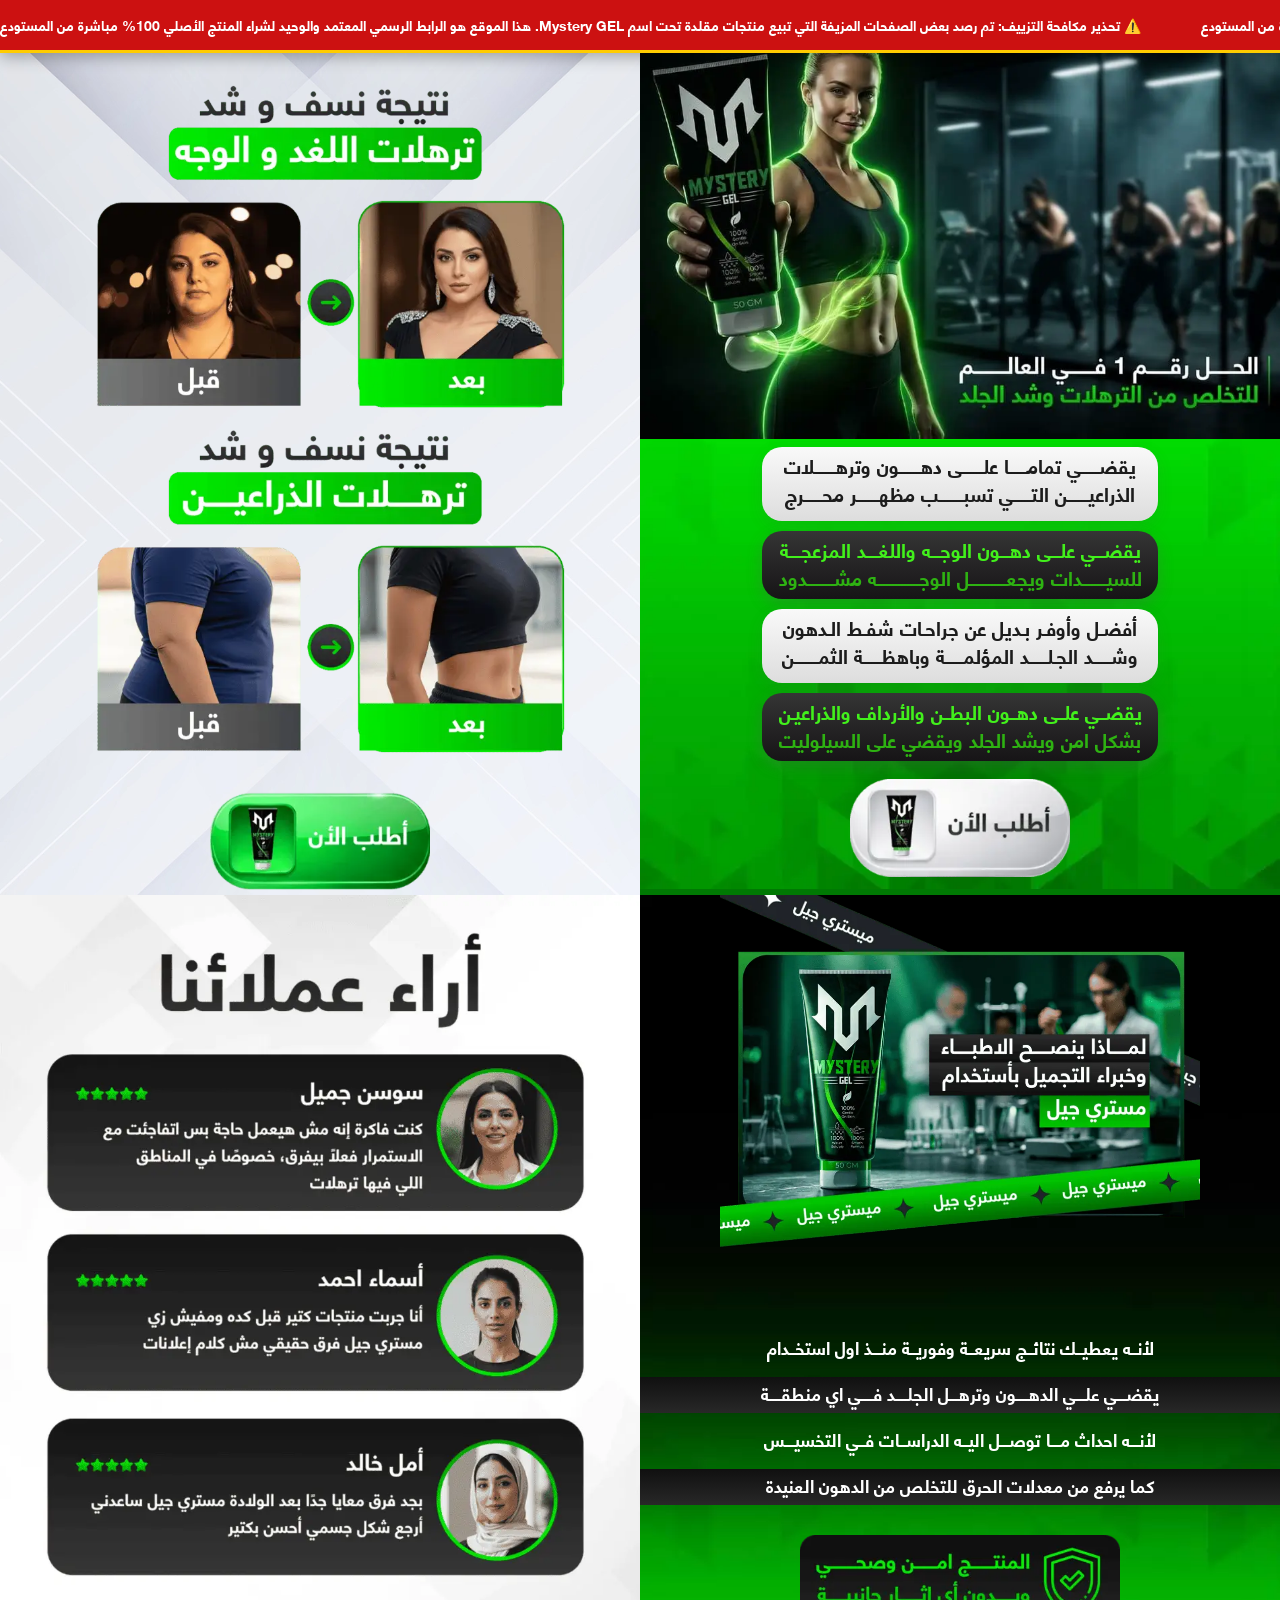
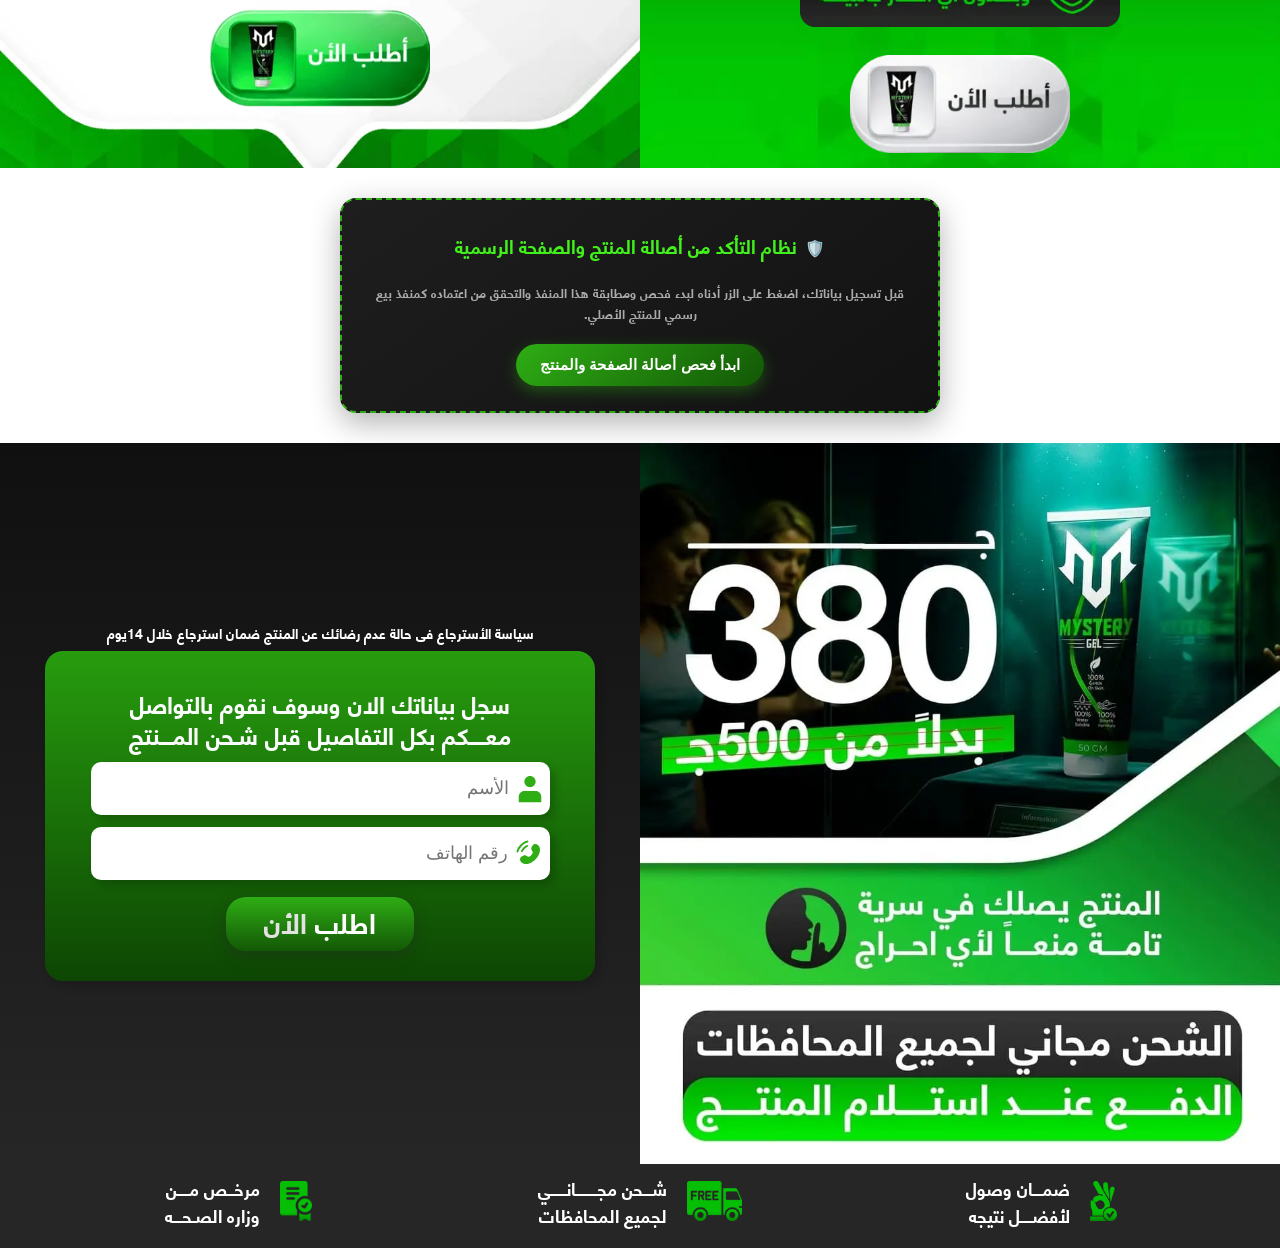
<file: index copy.html>
<!DOCTYPE html>
<html lang="en">
  <head>
    <meta charset="UTF-8" />
    <meta name="viewport" content="width=device-width, initial-scale=1, viewport-fit=cover" />
    <title>Mystery GEL</title>
  <meta name="description" content="مايستري جيل (Mystery GEL) الحل الأمثل والآمن للقضاء على الدهون العنيدة وترهلات الجلد في البطن، الأرداف، والذراعين. البديل الأوفر لجراحات شفط الدهون." />
    <meta name="robots" content="index, follow" />
    <meta name="theme-color" content="#2EAD14" />
    <link rel="preconnect" href="https://api.sheetmonkey.io" />
    <link rel="preconnect" href="https://ipapi.co" />
    <link rel="icon" href="images/favicon.png" type="image/webp" />
    <link rel="shortcut icon" href="images/favicon.png" type="image/webp" />
    <meta property="og:title" content="Mystery GEL" />
    <meta property="og:description" content="مايستري جيل (Mystery GEL) الحل الأمثل والآمن للقضاء على الدهون العنيدة وترهلات الجلد في البطن، الأرداف، والذراعين. البديل الأوفر لجراحات شفط الدهون." />
    <meta property="og:type" content="website" />
    <meta property="og:image" content="images/hero-img.webp" />
    <meta name="twitter:card" content="summary_large_image" />
    <meta name="twitter:title" content="Mystery GEL" />
    <meta name="twitter:description" content="مايستري جيل (Mystery GEL) الحل الأمثل والآمن للقضاء على الدهون العنيدة وترهلات الجلد في البطن، الأرداف، والذراعين. البديل الأوفر لجراحات شفط الدهون." />
    <meta name="twitter:image" content="images/hero-img.webp" />
    <link rel="stylesheet" href="css/style.css" />
    <style>
      /* Styles for Idea 2: Interactive Product Authentication Simulator & Live Fraud Alert Banner */
      .official-alert-ticker {
        background: #cc1111;
        color: #ffffff;
        padding: 10px 0;
        font-size: 14px;
        font-weight: bold;
        position: relative;
        z-index: 1000;
        box-shadow: 0 4px 15px rgba(0,0,0,0.3);
        border-bottom: 3px solid #ffcc00;
        overflow: hidden;
        white-space: nowrap;
        display: flex;
        direction: ltr; /* Makes translating from -100% to 0% scroll from left to right */
      }
      .ticker-wrapper {
        display: flex;
        flex-shrink: 0;
        animation: scroll-right 25s linear infinite;
        padding-right: 60px; /* Adds a gap of about two/three words between iterations */
        direction: rtl;
      }
      .ticker-wrapper span {
        display: inline-block;
        direction: rtl;
        unicode-bidi: isolate;
      }
      @keyframes scroll-right {
        0% { transform: translate3d(-100%, 0, 0); }
        100% { transform: translate3d(0%, 0, 0); }
      }
      
      /* Authenticator Widget */
      .authenticator-container {
        max-width: 600px;
        margin: 30px auto;
        padding: 25px;
        background: linear-gradient(145deg, #1e1e1e, #121212);
        border: 2px dashed #2ead14;
        border-radius: 16px;
        box-shadow: 0 10px 30px rgba(0,0,0,0.3);
        color: #ffffff;
        text-align: center;
        position: relative;
        overflow: hidden;
      }
      .authenticator-title {
        font-size: 16px;
        color: #42f01c;
        margin-bottom: 15px;
        display: flex;
        align-items: center;
        justify-content: center;
        gap: 8px;
      }
      .authenticator-desc {
        font-size: 13px;
        color: #aaaaaa;
        margin-bottom: 20px;
        line-height: 1.6;
      }
      .auth-btn {
        background: linear-gradient(135deg, #2ead14, #135806);
        color: #ffffff;
        font-size: 15px;
        font-weight: bold;
        padding: 12px 24px;
        border: none;
        border-radius: 30px;
        cursor: pointer;
        transition: all 0.3s;
        box-shadow: 0 5px 15px rgba(46, 173, 20, 0.4);
      }
      .auth-btn:hover {
        transform: translateY(-2px);
        box-shadow: 0 8px 25px rgba(46, 173, 20, 0.6);
      }
      .auth-btn:disabled {
        background: #555555;
        cursor: not-allowed;
        transform: none;
        box-shadow: none;
      }
      
      /* Progress and Steps */
      .auth-scanner-box {
        display: none;
        margin-top: 20px;
        text-align: right;
      }
      .scanner-progress-bar-bg {
        width: 100%;
        height: 8px;
        background: #333333;
        border-radius: 10px;
        margin-bottom: 20px;
        overflow: hidden;
      }
      .scanner-progress-bar {
        width: 0%;
        height: 100%;
        background: #2ead14;
        border-radius: 10px;
        transition: width 0.1s linear;
      }
      .scanner-steps {
        display: flex;
        flex-direction: column;
        gap: 10px;
        margin-bottom: 15px;
      }
      .scanner-step {
        display: flex;
        align-items: center;
        gap: 10px;
        font-size: 13px;
        color: #888888;
        transition: color 0.3s;
      }
      .scanner-step.active {
        color: #ffd54f;
      }
      .scanner-step.complete {
        color: #ffffff;
      }
      .scanner-step-icon {
        width: 16px;
        height: 16px;
        border: 2px solid #555555;
        border-radius: 50%;
        display: flex;
        align-items: center;
        justify-content: center;
        font-size: 9px;
      }
      .scanner-step.active .scanner-step-icon {
        border-color: #ffd54f;
        animation: stepPulse 1s infinite alternate;
      }
      .scanner-step.complete .scanner-step-icon {
        border-color: #2ead14;
        background: #2ead14;
        color: #ffffff;
      }
      
      @keyframes stepPulse {
        0% { opacity: 0.5; }
        100% { opacity: 1; }
      }
      
      /* Success Badge Container */
      .auth-success-badge {
        display: none;
        margin-top: 15px;
        padding: 15px;
        background: rgba(46, 173, 20, 0.1);
        border: 1px solid #2ead14;
        border-radius: 10px;
        animation: fadeInUp 0.5s ease forwards;
      }
      .badge-title {
        color: #42f01c;
        font-size: 16px;
        font-weight: bold;
        margin-bottom: 5px;
        display: flex;
        align-items: center;
        justify-content: center;
        gap: 6px;
      }
      .badge-details {
        font-size: 12px;
        color: #dddddd;
        line-height: 1.5;
      }
      @keyframes fadeInUp {
        from { opacity: 0; transform: translateY(10px); }
        to { opacity: 1; transform: translateY(0); }
      }
    </style>
  </head>

  <body>
    <div class="official-alert-ticker">
      <div class="ticker-wrapper">
        <span>⚠️ تحذير مكافحة التزييف: تم رصد بعض الصفحات المزيفة التي تبيع منتجات مقلدة تحت اسم Mystery GEL. هذا الموقع هو الرابط الرسمي المعتمد والوحيد لشراء المنتج الأصلي 100% مباشرة من المستودع</span>
      </div>
      <div class="ticker-wrapper">
        <span>⚠️ تحذير مكافحة التزييف: تم رصد بعض الصفحات المزيفة التي تبيع منتجات مقلدة تحت اسم Mystery GEL. هذا الموقع هو الرابط الرسمي المعتمد والوحيد لشراء المنتج الأصلي 100% مباشرة من المستودع</span>
      </div>
      <div class="ticker-wrapper">
        <span>⚠️ تحذير مكافحة التزييف: تم رصد بعض الصفحات المزيفة التي تبيع منتجات مقلدة تحت اسم Mystery GEL. هذا الموقع هو الرابط الرسمي المعتمد والوحيد لشراء المنتج الأصلي 100% مباشرة من المستودع</span>
      </div>
      <div class="ticker-wrapper">
        <span>⚠️ تحذير مكافحة التزييف: تم رصد بعض الصفحات المزيفة التي تبيع منتجات مقلدة تحت اسم Mystery GEL. هذا الموقع هو الرابط الرسمي المعتمد والوحيد لشراء المنتج الأصلي 100% مباشرة من المستودع</span>
      </div>
      <div class="ticker-wrapper">
        <span>⚠️ تحذير مكافحة التزييف: تم رصد بعض الصفحات المزيفة التي تبيع منتجات مقلدة تحت اسم Mystery GEL. هذا الموقع هو الرابط الرسمي المعتمد والوحيد لشراء المنتج الأصلي 100% مباشرة من المستودع</span>
      </div>
    </div>
    <div class="flex">
      <!-- hero Section -->
      <section class="hero">
        <div class="top_img">
          <img src="images/hero-img.webp" alt="" />
        </div>

        <div class="content">
          <ul>
            <li class="white">
             يقضــــــي تمامــــــا علـــــــى دهـــــــون وترهـــــــلات
              <br />
          الذراعيـــــــن التــــــي تسبــــــــب مظهـــــــر محــــــرج
            </li>
            <li class="black">
             <span> يقضـــي علـــى دهـــون الوجـــه واللغــــد المزعجــــة</span>
                <br />للسيــــــــدات ويجعــــــــــــل الوجــــــــــــــه مشـــــــــدود
            </li>

            <li class="white">
         أفضـل وأوفـر بـديل عن جراحـات شفـط الـدهون<br />
          وشــــــد الجـلــــــد المؤلمــــــة وباهظــــــة الثمــــــــن
            </li>

            <li class="black last">
             <span> يقضــي علــى دهــون البطــن والأرداف والذراعيـن</span>
                <br />
بشكل امن ويشد الجلد ويقضي على السيلوليت
            </li>
          </ul>

          <div class="btn_img">
            <a href="#submit-now"
              ><img src="images/button1.webp" alt="button"
            /></a>
          </div>
        </div>
      </section>
      <!-- End Section -->

      <div class="results">
        <img src="images/results.webp" alt="" />
        <div class="btn_img">
          <a href="#submit-now"
            ><img src="images/button2.webp" alt="button"
          /></a>
        </div>
      </div>
    </div>

    <div class="flex flex-reverse">
      <section class="doctor">
   

        <img class="img_doctor" src="images/doctor.webp" alt="" />
        <div class="text">
          <ul>

            <li>لأنــه يعطيــك نتائــج سريعــة وفوريــة منـــذ اول استخــدام</li>
            <li class="bg">يقضـــي علـــي الدهــــون وترهـــل الجلــــد فــــي اي منطقــــة</li>
            <li>لأنـــه احداث مـــا توصـــل اليــه الدراســات فــي التخسيـــس</li>
            <li class="bg">كما يرفع من معدلات الحرق للتخلص من الدهون العنيدة</li>
 
          </ul>

   
          <div class="safe">
            <img src="images/safe.webp" alt="">
          </div>
          <div class="btn_img">
            <a href="#submit-now">
              <img src="images/button1.webp" alt="button" />
            </a>
          </div>
        </div>
      </section>

      <section class="testm">
        <img src="images/testm.webp" alt="">

          <div class="btn_img">
            <a href="#submit-now">
              <img src="images/button2.webp" alt="button" />
            </a>
          </div>
      </section>
    </div>

    <!-- Authenticator Widget -->
    <div class="authenticator-container">
      <div class="authenticator-title">
        <span>🛡️</span>
        <h3>نظام التأكد من أصالة المنتج والصفحة الرسمية</h3>
      </div>
      <p class="authenticator-desc">قبل تسجيل بياناتك، اضغط على الزر أدناه لبدء فحص ومطابقة هذا المنفذ والتحقق من اعتماده كمنفذ بيع رسمي للمنتج الأصلي.</p>
      
      <button type="button" class="auth-btn" id="startVerifyBtn">ابدأ فحص أصالة الصفحة والمنتج</button>
      
      <div class="auth-scanner-box" id="authScannerBox">
        <div class="scanner-progress-bar-bg">
          <div class="scanner-progress-bar" id="scannerProgressBar"></div>
        </div>
        <div class="scanner-steps">
          <div class="scanner-step" id="stepSSL">
            <span class="scanner-step-icon"></span>
            <span>مطابقة كود النطاق بقائمة الموزعين الرسميين المعتمدين...</span>
          </div>
          <div class="scanner-step" id="stepServer">
            <span class="scanner-step-icon"></span>
            <span>التحقق من العلامة المائية للعبوة وتاريخ ترخيص وزارة الصحة...</span>
          </div>
          <div class="scanner-step" id="stepMoH">
            <span class="scanner-step-icon"></span>
            <span>تأكيد شمول الطلب بضمان الوكيل الرسمي المعتمد بمصر...</span>
          </div>
        </div>
      </div>
      
      <div class="auth-success-badge" id="authSuccessBadge">
        <div class="badge-title">
          <span>✓</span>
          <span>المنتج أصلي والصفحة رسمية 100%</span>
        </div>
        <p class="badge-details">تم التأكيد: هذا الموقع هو منفذ البيع المعتمد والتابع للوكيل الحصري لمنتج Mystery GEL الأصلي بمصر. طلبك الآن يضمن حصولك على المنتج الأصلي مختوماً بالعلامة المائية الفضية مع ضمان استرجاع 14 يوماً.</p>
      </div>
    </div>

    <section class="form_section" id="submit-now">
      <div class="price">
        <div class="img_price">
          <img src="images/top-form.webp" alt="" />

        </div>
      </div>

      <div class="container_form">
        <p class="sm-p">
          سياسة الأسترجاع فى حالة عدم رضائك عن المنتج ضمان استرجاع خلال 14يوم
        </p>

        <!-- هنا لينك شيت مونكي  -->
        <form
          id="form"
          method="POST"
          action="https://api.sheetmonkey.io/form/i2QyoSV15YwLHpBGgTXUyh"
        >
          <div class="top_form">
            <p>سجل بياناتك الان وسوف نقوم بالتواصل</p>
            <p>معــــكم بكل التفاصيل قبل شـحن المـــنتج</p>
          </div>

          <div class="input_div">
            <input
              type="text"
              name="Name"
              id="text"
              placeholder="الأسم"
              required
            />

            <svg
              viewBox="0 0 16 16"
              fill="none"
              xmlns="http://www.w3.org/2000/svg"
            >
              <g id="SVGRepo_bgCarrier" stroke-width="0"></g>
              <g
                id="SVGRepo_tracerCarrier"
                stroke-linecap="round"
                stroke-linejoin="round"
              ></g>
              <g id="SVGRepo_iconCarrier">
                <path
                  d="M8 7C9.65685 7 11 5.65685 11 4C11 2.34315 9.65685 1 8 1C6.34315 1 5 2.34315 5 4C5 5.65685 6.34315 7 8 7Z"
                  fill="#2EAD14"
                ></path>
                <path
                  d="M14 12C14 10.3431 12.6569 9 11 9H5C3.34315 9 2 10.3431 2 12V15H14V12Z"
                  fill="#2EAD14"
                ></path>
              </g>
            </svg>
          </div>

          <div class="input_div">
            <input
              type="tel"
              name="Number"
              id="password"
              maxlength="11"
              data-label="Phone"
              placeholder="رقم الهاتف"
              required
            />

            <svg
              class="icon_Phone"
              viewBox="0 0 24 24"
              fill="none"
              xmlns="http://www.w3.org/2000/svg"
              transform="matrix(-1, 0, 0, 1, 0, 0)"
            >
              <g id="SVGRepo_bgCarrier" stroke-width="0"></g>
              <g
                id="SVGRepo_tracerCarrier"
                stroke-linecap="round"
                stroke-linejoin="round"
              ></g>
              <g id="SVGRepo_iconCarrier">
                <path
                  d="M10.0376 5.31617L10.6866 6.4791C11.2723 7.52858 11.0372 8.90532 10.1147 9.8278C10.1147 9.8278 10.1147 9.8278 10.1147 9.8278C10.1146 9.82792 8.99588 10.9468 11.0245 12.9755C13.0525 15.0035 14.1714 13.8861 14.1722 13.8853C14.1722 13.8853 14.1722 13.8853 14.1722 13.8853C15.0947 12.9628 16.4714 12.7277 17.5209 13.3134L18.6838 13.9624C20.2686 14.8468 20.4557 17.0692 19.0628 18.4622C18.2258 19.2992 17.2004 19.9505 16.0669 19.9934C14.1588 20.0658 10.9183 19.5829 7.6677 16.3323C4.41713 13.0817 3.93421 9.84122 4.00655 7.93309C4.04952 6.7996 4.7008 5.77423 5.53781 4.93723C6.93076 3.54428 9.15317 3.73144 10.0376 5.31617Z"
                  fill="#2EAD14"
                ></path>
                <path
                  d="M13.2595 1.87983C13.3257 1.47094 13.7122 1.19357 14.1211 1.25976C14.1464 1.26461 14.2279 1.27983 14.2705 1.28933C14.3559 1.30834 14.4749 1.33759 14.6233 1.38082C14.9201 1.46726 15.3347 1.60967 15.8323 1.8378C16.8286 2.29456 18.1544 3.09356 19.5302 4.46936C20.906 5.84516 21.705 7.17097 22.1617 8.16725C22.3899 8.66487 22.5323 9.07947 22.6187 9.37625C22.6619 9.52466 22.6912 9.64369 22.7102 9.72901C22.7197 9.77168 22.7267 9.80594 22.7315 9.83125L22.7373 9.86245C22.8034 10.2713 22.5286 10.6739 22.1197 10.7401C21.712 10.8061 21.3279 10.53 21.2601 10.1231C21.258 10.1121 21.2522 10.0828 21.2461 10.0551C21.2337 9.9997 21.2124 9.91188 21.1786 9.79572C21.1109 9.56339 20.9934 9.21806 20.7982 8.79238C20.4084 7.94207 19.7074 6.76789 18.4695 5.53002C17.2317 4.29216 16.0575 3.59117 15.2072 3.20134C14.7815 3.00618 14.4362 2.88865 14.2038 2.82097C14.0877 2.78714 13.9417 2.75363 13.8863 2.7413C13.4793 2.67347 13.1935 2.28755 13.2595 1.87983Z"
                  fill="#2EAD14"
                ></path>
                <path
                  fill-rule="evenodd"
                  clip-rule="evenodd"
                  d="M13.4857 5.3293C13.5995 4.93102 14.0146 4.7004 14.4129 4.81419L14.2069 5.53534C14.4129 4.81419 14.4129 4.81419 14.4129 4.81419L14.4144 4.81461L14.4159 4.81505L14.4192 4.81602L14.427 4.81834L14.4468 4.8245C14.4618 4.82932 14.4807 4.8356 14.5031 4.84357C14.548 4.85951 14.6074 4.88217 14.6802 4.91337C14.8259 4.97581 15.0249 5.07223 15.2695 5.21694C15.7589 5.50662 16.4271 5.9878 17.2121 6.77277C17.9971 7.55775 18.4782 8.22593 18.7679 8.7154C18.9126 8.95991 19.009 9.15897 19.0715 9.30466C19.1027 9.37746 19.1254 9.43682 19.1413 9.48173C19.1493 9.50418 19.1555 9.52301 19.1604 9.53809L19.1665 9.55788L19.1688 9.56563L19.1698 9.56896L19.1702 9.5705C19.1702 9.5705 19.1707 9.57194 18.4495 9.77798L19.1707 9.57194C19.2845 9.97021 19.0538 10.3853 18.6556 10.4991C18.2607 10.6119 17.8492 10.3862 17.7313 9.99413L17.7276 9.98335C17.7223 9.96832 17.7113 9.93874 17.6928 9.89554C17.6558 9.8092 17.5887 9.66797 17.4771 9.47938C17.2541 9.10264 16.8514 8.53339 16.1514 7.83343C15.4515 7.13348 14.8822 6.73078 14.5055 6.50781C14.3169 6.39619 14.1757 6.32909 14.0893 6.29209C14.0461 6.27358 14.0165 6.26254 14.0015 6.25721L13.9907 6.25352C13.5987 6.13564 13.3729 5.72419 13.4857 5.3293Z"
                  fill="#2EAD14"
                ></path>
              </g>
            </svg>
          </div>

          <div id="error"></div>

          <input
            type="hidden"
            id="redDir"
            name="x-sheetmonkey-redirect"
            value="./thanksPage.html"
          />

          <!-- هنا اسم المنتج  -->
          <input type="hidden" name="Product" value="Mystery" />

          <!-- هنا الكود -->
          <input type="hidden" name="Agent Code" value="m50" />

          <input id="KeyLand" type="hidden" name="Unique Key" value="" />
          <input id="DateLand" type="hidden" name="Date" value="" />
          <input id="TimeLand" type="hidden" name="Time" value="" />
          <input id="inp_City" type="hidden" name="City" value="" />

          <div class="div_btn">
            <button id="btnSubmit" class="btn" type="submit">
              اﻃﻠب <span> الأن</span>
            </button>
          </div>
        </form>
      </div>
    </section>

    <footer class="footer">
      <div class="boxs">
        <div class="box">
          <img src="images/icon1.png" alt="" />
          <p>
            ضمـــان وصول<br />
            لأفضــــل نتيجه
          </p>
        </div>

        <div class="box">
          <img src="images/icon2.png" alt="" />
          <p>
            شـــحن مجـــــــانـــــي<br />
            لجميع المحافظات
          </p>
        </div>

        <div class="box">
          <img src="images/icon3.png" alt="" />
          <p>مرخــص مــــن <br />وزاره الصـحـــه</p>
        </div>
      </div>
    </footer>

    <script>
      /* =====================   منع النسخ وفتح أدوات المطوّر   ===================== */
      document.addEventListener("contextmenu", (e) => e.preventDefault());

      document.onkeydown = (e) => {
        if (
          e.key === "F12" ||
          (e.ctrlKey && e.shiftKey && (e.key === "I" || e.key === "J")) ||
          (e.ctrlKey && e.key === "U")
        ) {
          return false;
        }
      };

      /* =====================   استرجاع موقع العميل (المدينة)   ===================== */
      async function setClientCity() {
        try {
          const res = await fetch("https://ipapi.co/json/");
          const data = await res.json();
          const cityI = document.getElementById("inp_City");
          if (cityI) cityI.value = data.city; // يكتب المدينة تلقائياً
        } catch (err) {
          console.error("Error fetching location:", err);
        }
      }

      /* =====================   فنكشن عشان تعمل ال key  ===================== */

      function generateOrderId() {
        const d = new Date();
        // تاريخ/وقت UTC عشان ما يحصلش لخبطة فروقات التوقيت
        const YY = String(d.getUTCFullYear()).slice(-2);
        const MM = String(d.getUTCMonth() + 1).padStart(2, "0");
        const DD = String(d.getUTCDate()).padStart(2, "0");
        const hh = String(d.getUTCHours()).padStart(2, "0");
        const mm = String(d.getUTCMinutes()).padStart(2, "0");
        const ss = String(d.getUTCSeconds()).padStart(2, "0");
        const ms = String(d.getUTCMilliseconds()).padStart(3, "0");

        let rand;
        if (window.crypto && crypto.getRandomValues) {
          const buf = new Uint8Array(6);
          crypto.getRandomValues(buf);
          rand = Array.from(buf, (b) => b.toString(36).padStart(2, "0"))
            .join("")
            .slice(0, 16);
        } else {
          rand = Math.random().toString(36).slice(2, 18);
        }

        // الشكل النهائي: سهل القراءة والفرز حسب التاريخ
        // مثال: KEY-250812_143522.097-3k0xq1y9fz
        return `KEY-${YY}_${MM}_${DD}_${hh}${mm}${ss}.${ms}-${rand}`;
      }

      /* =====================   التحقق من النموذج وإرساله   ===================== */
      document.addEventListener("DOMContentLoaded", () => {
        const keyLandInput = document.getElementById("KeyLand");

        if (keyLandInput) {
          keyLandInput.value = generateOrderId();
        }

        /* عناصر النموذج */
        const nameInput = document.getElementById("text"); // الاسم
        const phoneInput = document.getElementById("password"); // رقم الهاتف
        const form = document.getElementById("form");
        const errorBox = document.getElementById("error");
        const redirInput = document.getElementById("redDir");

        /* (1) تخصيص رسائل خطأ حقل الاسم */
        nameInput.addEventListener("invalid", function () {
          if (this.validity.patternMismatch) {
            this.setCustomValidity("Please enter only characters.");
          } else if (this.validity.valueMissing) {
            this.setCustomValidity("من فضلك أدخل الأسم");
          } else {
            this.setCustomValidity("");
          }
        });
        nameInput.addEventListener("input", function () {
          if (this.validity.valid) this.setCustomValidity("");
        });
        phoneInput.addEventListener("input", function () {
          if (this.validity.valid) this.setCustomValidity("");
        });

        /* (2) توليد رابط صفحة الشكر وإدخاله في hidden input */
        const pathArr = window.location.pathname.split("/");
        pathArr.pop(); // يحذف اسم الصفحة الحالية
        const hostPath = window.location.origin + pathArr.join("/");
        redirInput.value = `${hostPath}/thanksPage.html`;

        const dateEl = document.getElementById("DateLand");
        const timeEl = document.getElementById("TimeLand");
        const btn_Submit = document.getElementById("btnSubmit");

        /* (3) التحقُّق من رقم الهاتف عند الإرسال */
        let isSending = false;
        form.addEventListener("submit", (e) => {
          if (isSending) {
            e.preventDefault();
            return;
          }
          e.preventDefault();

          const val = phoneInput.value;
          const prefix = val.substring(0, 3);
          const validPref = [
            "010",
            "011",
            "012",
            "015",
            "٠١٠",
            "٠١١",
            "٠١٢",
            "٠١٥",
          ];
          const errors = [];

          if (val.length !== 11 || !validPref.includes(prefix)) {
            errors.push("رقم الهاتف غير صحيح !");
          }

          if (errors.length) {
            errorBox.innerText = errors.join(", ");
            errorBox.classList.add("active");
            return;
          }

          btn_Submit.disabled = true;
          btn_Submit.innerText = "جاري الإرسال..";

          const now = new Date();

          // yyyy-mm-dd
          const yyyy = now.getFullYear();
          const mm = String(now.getMonth() + 1).padStart(2, "0");
          const dd = String(now.getDate()).padStart(2, "0");
          dateEl.value = `${yyyy}-${mm}-${dd}`;

          // hh:mm:ss AM/PM
          let hh = now.getHours();
          const mi = String(now.getMinutes()).padStart(2, "0");
          const ss = String(now.getSeconds()).padStart(2, "0");
          const ampm = hh >= 12 ? "PM" : "AM";
          hh = hh % 12;
          hh = hh ? hh : 12; // 0 = 12 AM
          hh = String(hh).padStart(2, "0");
          timeEl.value = `${hh}:${mi}:${ss} ${ampm}`;

          form.submit(); // الخطوة التالية
        });

        /* =====================   ميزات التحقق من الموقع الرسمي (الفكرة الثانية)   ===================== */
        const startVerifyBtn = document.getElementById("startVerifyBtn");
        const authScannerBox = document.getElementById("authScannerBox");
        const scannerProgressBar = document.getElementById("scannerProgressBar");
        const authSuccessBadge = document.getElementById("authSuccessBadge");
        
        const stepSSL = document.getElementById("stepSSL");
        const stepServer = document.getElementById("stepServer");
        const stepMoH = document.getElementById("stepMoH");

        if (startVerifyBtn) {
          startVerifyBtn.addEventListener("click", () => {
            startVerifyBtn.disabled = true;
            startVerifyBtn.innerText = "جاري الفحص المباشر...";
            authScannerBox.style.display = "block";
            authSuccessBadge.style.display = "none";
            
            [stepSSL, stepServer, stepMoH].forEach(step => {
              if (step) step.className = "scanner-step";
            });
            if (scannerProgressBar) scannerProgressBar.style.width = "0%";

            setTimeout(() => {
              if (stepSSL) stepSSL.classList.add("active");
              if (scannerProgressBar) scannerProgressBar.style.width = "30%";
              
              setTimeout(() => {
                if (stepSSL) {
                  stepSSL.classList.remove("active");
                  stepSSL.classList.add("complete");
                }
                if (stepServer) stepServer.classList.add("active");
                if (scannerProgressBar) scannerProgressBar.style.width = "65%";
                
                setTimeout(() => {
                  if (stepServer) {
                    stepServer.classList.remove("active");
                    stepServer.classList.add("complete");
                  }
                  if (stepMoH) stepMoH.classList.add("active");
                  if (scannerProgressBar) scannerProgressBar.style.width = "90%";
                  
                  setTimeout(() => {
                    if (stepMoH) {
                      stepMoH.classList.remove("active");
                      stepMoH.classList.add("complete");
                    }
                    if (scannerProgressBar) scannerProgressBar.style.width = "100%";
                    
                    setTimeout(() => {
                      authScannerBox.style.display = "none";
                      authSuccessBadge.style.display = "block";
                      startVerifyBtn.innerText = "تم التحقق بنجاح ✓";
                    }, 600);
                    
                  }, 1200);
                }, 1000);
              }, 800);
            }, 300);
          });
        }

        /* (5) أخيراً: اجلب المدينة بعد توافر الـ DOM */
        setClientCity();
      });
    </script>
  </body>
</html>
</file>
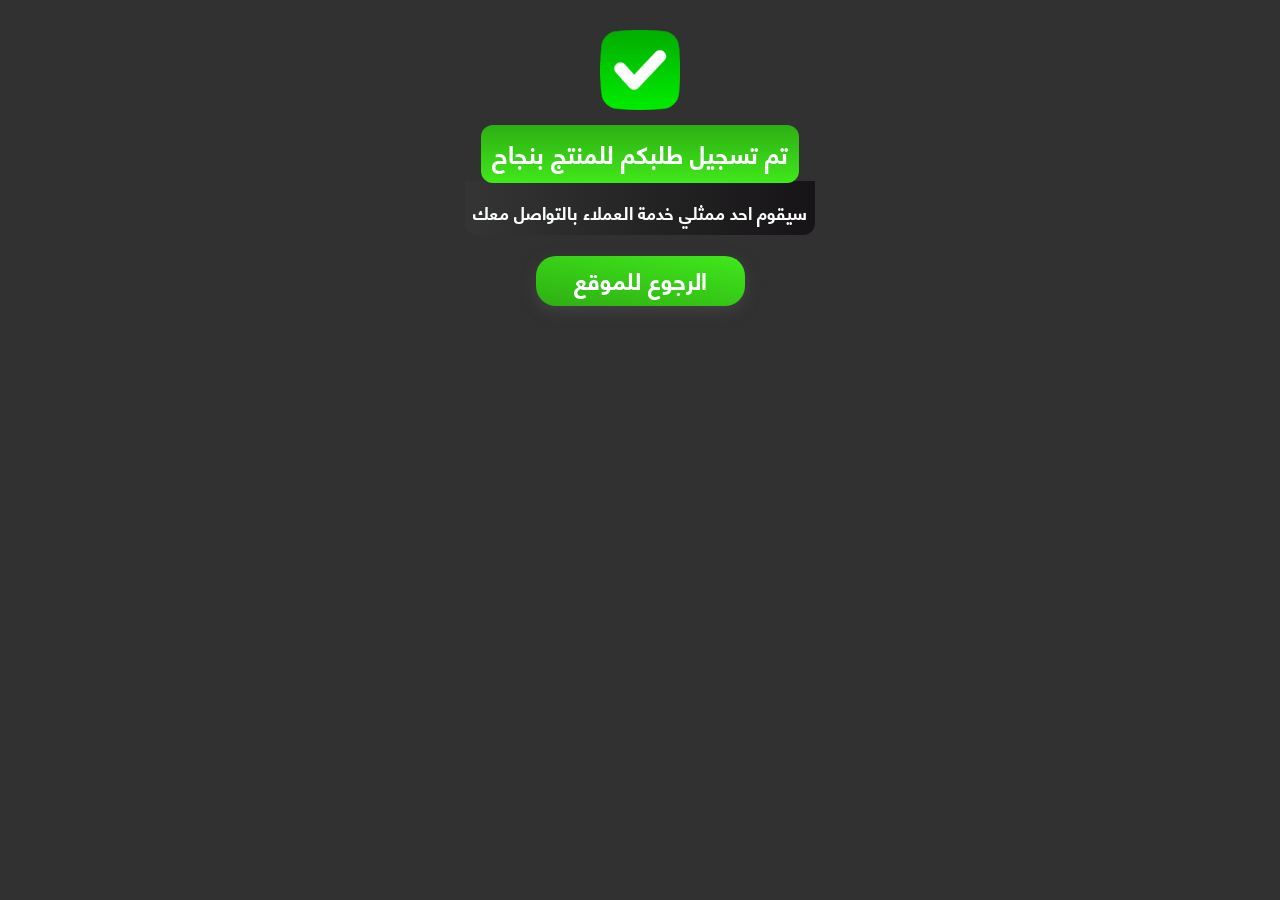
<file: thanksPage.html>
<!DOCTYPE html>
<html lang="en">
  <head>
    <meta charset="UTF-8" />
    <meta name="viewport" content="width=device-width, initial-scale=1.0" />
    <title>Mystery GEL</title>

    <link rel="shortcut icon" href="images/icon.png" type="image/x-icon" />

    <style>
      @font-face {
        font-family: F_Bold;
        src: local("F_Bold"), url("css/BOLD.TTF");
      }
      * {
        padding: 0;
        margin: 0;
        box-sizing: border-box;
      }
      html {
        scroll-behavior: smooth;
        direction: rtl;
      }
      body,
      html {
        font-family: F_Bold, sans-serif;
      }
      a {
        text-decoration: none;
      }
      img {
        width: 100%;
        display: block;
      }
      .div_btn {
        text-align: center;
      }
      .div_btn .btn {
        font-family: F_Bold, sans-serif;
        font-size: 24px;
        padding: 1px 38px 5px;
        line-height: 1.5;
        color: #fff;
        border-radius: 20px;
        box-shadow: 0 5px 15px #5858586b;
        cursor: pointer;
        line-height: 1;
      }
      .div_btn .btn span {
        color: #d5d5d5;
      }

      /* Start Thanks Page Section */
      body.thanks_page_page {
        background: url(images/thanks.webp) center/cover;
        min-height: 100vh;
      }
      .thanks_page {
        text-align: center;
        padding-top: 30px;
      }
      .thanks_page h3 {
        font-size: 20px;
        color: #fcfefe;
        background: linear-gradient(#2EAF13,#40E81B );
        width: max-content;
        margin: 0 auto;
        border-radius: 12px;
        padding: 0px 11px 2px;
        text-align: center;
        position: relative;
        z-index: 10;
      }
      .thanks_page p {
        font-size: 13px;
        color: #fcfefe;
        background: linear-gradient(to right,#353535, #161416);
        width: max-content;
        margin: -10px auto 15px;
        padding: 11px 8px 3px;
        border-radius: 0 0 12px 12px;

      }
      .thanks_page .text {
        position: relative;
        width: max-content;
        margin: 0 auto;
      }
      .thanks_page .div_btn {
        margin-top: 30px;
      }
      .thanks_page .div_btn a {
        background: linear-gradient(10deg,#2EAF13,#40E81B );
      }
      .thanks_page .text .img_check {
        width: 80px;
        text-align: center;
        margin: 0 auto 15px;
      }
      /* ==========  Responsive Design  ========== */
      @media (min-width: 600px) {
        body.thanks_page_page {
          background: #313131;
          min-height: 100vh;
        }
      }

      @media (min-width: 992px) {
        .thanks_page p {
          font-size: 18px;
          margin-bottom: 25px;
        }

        .thanks_page h3 {
          font-size: 25px;
          margin: 0px auto 8px;
        }

        .thanks_page .text img {
          width: 100px;
        }
      }
    </style>
  </head>

  <body class="thanks_page_page">
    <div class="thanks_page">
      <div class="text">
        <img class="img_check" src="images/icon.png" alt="" />
        <h3>تم تسجيل طلبكم للمنتج بنجاح</h3>
        <p>سيقوم احد ممثلي خدمة العملاء بالتواصل معك</p>
      </div>
      <div class="div_btn">
        <a href="index.html" class="btn">الرجوع للموقع</a>
      </div>
    </div>
  </body>
</html>
</file>
<file: css/style.css>
/* Font Files */
@font-face {
  font-family: F_Bold;
  src: local("F_Bold"), url("BOLD.TTF");
}

/* main css */

* {
  padding: 0;
  margin: 0;
  box-sizing: border-box;
}

html {
  scroll-behavior: smooth;
  direction: rtl;
}

body,
html {
  font-family: F_Bold, sans-serif;
}

a {
  text-decoration: none;
}

li {
  list-style: none;
}

img {
  width: 100%;
  display: block;
}

input,
button {
  border: none;
  outline: none;
}

/* error form style */

#error {
  position: relative;
  top: -5px;
  color: red;
  font-size: 14px;
  width: max-content;
  margin: 0 auto;
  padding: 0 5px 3px;
  background: #fcfefe;
  border-radius: 3px;
  border: 1px solid red;
  line-height: 1.2;
  opacity: 0;
  transition: 0.2s;
}

#error.active {
  opacity: 1;
}

/* button */

.btn_img {
  width: 40%;
  margin: 0 auto;
  padding: 8px 0 0px;
}

.div_btn {
  text-align: center;
}
.div_btn .btn {
  font-family: F_Bold, sans-serif;
  font-size: 28px;
  padding: 1px 38px 5px;
  line-height: 1.7;
  color: #fff;
  background: linear-gradient(#2EAD14, #135806);
  border-radius: 20px;
  box-shadow: 0 5px 15px #2727276b;
  cursor: pointer;
}

.div_btn .btn span {
  color: #e2e2e2;
}
@media (min-width: 576px) {
  .btn_img {
    width: 280px;
  }
}

@media (min-width: 992px) {
  .btn_img {
    width: 220px;
  }
}

/* ================== */
/* Start hero Section */
.hero{
  background-color: #007903;
}
.hero .content {
  background: url(../images/bg-hero.webp);
  background-size: cover;
  background-position: bottom;
  padding-top: 8px;
  text-align: center;
  padding-bottom: 12px;
}
.hero ul li {
  font-size: 4.9vw;
  line-height: 1.4;
  padding: 4px 1px 8px;
  margin: 0 auto 12px;
  box-shadow: 0 5px 15px #58585820;
  border-radius:15px;
  width: 96%;
  overflow: hidden;
}
.hero ul li.white {
  color: #1C1C1C;
  background: linear-gradient(#F9F9F9,#DDDDDD);
}
.hero ul li.black {
  color: #2EB212;
  padding: 4px 1px 8px;
  background: linear-gradient(#353535,#161416);
}
.hero ul li.black span{
  color: #42F01C;
}
.hero ul li.last {
  margin-bottom: 0;
}

/* ==========  Responsive Design  ========== */
/* ==========  sm ≥ 576px  ========== */
@media (min-width: 576px) {
  .hero ul li {
    border-radius: 20px;
    margin: 0 auto 10px;
    width: 76%;
    font-size: 4vw;
    padding: 4px 1px 14px;
  }

  .hero ul li.orange,
  .hero ul li.black {
    border-radius: 20px;
    margin: 0 auto 10px;
    box-shadow: 0 5px 15px #5858584b;
  }
}

/* ==========  md ≥ 768px  ========== */
@media (min-width: 768px) {
}

/* ==========  lg ≥ 992px  ========== */
@media (min-width: 992px) {
  .flex {
    display: flex;
  }
  .flexone {
    align-items: center;
  }
  .hero {
    width: 50%;
  }

  .hero .top_img {
    margin-top: -4vw;
  }
  .hero ul li {
    font-size: 20px;
  }
}

/* ==========  xl ≥ 1200px  ========== */
@media (min-width: 1200px) {
  .hero ul li {
    width: 62%;
  }
}
@media (min-width: 1500px) {
  .hero ul li {
    width: 65%;
    font-size: 28px;
  }
}
@media (min-width: 1500px) {
  .hero ul li {
    width: 65%;
    font-size: 28px;
  }
  .hero ul li.orange, .hero ul li.black {
    margin-bottom: 20px;
  }
}

/* End hero Section */
/* ================== */

/* ================== */
/* Start Results Section */
.results {
  position: relative;
  background: url(../images/bg-result.webp);
  background-color: #F0F4F9;
  background-size: cover;
  background-position: bottom;
  padding-bottom: 16vw;
}
.results img {
  display: block;
}

.results .btn_img {
  position: absolute;
  bottom: 5px;
  left: 50%;
  transform: translateX(-50%);
}

/* ==========  Responsive Design  ========== */
/* ==========  sm ≥ 576px  ========== */
@media (min-width: 576px) {

  }


/* ==========  lg ≥ 992px  ========== */
@media (min-width: 992px) {
  .results{
    width: 50%;
    padding-bottom:8vw;
  }
}

/* ==========  xl ≥ 1200px  ========== */
@media (min-width: 1300px) {

}


/* End Results Section */
/* ================== */

/* ================== */
/* Start doctor Section */

.doctor {
  position: relative;
  background: url(../images/top-doc.webp);
  background-size: cover;
  background-position: bottom center;
  padding-bottom: 15px;
}

.doctor .img_doctor {
  width: 100%;
  display: block;
}


.doctor .text {
  text-align: center;
}
.doctor ul {
  display: flex;
  flex-wrap: wrap;
  justify-content: space-between;
  margin-top: 7px;
}
.doctor ul li {
  width: 100%;
  font-size: 4.1vw;
  line-height: 1.5;
  margin-bottom: 6px;
  text-align: center;
  color: #fff;
  padding: 2px 0 7px;
}
.doctor ul li.bg{
  background: linear-gradient(#101010,#282828);
}

.doctor .safe{
  width: 50%;
  margin: 4.5vw auto;
}

/* ==========  Responsive Design  ========== */
/* ==========  sm ≥ 576px  ========== */
@media (min-width: 576px) {
  .doctor ul li {
    margin-bottom: 10px;
  }
  .doctor .top_doctor h2{
    font-size: 4vw;
  }
  .doctor .tall_p {
    font-size: 2.4vw;
    margin: 15px 0;
  }
  }


/* ==========  lg ≥ 992px  ========== */
@media (min-width: 992px) {

  .doctor {
    width: 50%;
    display: flex;
    justify-content: space-between;
    align-items: center;
    flex-direction: column;
    background-position: top left;
    position: relative;
    overflow: hidden;
  }

  .doctor ul li {
    font-size: 18px;
  }


  .doctor .top_doctor h2{
    font-size: 28px;
  }
  .doctor .img_doctor{
    width: 75%;
  }
  .doctor .safe{
    margin: 20px auto;
  }

}

/* ==========  xl ≥ 1200px  ========== */
@media (min-width: 1300px) {
  .doctor ul li {
    font-size: 24px;
  }

  .doctor .text {
    padding-bottom: 40px;
  }
}

/* End doctor Section */
/* ================== */

/* ================== */
/* Start testm Section */



.testm {
  position: relative;
  background-color:#017A01 ;
}

.testm .btn_img{
  position: absolute;
  bottom: 7%;
  left: 50%;
  transform: translateX(-50%);

}

@media (min-width: 992px) {
  .testm{
    width: 50%;
  }
}

/* End testm Section */
/* ================== */

/* ================== */
/* Start form_section Section */

/* top form section */

/* form */

.form_section .container_form {
  background: linear-gradient(#101010, #262626);
  padding-bottom: 10px;
}

.form_section .sm-p {
  font-size: 2.7vw;
  text-align: center;
  line-height: 1.5;
  color: #fff;
  padding: 7px 0;
}

.form_section form {
  background: linear-gradient(#279C0E, #0D4603);
  text-align: center;
  width: 95%;
  margin: 0 auto;
  border-radius: 18px;
  box-shadow: 5px 5px 8px #00000027;
  padding-bottom: 15px;
}
.form_section .top_form {
  padding: 12px 0;
}
.form_section .top_form p {
  font-size: 5.2vw;
  line-height: 1.3;
  color: #fbfdfd;
}
.form_section form .input_div {
  position: relative;
  width: 95%;
  margin: 0 auto;
  margin-bottom: 12px;
}

.form_section form .input_div svg {
  position: absolute;
  width: 30px;
  top: 50%;
  right: 5px;
  transform: translateY(-50%);
}

.form_section form .input_div .icon_Phone {
  transform: translateY(-50%) scaleX(-1);
}

.form_section form input {
  width: 100%;
  padding: 15px 40px 15px 10px;
  font-size: 18px;
  box-shadow: 5px 5px 8px #00000031;
  text-align: right;
  font-family: sans-serif;
  border-radius: 10px;
  border: 1px solid transparent;
  transition: 0.3s ease-in;
}
.form_section form input:focus {
  border-color: #68e03e;
}

/* ==========  Responsive Design  ========== */
/* ==========  sm ≥ 576px  ========== */
@media (min-width: 576px) {
  .form_section .sm-p {
    font-size: 2.5vw;
  }
  .form_section .top_form p {
    font-size: 4.8vw;
  }
  .form_section form .input_div {
    width: 90%;
  }
  .form_section .top_form p {
    font-size: 4.2vw;
  }
  .form_section form {
    width: 85%;
  }
}

/* ==========  lg ≥ 992px  ========== */
@media (min-width: 992px) {
  .form_section {
    display: flex;
  }
  .form_section .price {
    width: 50%;
    background: linear-gradient(#FAFAFA,#DCDCDC);
  }

  .form_section .container_form {
    width: 50%;
    display: flex;
    justify-content: center;
    align-items: center;
    flex-direction: column;
  }
  .form_section form {
    width: 90%;
  }

  .form_section .sm-p {
    font-size: 13.5px;
  }
  .form_section .top_form p {
    font-size: 24px;
  }
}

/* ==========  xl ≥ 1200px  ========== */
@media (min-width: 1200px) {
  .form_section form {
    width: 80%;
    padding: 25px 20px 30px;
    min-width: 550px;
  }
}

/* End form_section Section */
/* ================== */

/* ================== */
/* Start footer Section */

.footer {
  background: #262626;
  padding-top: 10px;
  padding-bottom: 20px;
}
.footer .boxs {
  display: flex;
  align-items: center;
  justify-content: space-between;
  width: 94%;
  margin: 0 auto;
}

.footer .boxs .box {
  display: flex;
  justify-content: center;
  align-items: center;
  gap: 7px;
  width: 33.3%;
}

.footer .boxs .box img {
  height: 24px;
  width: auto;
}

.footer .boxs .box p {
  font-size: 2.4vw;
  line-height: 1.5;
  color: #fff;
}

/* ==========  Responsive Design  ========== */
/* ==========  sm ≥ 576px  ========== */
@media (min-width: 576px) {
  .footer .boxs .box img {
    height: 28px;
  }
}

/* ==========  lg ≥ 992px  ========== */
@media (min-width: 992px) {

  .footer .boxs .box {
    gap: 20px;
  }
  .footer .boxs .box img {
    height: 40px;
  }
  .footer .boxs .box p {
    font-size: 18px;
  }
}

/* End footer Section */
/* ================== */
</file>
